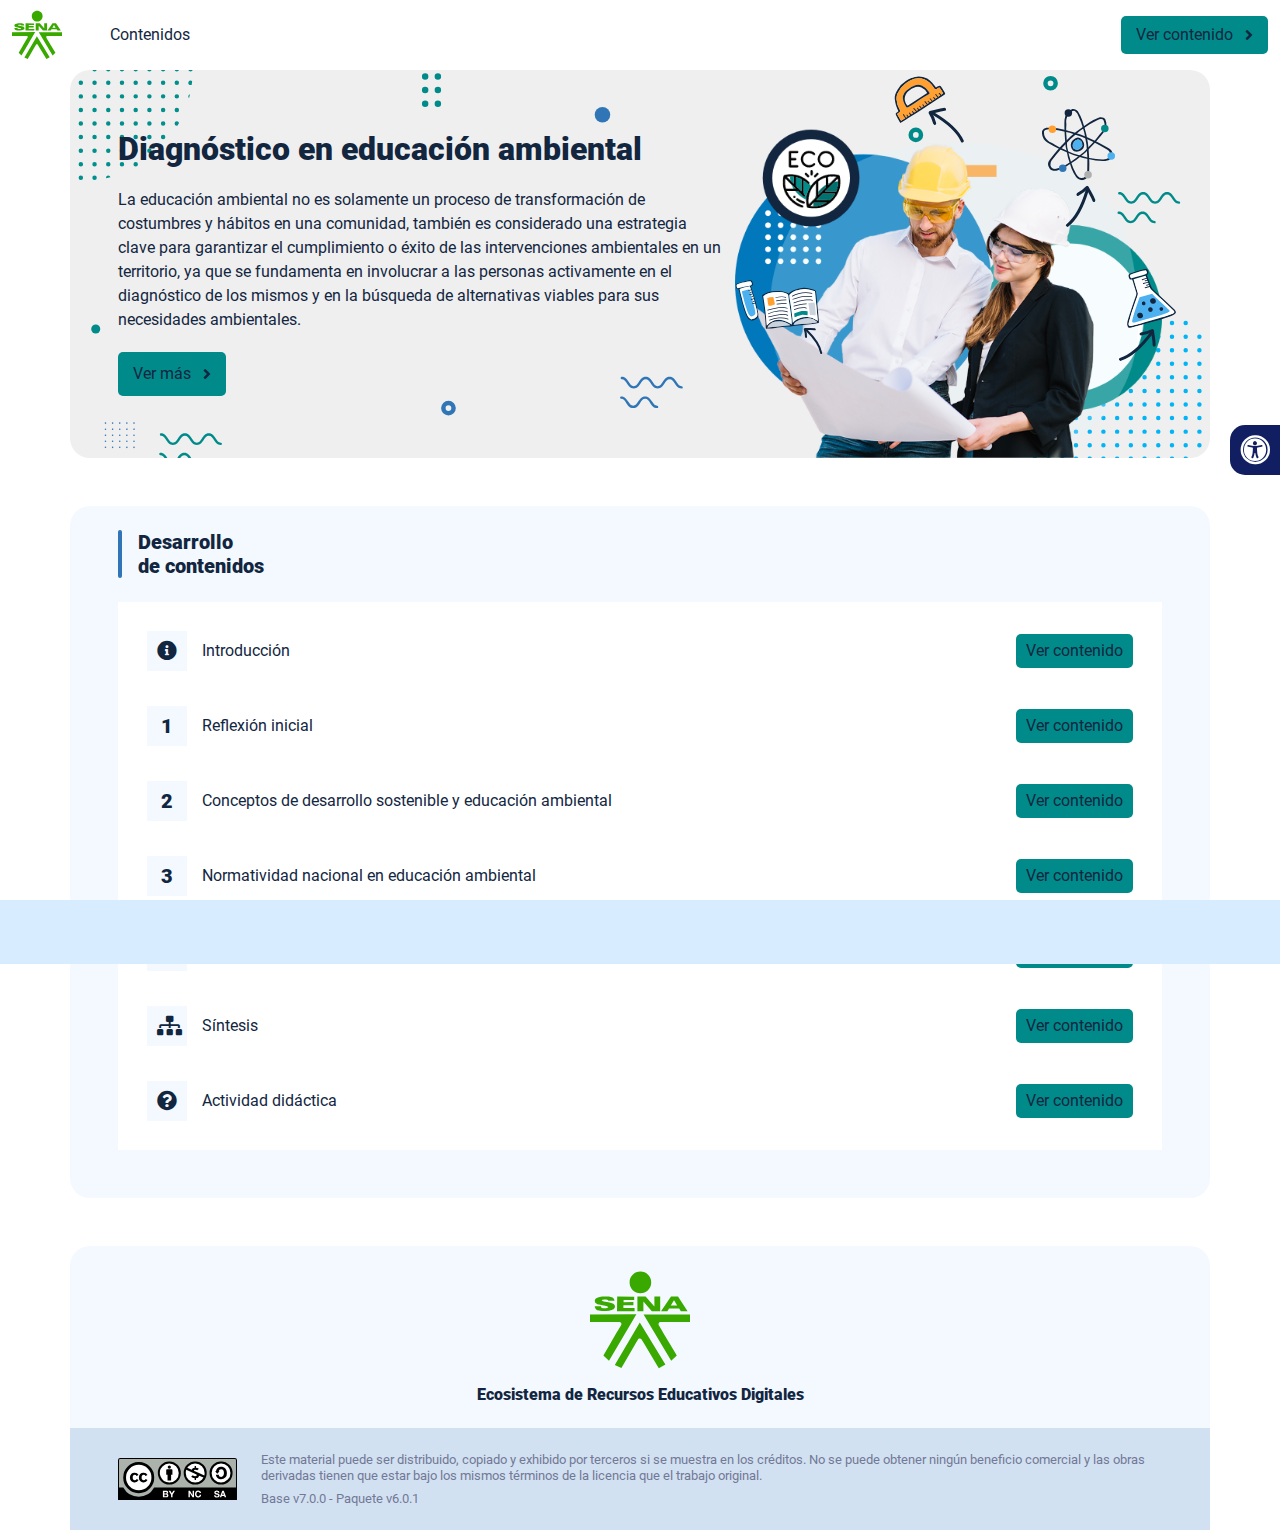
<file: index.html>
<!DOCTYPE html><html lang=""><head><meta charset="utf-8"><meta http-equiv="X-UA-Compatible" content="IE=edge"><meta name="viewport" content="width=device-width,initial-scale=1"><link rel="icon" href="favicon.ico"><title>Diagnóstico en educación ambiental</title><link href="css/chunk-0c047e41.3babef71.css" rel="prefetch"><link href="css/chunk-25b302c8.3babef71.css" rel="prefetch"><link href="css/chunk-26fc7596.3babef71.css" rel="prefetch"><link href="css/chunk-2d2747e2.3babef71.css" rel="prefetch"><link href="css/chunk-32334cb6.3babef71.css" rel="prefetch"><link href="css/chunk-3c57cd7b.3babef71.css" rel="prefetch"><link href="css/chunk-4f2d402a.3babef71.css" rel="prefetch"><link href="css/chunk-515a8379.8f9cd922.css" rel="prefetch"><link href="css/chunk-59974754.0dfe5fca.css" rel="prefetch"><link href="css/chunk-60cbc06b.09438581.css" rel="prefetch"><link href="css/chunk-6e1e538a.3ba0a060.css" rel="prefetch"><link href="css/chunk-766a929b.cc043ef5.css" rel="prefetch"><link href="css/chunk-f2df7d2c.3babef71.css" rel="prefetch"><link href="css/comple.e766caee.css" rel="prefetch"><link href="css/creditos.9ca98631.css" rel="prefetch"><link href="css/glosario.a8263125.css" rel="prefetch"><link href="css/referencias.47f89f89.css" rel="prefetch"><link href="js/actividad.72102ce7.js" rel="prefetch"><link href="js/chunk-0206bfa0.775100f0.js" rel="prefetch"><link href="js/chunk-0c047e41.10a877a8.js" rel="prefetch"><link href="js/chunk-13a6037e.bcc7d6b0.js" rel="prefetch"><link href="js/chunk-18f95272.a10ef121.js" rel="prefetch"><link href="js/chunk-25b302c8.2776ebc6.js" rel="prefetch"><link href="js/chunk-26fc7596.0acf1706.js" rel="prefetch"><link href="js/chunk-2c06842c.5b349a5b.js" rel="prefetch"><link href="js/chunk-2d0c5615.153e183c.js" rel="prefetch"><link href="js/chunk-2d0e96ec.8832b8d3.js" rel="prefetch"><link href="js/chunk-2d208d90.c8ac44c9.js" rel="prefetch"><link href="js/chunk-2d21d0e2.c74a93e4.js" rel="prefetch"><link href="js/chunk-2d22c123.2c592acc.js" rel="prefetch"><link href="js/chunk-2d2747e2.7c208a8f.js" rel="prefetch"><link href="js/chunk-2e80bb9a.f8cc6e39.js" rel="prefetch"><link href="js/chunk-319206de.f9fea504.js" rel="prefetch"><link href="js/chunk-32334cb6.fb68214c.js" rel="prefetch"><link href="js/chunk-36769079.b95a5b01.js" rel="prefetch"><link href="js/chunk-3c57cd7b.96f54a3a.js" rel="prefetch"><link href="js/chunk-4cdd78c0.0c114b9e.js" rel="prefetch"><link href="js/chunk-4f2d402a.83a1e52e.js" rel="prefetch"><link href="js/chunk-515a8379.0060d8c0.js" rel="prefetch"><link href="js/chunk-53ccb27e.fa7695c8.js" rel="prefetch"><link href="js/chunk-55d286b8.9c96ec2f.js" rel="prefetch"><link href="js/chunk-59974754.882d5f7a.js" rel="prefetch"><link href="js/chunk-60cbc06b.efcf7df2.js" rel="prefetch"><link href="js/chunk-659152b8.9551a041.js" rel="prefetch"><link href="js/chunk-6e1e538a.a70717f5.js" rel="prefetch"><link href="js/chunk-766a929b.eeac831a.js" rel="prefetch"><link href="js/chunk-c796899c.33020636.js" rel="prefetch"><link href="js/chunk-e8a7823a.35e71e00.js" rel="prefetch"><link href="js/chunk-f2df7d2c.5f0e605f.js" rel="prefetch"><link href="js/chunk-fde47172.b39b3b59.js" rel="prefetch"><link href="js/comple.1672615c.js" rel="prefetch"><link href="js/creditos.da370ff7.js" rel="prefetch"><link href="js/glosario.7c672471.js" rel="prefetch"><link href="js/intro.dea0e8ca.js" rel="prefetch"><link href="js/referencias.6bc09b7f.js" rel="prefetch"><link href="js/sintesis.592465a7.js" rel="prefetch"><link href="js/tema1.78d51693.js" rel="prefetch"><link href="js/tema2.39be316d.js" rel="prefetch"><link href="js/tema3.965580b3.js" rel="prefetch"><link href="js/tema4.06a5faa7.js" rel="prefetch"><link href="css/app.8f40d646.css" rel="preload" as="style"><link href="css/chunk-vendors.b6667f5f.css" rel="preload" as="style"><link href="js/app.0db2b45d.js" rel="preload" as="script"><link href="js/chunk-vendors.66f7c0fd.js" rel="preload" as="script"><link href="css/chunk-vendors.b6667f5f.css" rel="stylesheet"><link href="css/app.8f40d646.css" rel="stylesheet"></head><body><noscript><strong>We're sorry but Diagnóstico en educación ambiental doesn't work properly without JavaScript enabled. Please enable it to continue.</strong></noscript><div id="app"></div><script src="js/chunk-vendors.66f7c0fd.js"></script><script src="js/app.0db2b45d.js"></script></body></html>
</file>
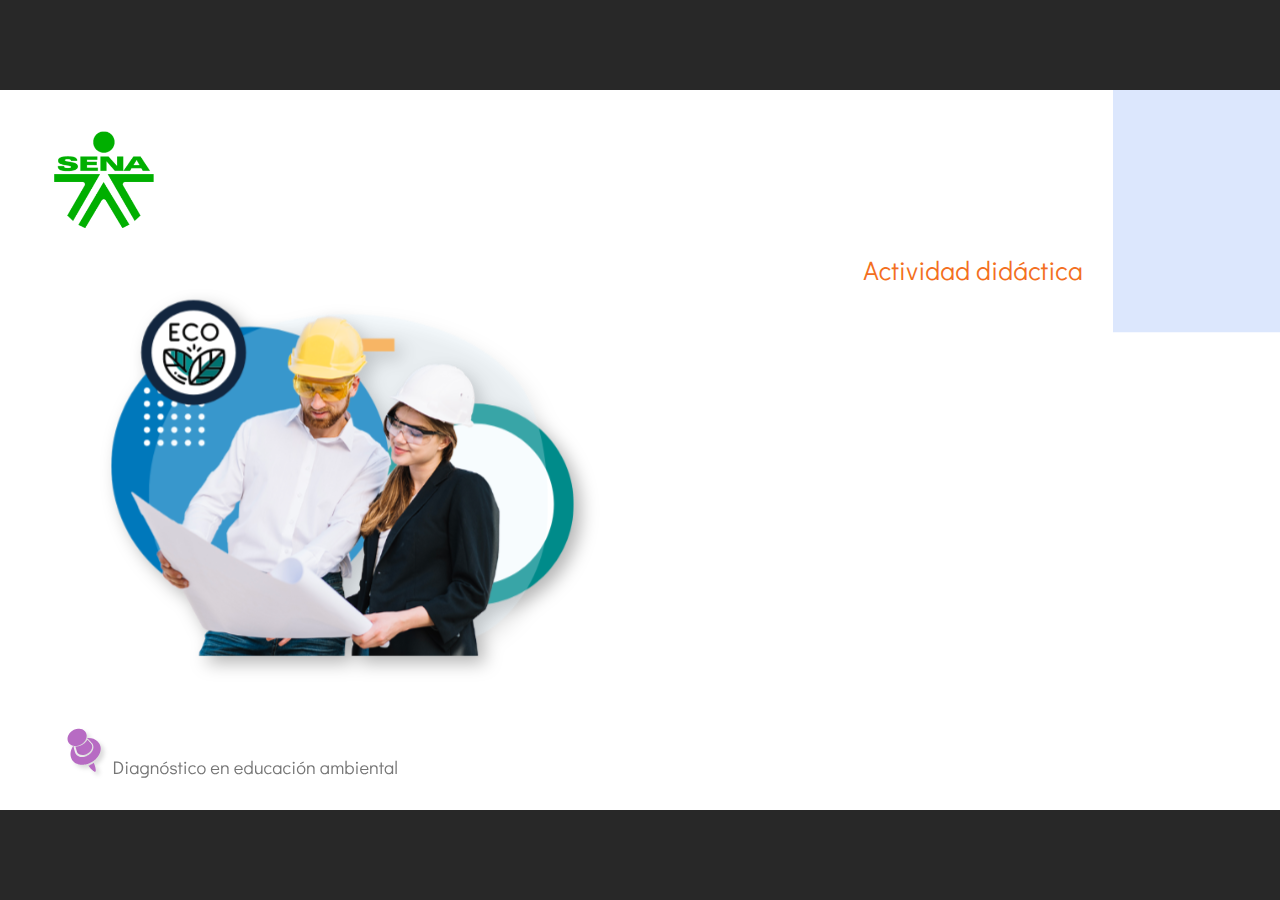
<file: actividades/index.html>
﻿<!doctype html>
<html lang="es">
<head>
  <meta charset="utf-8">
  <!-- Creado con Storyline 360 - http://www.articulate.com  -->
  <!-- version: 3.75.30269.0 -->
  <title>Actividad did&#225;ctica</title>
  <meta http-equiv="x-ua-compatible" content="IE=edge"/>
  <meta name="viewport" content="width=device-width,initial-scale=1,user-scalable=no,shrink-to-fit=no,minimal-ui"/>
  <meta name="apple-mobile-web-app-capable" content="yes"/>
  <link rel="shortcut icon" href="favicon.ico" type="image/x-icon" id="favicon"/>
  <style>
    html, body { height: 100%; padding: 0; margin: 0 }
    #app { height: 100%; width: 100%; }
  </style>

  <script>
    window.DS = {};
    window.globals = {
      DATA_PATH_BASE: '',
      HAS_FRAME: true,
      HAS_SLIDE: true,

      lmsPresent: false,
      tinCanPresent: false,
      cmi5Present: false,
      aoSupport: false,
      scale: 'noscale',
      captureRc: false,
      browserSize: 'optimal',
      bgColor: '#282828',
      features: 'AccessibleVideo,BackgroundAudio,ConnectionMessages,FullScreenToggle,InsertSvgPicture,LayerPresentAsDialog,MultipleQuizTracking,PlayerSpeedControl,StreamingVideo,UpdatedThemeEditor,UseAudioElement,VideoTranscripts',
      themeName: 'unified',
      preloaderColor: '#FFFFFF',
      suppressAnalytics: false,
      productChannel: 'stable',
      publishSource: 'storyline',
      aid: 'aid|5304b41d-7af7-4125-b8d1-83eb222823e2',
      cid: '280de413-eca2-4a7a-a540-fb0d3198539e',
      playerVersion: '3.75.30269.0',
      publishTimestamp: '2023-05-08T18:39:35.6808278Z',
      maxIosVideoElements: 10,
      connectionSettings: { message: 'Est%C3%A1s%20fuera%20de%20l%C3%ADnea.%20Tratando%20de%20reconectar...', useDarkTheme: false },

      
      parseParams: function(qs) {
        if (window.globals.parsedParams != null) {
          return window.globals.parsedParams;
        }
        qs = (qs || window.location.search.substr(1)).split('+').join(' ');
        var params = {},
            tokens,
            re = /[?&]?([^=]+)=([^&]*)/g;

        while (tokens = re.exec(qs)) {
          params[decodeURIComponent(tokens[1]).trim()] =
            decodeURIComponent(tokens[2]).trim();
        }
        window.globals.parsedParams = params;
        return params;
      }

    };
  </script>
  <script>
    var isIe11 = ('ActiveXObject' in window || window.MSBlobBuilder != null)
      && window.msCrypto != null && !window.ActiveXObject;
    if (isIe11) {
      window.globals.unsupportedBrowser = true;
      document.write(atob('[base64]'));
    }
  </script>
  
  <script>window.THREE = { };</script>
  
</head>
<body style="background: #282828" class="cs-HTML theme-unified">
  <!-- 360 -->
  <script>!function(){var e,i=/iPhone/i,o=/iPod/i,n=/iPad/i,t=/\biOS-universal(?:.+)Mac\b/i,r=/\bAndroid(?:.+)Mobile\b/i,a=/Android/i,d=/(?:SD4930UR|\bSilk(?:.+)Mobile\b)/i,p=/Silk/i,l=/Windows Phone/i,u=/\bWindows(?:.+)ARM\b/i,b=/BlackBerry/i,s=/BB10/i,c=/Opera Mini/i,f=/\b(CriOS|Chrome)(?:.+)Mobile/i,h=/Mobile(?:.+)Firefox\b/i,v=function(e){return void 0!==e&&"MacIntel"===e.platform&&"number"==typeof e.maxTouchPoints&&e.maxTouchPoints>1&&"undefined"==typeof MSStream};e=function(e){var m={userAgent:"",platform:"",maxTouchPoints:0};e||"undefined"==typeof navigator?"string"==typeof e?m.userAgent=e:e&&e.userAgent&&(m={userAgent:e.userAgent,platform:e.platform,maxTouchPoints:e.maxTouchPoints||0}):m={userAgent:navigator.userAgent,platform:navigator.platform,maxTouchPoints:navigator.maxTouchPoints||0};var g=m.userAgent,y=g.split("[FBAN");void 0!==y[1]&&(g=y[0]),void 0!==(y=g.split("Twitter"))[1]&&(g=y[0]);var A=function(e){return function(i){return i.test(e)}}(g),w={apple:{phone:A(i)&&!A(l),ipod:A(o),tablet:!A(i)&&(A(n)||v(m))&&!A(l),universal:A(t),device:(A(i)||A(o)||A(n)||A(t)||v(m))&&!A(l)},amazon:{phone:A(d),tablet:!A(d)&&A(p),device:A(d)||A(p)},android:{phone:!A(l)&&A(d)||!A(l)&&A(r),tablet:!A(l)&&!A(d)&&!A(r)&&(A(p)||A(a)),device:!A(l)&&(A(d)||A(p)||A(r)||A(a))||A(/\bokhttp\b/i)},windows:{phone:A(l),tablet:A(u),device:A(l)||A(u)},other:{blackberry:A(b),blackberry10:A(s),opera:A(c),firefox:A(h),chrome:A(f),device:A(b)||A(s)||A(c)||A(h)||A(f)},any:!1,phone:!1,tablet:!1};return w.any=w.apple.device||w.android.device||w.windows.device||w.other.device,w.phone=w.apple.phone||w.android.phone||w.windows.phone,w.tablet=w.apple.tablet||w.android.tablet||w.windows.tablet,w}(),"object"==typeof exports&&"undefined"!=typeof module?module.exports=e:"function"==typeof define&&define.amd?define((function(){return e})):this.isMobile=e}();
    window.isMobile.apple.tablet = window.isMobile.apple.tablet ||
      (navigator.platform === 'MacIntel' && navigator.maxTouchPoints > 1);
    window.isMobile.apple.device = window.isMobile.apple.device || window.isMobile.apple.tablet;
    window.isMobile.tablet = window.isMobile.tablet || window.isMobile.apple.tablet;
    window.isMobile.any = window.isMobile.any || window.isMobile.apple.tablet;
  </script>

  <div id="focus-sink" tabindex="-1"></div>

  <div id="preso"></div>
  <script>
    (function() {

      var classTypes = [ 'desktop', 'mobile', 'phone', 'tablet' ];

      var addDeviceClasses = function(prefix, testObj) {
        var curr, i;
        for (i = 0; i < classTypes.length; i++) {
          curr = classTypes[i];
          if (testObj[curr]) {
            document.body.classList.add(prefix + curr);
          }
        }
      };

      var params = window.globals.parseParams(),
          isDevicePreview = params.devicepreview === '1',
          isPhoneOverride = params.deviceType === 'phone' || (isDevicePreview && params.phone == '1'),
          isTabletOverride = (params.deviceType === 'tablet' || isDevicePreview) && !isPhoneOverride,
          isMobileOverride = isPhoneOverride || isTabletOverride;

      var deviceView = {
        desktop: !window.isMobile.any && !isMobileOverride,
        mobile: window.isMobile.any || isMobileOverride,
        phone: isPhoneOverride || (window.isMobile.phone && !isTabletOverride),
        tablet: isTabletOverride || window.isMobile.tablet
      };

      window.globals.deviceView = deviceView;
      window.isMobile.desktop = !window.isMobile.any;
      window.isMobile.mobile = window.isMobile.any;

      addDeviceClasses('view-', deviceView);

    })();
  </script>
  
  <script src='story_content/user.js' type=text/javascript></script>
  <div class="slide-loader"></div>

  <script>
    var doc = document, loader = doc.body.querySelector('.slide-loader'); [ 1, 2, 3 ].forEach(function(n) { var d = doc.createElement('div'); d.style.backgroundColor = window.globals.preloaderColor; d.classList.add('mobile-loader-dot'); d.classList.add('dot' + n); loader.appendChild(d); });
  </script>

  <div class="mobile-load-title-overlay" style="display: none">
    <div class="mobile-load-title">Actividad did&#225;ctica</div>
  </div>

  <div class="mobile-chrome-warning"></div>

  
<style>
  .warn-connection-dialog {
    display: none;
    background: transparent;
    pointer-events: none;
    position: fixed;
    left: 0;
    top: 0;
    width: 100%;
    height: 100%;
    z-index: 999;
  }

  .warn-connection-content {
    border-radius: 4px;
    background: white;
    border: 1px solid #E7E7E7;
    color: #333333;
    box-shadow: 0 2px 4px rgba(0, 0, 0, 0.25);
    transition: all 150ms ease-out;
    position: absolute;
    white-space: nowrap;
  }

  .view-phone.is-landscape .warn-connection-content {
    left: 23px;
    bottom: 23px;
  }

  .view-tablet.is-landscape .warn-connection-content {
    left: 50%;
    top: 20px;
    transform: translateX(-50%);
  }

  .is-portrait .warn-connection-content {
    transform: translate(-50%, calc(-100% - 15px));
  }

  .warn-connection-content p {
    display: inline-block;
    margin: 0 8px 0 0;
    line-height: 33px;
    font-size: 11px;
  }

  .warn-connection-content svg {
    position: relative;
    vertical-align: middle;
    margin: 0 2px 2px 8px;
  }

  .view-desktop .warn-connection-content {
    left: 1.5em;
    bottom: 1.5em;
  }

  .view-desktop .warn-connection-content p {
    font-size: 1.1em;
  }

  .is-offline .warn-connection-dialog {
    display: block;
  }

  .is-offline .cs-panel * {
    pointer-events: none !important;
  }

  .is-offline .cs-panel {
    pointer-events: all !important;
  }

  .is-offline #nav-controls * {
    pointer-events: none !important;
  }

  .is-offline #nav-controls {
    pointer-events: all !important;
  }
</style>

<div class="warn-connection-dialog">
  <div class="warn-connection-content">
    <svg width="17" height="15" viewBox="0 0 17 15" xmlns="http://www.w3.org/2000/svg">
      <path fill="#8F0000" stroke="white" d="M16.07,12.98 L15.88,12.23 L9.51,1.21 C8.97,0.26,7.6,0.26,7.06,1.21 L0.69,12.23 C0.15,13.16,0.81,14.36,1.91,14.36 H14.65 C15.47,14.36,16.05,13.7,16.07,12.98 Z"/>
      <path fill="white" stroke="white" d="M8.58,5.5 C8.35,5.28,8.5,5.35,8.21,5.32 C8.09,5.35,7.97,5.49,7.96,5.67 C7.97,5.79,7.98,5.92,7.98,6.04 L7.98,6.04 C7.99,6.17,8,6.31,8.01,6.43 L8.01,6.44 C8.03,6.92,8.06,7.41,8.09,7.9 L8.09,7.9 C8.12,8.39,8.14,8.88,8.17,9.37 C8.17,9.39,8.18,9.42,8.2,9.44 C8.23,9.46,8.25,9.47,8.28,9.47 C8.31,9.47,8.34,9.46,8.35,9.44 C8.37,9.43,8.38,9.4,8.39,9.35 L8.39,9.34 C8.39,9.24,8.4,9.15,8.4,9.05 L8.4,9.05 C8.41,8.96,8.41,8.86,8.42,8.75 C8.43,8.44,8.45,8.12,8.47,7.81 L8.47,7.81 C8.49,7.49,8.51,7.18,8.53,6.87 C8.55,6.46,8.56,6.05,8.59,5.64 L8.6,5.62 C8.6,5.57,8.59,5.53,8.58,5.5 L8.21,5.32 Z"/>
      <circle fill="white" stroke="white" cx="8.3" cy="11.35" r="0.3"/>
    </svg>
    <p>You are offline. Trying to reconnect...</p>
  </div>
</div>

<script>
  (function() {
    window.DS.connection = {
      warningShown: false,
      assets: {},
      loadingAssetGroup: false,
      retryDelay: 500
    };

    // @TODO this is POC code and can be cleaned up a bit more if we move forward
    // with the feature



    // The `window.globals.features` variable must be set in `webpack.dev.config` when testing locally - it is not enough
    // to have it in the data - but it must be set there as well.
    var useConnectionMessages = window.AbortController != null &&
      window.location.protocol != 'file:' &&
      window.globals.features.indexOf('ConnectionMessages') != -1;

    window.DS.connection.useConnectionMessages = useConnectionMessages

    var assetCount = 0;
    var checkLoadedId;
    var connectionSettings = window.globals.connectionSettings;

    if (useConnectionMessages && connectionSettings != null) {
      var contentEl = document.querySelector('.warn-connection-content');
      var messageEl = contentEl.querySelector('p')

      if (connectionSettings.useDarkTheme) {
        contentEl.style.borderColor = '#BABBBA';
        contentEl.style.backgroundColor = '#282828';
        contentEl.style.color = '#FFFFFF';
      }

      if (connectionSettings.message != null) {
        messageEl.textContent = window.decodeURIComponent(connectionSettings.message);
      }
    }

    function checkAssetsReady() {
      for (var i in DS.connection.assets) {
        if (!DS.connection.assets[i].success) {
          return false;
        }
      }
      return true;
    }

    function stopAssetGroup() {
      if (!useConnectionMessages) { return; }

      assetCount = 0;

      DS.connection.oldAssetGroup = DS.connection.assets;
      DS.connection.assets = {};
      DS.connection.loadingAssetGroup = false;
      clearInterval(checkLoadedId);
    }

    function startAssetGroup() {
      if (!useConnectionMessages) { return; }
      var ticks = 0;
      clearInterval(checkLoadedId);
      checkLoadedId = setInterval(function() {
        var loaded = 0;
        if (assetCount === 0 && loaded === 0) {
          clearInterval(checkLoadedId);
          return;
        }

        for (var i in DS.connection.assets) {
          if (DS.connection.assets[i].success) {
            loaded++;
          }
        }

        if (assetCount === loaded && checkAssetsReady()) {
          for (var i in DS.connection.assets) {
            if (DS.connection.assets[i].action) {
              DS.connection.assets[i].action();
            }
          }
          hideWarning();
          stopAssetGroup();
        }
      }, 100)
    }

    function requiredAsset(url, action, retry, type) {
      if (!useConnectionMessages) { return; }
      if (DS.connection.assets[url]) { return; }

      DS.connection.assets[url] = {
        success: false, action: action, retry: retry, type: type
      };
      assetCount = Object.keys(DS.connection.assets).length;
      if (!DS.connection.loadingAssetGroup) {
        startAssetGroup();
      }
      DS.connection.loadingAssetGroup = true;
    }

    function assetLoaded(url) {
      if (!useConnectionMessages) { return; }
      if (DS.connection.assets[url]) {
        DS.connection.assets[url].success = true;
      }
    }

    function assetFailed(url) {
      if (!useConnectionMessages) { return; }
      if (!DS.connection.assets[url]) {
        if (/\.js$/.test(url)) {
          setTimeout(function() {
            if (DS.connection.lastSlideLoaded != null) {
              DS.connection.lastSlideLoaded();
            }
          }, DS.connection.retryDelay);
        }
        return;
      }
      if (!DS.connection.warningShown) { showWarning(); }
      if (DS.connection.assets[url].retry) {
        setTimeout(function() {
          if (!DS.connection.assets[url].success) {
            DS.connection.assets[url].retry()
          }
        }, DS.connection.retryDelay);
      }
    }

    function hideWarning() {
      document.body.classList.remove('is-offline');
      DS.connection.warningShown = false;
    }
    DS.connection.hideWarning = hideWarning

    function showWarning(btn) {
      document.body.classList.add('is-offline')
      DS.connection.warningShown = true;
      updateWarningPosition();
    }

    function updateWarningPosition() {
      if (!DS.connection.warningShown) {
        return;
      }

      var isPortrait = document.body.classList.contains('is-portrait');
      var warningEl = document.querySelector('.warn-connection-content');

      if (isPortrait) {
        var slide = document.querySelector('.primary-slide');
        var slideRect = slide.getBoundingClientRect();

        warningEl.style.top = `${slideRect.top}px`
        warningEl.style.left = `${slideRect.left + slideRect.width / 2}px`
      } else {
        warningEl.style.top = null;
        warningEl.style.left = null;
      }

      window.requestAnimationFrame(updateWarningPosition);
    }

    // these will all be noops if the feature flag isn't set in
    // the data and `window.globals.features`
    DS.connection.requiredAsset = requiredAsset;
    DS.connection.assetLoaded = assetLoaded;
    DS.connection.assetFailed = assetFailed;
    DS.connection.stopAssetGroup = stopAssetGroup;
    DS.connection.startAssetGroup = startAssetGroup;
  })();
</script>


  <script>
    
    if (window.autoSpider && window.vInterfaceObject) {
      document.querySelector('.mobile-load-title-overlay').style.display = 'none';
    }
  </script>

  

  <link rel="stylesheet" href="html5/data/css/output.min.css" data-noprefix/>
</body>
<script src="html5/lib/scripts/bootstrapper.min.js"></script>
</html>
</file>
<file: css/chunk-0c047e41.3babef71.css>
.actividad[data-v-22adfd6b]{background-color:#f2f2f2}.horizontal-scroll__wrapper[data-v-22adfd6b]{overflow:hidden}.horizontal-scroll[data-v-22adfd6b]{display:flex;transition:transform .5s ease-in-out;align-items:center;flex-wrap:nowrap}.horizontal-scroll[data-v-22adfd6b]:not(.row){width:100%}.horizontal-scroll--item-fw[data-v-22adfd6b]>div{flex-grow:0;flex-shrink:0;width:100%;margin:0!important}
</file>
<file: css/chunk-25b302c8.3babef71.css>
.actividad[data-v-22adfd6b]{background-color:#f2f2f2}.horizontal-scroll__wrapper[data-v-22adfd6b]{overflow:hidden}.horizontal-scroll[data-v-22adfd6b]{display:flex;transition:transform .5s ease-in-out;align-items:center;flex-wrap:nowrap}.horizontal-scroll[data-v-22adfd6b]:not(.row){width:100%}.horizontal-scroll--item-fw[data-v-22adfd6b]>div{flex-grow:0;flex-shrink:0;width:100%;margin:0!important}
</file>
<file: css/chunk-26fc7596.3babef71.css>
.actividad[data-v-22adfd6b]{background-color:#f2f2f2}.horizontal-scroll__wrapper[data-v-22adfd6b]{overflow:hidden}.horizontal-scroll[data-v-22adfd6b]{display:flex;transition:transform .5s ease-in-out;align-items:center;flex-wrap:nowrap}.horizontal-scroll[data-v-22adfd6b]:not(.row){width:100%}.horizontal-scroll--item-fw[data-v-22adfd6b]>div{flex-grow:0;flex-shrink:0;width:100%;margin:0!important}
</file>
<file: css/chunk-2d2747e2.3babef71.css>
.actividad[data-v-22adfd6b]{background-color:#f2f2f2}.horizontal-scroll__wrapper[data-v-22adfd6b]{overflow:hidden}.horizontal-scroll[data-v-22adfd6b]{display:flex;transition:transform .5s ease-in-out;align-items:center;flex-wrap:nowrap}.horizontal-scroll[data-v-22adfd6b]:not(.row){width:100%}.horizontal-scroll--item-fw[data-v-22adfd6b]>div{flex-grow:0;flex-shrink:0;width:100%;margin:0!important}
</file>
<file: css/chunk-32334cb6.3babef71.css>
.actividad[data-v-22adfd6b]{background-color:#f2f2f2}.horizontal-scroll__wrapper[data-v-22adfd6b]{overflow:hidden}.horizontal-scroll[data-v-22adfd6b]{display:flex;transition:transform .5s ease-in-out;align-items:center;flex-wrap:nowrap}.horizontal-scroll[data-v-22adfd6b]:not(.row){width:100%}.horizontal-scroll--item-fw[data-v-22adfd6b]>div{flex-grow:0;flex-shrink:0;width:100%;margin:0!important}
</file>
<file: css/chunk-3c57cd7b.3babef71.css>
.actividad[data-v-22adfd6b]{background-color:#f2f2f2}.horizontal-scroll__wrapper[data-v-22adfd6b]{overflow:hidden}.horizontal-scroll[data-v-22adfd6b]{display:flex;transition:transform .5s ease-in-out;align-items:center;flex-wrap:nowrap}.horizontal-scroll[data-v-22adfd6b]:not(.row){width:100%}.horizontal-scroll--item-fw[data-v-22adfd6b]>div{flex-grow:0;flex-shrink:0;width:100%;margin:0!important}
</file>
<file: css/chunk-4f2d402a.3babef71.css>
.actividad[data-v-22adfd6b]{background-color:#f2f2f2}.horizontal-scroll__wrapper[data-v-22adfd6b]{overflow:hidden}.horizontal-scroll[data-v-22adfd6b]{display:flex;transition:transform .5s ease-in-out;align-items:center;flex-wrap:nowrap}.horizontal-scroll[data-v-22adfd6b]:not(.row){width:100%}.horizontal-scroll--item-fw[data-v-22adfd6b]>div{flex-grow:0;flex-shrink:0;width:100%;margin:0!important}
</file>
<file: css/chunk-515a8379.8f9cd922.css>
.actividad{background-color:#f2f2f2}.banner-interno{position:relative}.banner-interno__fondo{position:absolute;top:0;bottom:-50px;left:0;right:0;background-color:#fff;background-size:cover;background-position:50%}.banner-interno__titulo{display:flex;align-items:center}.banner-interno__titulo__icono{display:block;width:32px;height:32px;border-radius:50%;background-color:#12263f;position:relative}.banner-interno__titulo__icono i{color:#fff;position:absolute;left:50%;top:50%;transform:translate(-50%,-50%)}.banner-interno__titulo h1,.banner-interno__titulo h2,.banner-interno__titulo h3,.banner-interno__titulo h4,.banner-interno__titulo h5,.banner-interno__titulo h6{color:#12263f;line-height:1.1em}
</file>
<file: css/chunk-59974754.0dfe5fca.css>
.actividad{background-color:#f2f2f2}.aside-menu{position:fixed;top:70px;min-height:calc(100vh - 70px);max-height:calc(100vh - 70px);background-color:#f3f9ff;transition:flex .5s ease-in-out,width .5s ease-in-out;overflow-x:hidden;z-index:100001;width:300px}.aside-menu__black-background{position:fixed;inset:0;top:70px;background:rgba(0,0,0,.8);cursor:pointer}.aside-menu a{color:#111e61}.aside-menu__content{width:300px;display:flex;flex-direction:column;justify-content:space-between;min-height:calc(100vh - 70px);max-height:calc(100vh - 70px);border-right:1px solid #d8ecff;position:absolute;background:#fff}@media (max-height:800px){.aside-menu__content{min-height:800px;max-height:800px;overflow-y:auto}}.aside-menu__header{padding:10px;text-align:center;background-color:#d8ecff}.aside-menu__header h4{margin:0}.aside-menu__menu{overflow-y:auto;flex-grow:1;list-style:none;padding-left:0;margin-bottom:0}.aside-menu__menu__item--active .aside-menu__menu__item__lnk,.aside-menu__menu__item--active .aside-menu__sec-menu__item__lnk{background-color:#d8ecff;font-weight:700}.aside-menu__menu__item--sub-menu:hover,.aside-menu__menu__item:hover,.aside-menu__sec-menu__item:hover{background-color:#d8ecff}.aside-menu__menu__item--sub-menu{padding-left:10px}.aside-menu__menu__item--sub-menu--active .aside-menu__menu__item__lnk,.aside-menu__menu__item--sub-menu--active .aside-menu__sec-menu__item__lnk{background-color:#d8ecff;font-weight:700;position:relative}.aside-menu__menu__item--sub-menu--active .aside-menu__menu__item__lnk:before,.aside-menu__menu__item--sub-menu--active .aside-menu__sec-menu__item__lnk:before{content:"";display:block;position:absolute;left:0;bottom:0;top:0;width:4px;border-radius:2px;background-color:#3076b6}.aside-menu__menu__item__lnk,.aside-menu__sec-menu__item__lnk{display:flex;align-items:center;padding:10px 15px;line-height:1.1em}.aside-menu__menu__item__lnk i,.aside-menu__menu__item__lnk span,.aside-menu__sec-menu__item__lnk i,.aside-menu__sec-menu__item__lnk span{margin-right:10px}.aside-menu__menu__item__lnk i:last-child,.aside-menu__menu__item__lnk span:last-child,.aside-menu__sec-menu__item__lnk i:last-child,.aside-menu__sec-menu__item__lnk span:last-child{margin-right:0}.aside-menu__sec-menu{background-color:#d8ecff;padding:10px 0;flex-shrink:0;margin-bottom:0}.aside-menu__sec-menu__item{padding:10px 15px}.aside-menu__sec-menu__item__lnk{padding:0;border-radius:1em}.aside-menu__sec-menu__item__lnk i{display:block;width:2em;height:2em;padding:.5em 0;text-align:center;background-color:#fff;border-radius:50%}.aside-menu__sec-menu__item__lnk:hover{background-color:#fff}@media (max-width:576px){.aside-menu__sec-menu{padding-bottom:110px}}.main-menu-enter-active{animation:main-menu-open-animation .3s}.main-menu-enter-active .aside-menu__black-background{animation:main-menu-background-animation .3s}.main-menu-leave-active{animation:main-menu-open-animation .3s reverse}.main-menu-leave-active .aside-menu__black-background{animation:main-menu-background-animation .3s reverse}@keyframes main-menu-open-animation{0%{width:0}to{width:300px}}@keyframes main-menu-background-animation{0%{opacity:0}to{opacity:1}}
</file>
<file: css/chunk-60cbc06b.09438581.css>
.actividad[data-v-7e5a4120]{background-color:#f2f2f2}.header[data-v-7e5a4120]{position:sticky;top:0;padding-top:10px;padding-bottom:10px;background-color:#fff;z-index:10010;line-height:1.1em}.header__logo[data-v-7e5a4120]{width:50px}@media (max-width:576px){.header__componente-formativo[data-v-7e5a4120]{font-size:.8em}}.header__menu[data-v-7e5a4120]{cursor:pointer}.header__menu span[data-v-7e5a4120]{font-size:.7em;display:block;line-height:1em;text-align:center;color:#111e61}.header__menu__btn[data-v-7e5a4120]{width:30px;height:30px;position:relative;margin-bottom:4px}.header__menu__btn .line-1[data-v-7e5a4120],.header__menu__btn .line-2[data-v-7e5a4120],.header__menu__btn .line-3[data-v-7e5a4120]{height:4px;width:30px;background-color:#111e61;transform-origin:center center;position:absolute;left:0;border-radius:2px}.header__menu__btn .line-1[data-v-7e5a4120]{top:4px;animation:line-1-inactive-data-v-7e5a4120 .5s ease-in-out forwards}.header__menu__btn .line-2[data-v-7e5a4120]{top:13px;animation:line-2-inactive-data-v-7e5a4120 .5s ease-in-out forwards}.header__menu__btn .line-3[data-v-7e5a4120]{top:22px;animation:line-3-inactive-data-v-7e5a4120 .5s ease-in-out forwards}.header__menu__btn[data-v-7e5a4120]:hover{cursor:pointer}.header__menu__btn--open .line-1[data-v-7e5a4120]{animation:line-1-active-data-v-7e5a4120 .5s ease-in-out forwards}.header__menu__btn--open .line-2[data-v-7e5a4120]{animation:line-2-active-data-v-7e5a4120 .5s ease-in-out forwards}.header__menu__btn--open .line-3[data-v-7e5a4120]{animation:line-3-active-data-v-7e5a4120 .5s ease-in-out forwards}@keyframes line-1-active-data-v-7e5a4120{0%{transform:translate(0) rotate(0)}50%{transform:translateY(9px) rotate(0)}to{transform:translateY(9px) rotate(45deg)}}@keyframes line-2-active-data-v-7e5a4120{0%{transform:scale(1)}to{transform:scale(0)}}@keyframes line-3-active-data-v-7e5a4120{0%{transform:translate(0) rotate(0)}50%{transform:translateY(-9px) rotate(0)}to{transform:translateY(-9px) rotate(-45deg)}}@keyframes line-1-inactive-data-v-7e5a4120{0%{transform:translateY(9px) rotate(45deg)}50%{transform:translateY(9px) rotate(0)}to{transform:translate(0) rotate(0)}}@keyframes line-2-inactive-data-v-7e5a4120{0%{transform:scale(0)}to{transform:scale(1)}}@keyframes line-3-inactive-data-v-7e5a4120{0%{transform:translateY(-9px) rotate(-45deg)}50%{transform:translateY(-9px) rotate(0)}to{transform:translate(0) rotate(0)}}
</file>
<file: css/chunk-6e1e538a.3ba0a060.css>
.actividad[data-v-4f6b7c58]{background-color:#f2f2f2}.accesibilidad[data-v-4f6b7c58]{position:fixed;right:0;top:50vh;height:50px;background-color:#111e61;border-top-left-radius:15px;border-bottom-left-radius:15px;transform:translateY(-50%) translateX(100%) translateX(-50px);overflow:hidden;transition:transform .3s ease-in-out,height .3s ease-in-out}.accesibilidad[data-v-4f6b7c58]:hover{transform:translateY(-50%) translateX(0);height:12.75rem}.accesibilidad [data-v-4f6b7c58]{color:#fff}.accesibilidad__menu__content .accesibilidad__menu__item[data-v-4f6b7c58]{cursor:pointer}.accesibilidad__menu__content .accesibilidad__menu__item[data-v-4f6b7c58]:hover{background-color:#273685}.accesibilidad__menu__content .accesibilidad__menu__item[data-v-4f6b7c58]:last-child{border:none}.accesibilidad__menu__item[data-v-4f6b7c58]{display:flex;align-items:center;padding:10px;border-bottom:1px solid #273685;line-height:1em;-moz-user-select:none;user-select:none}.accesibilidad__menu i[data-v-4f6b7c58]{font-size:30px;font-style:normal;margin-right:10px;line-height:1em}.accesibilidad__menu img[data-v-4f6b7c58]{width:30px;margin-right:10px}
</file>
<file: css/chunk-766a929b.cc043ef5.css>
.actividad{background-color:#f2f2f2}.barra-avance{display:flex;align-items:center;justify-content:space-between;position:fixed;bottom:0;left:0;width:100%;padding:10px;background-color:#d8ecff;transition:transform .5s ease-in-out;z-index:100000}.barra-avance__barra{margin:0 20px;flex:1;position:relative;max-width:800px}.barra-avance__barra--amarilla,.barra-avance__barra--blanca{height:4px}.barra-avance__barra--amarilla:after,.barra-avance__barra--amarilla:before,.barra-avance__barra--blanca:after,.barra-avance__barra--blanca:before{content:"";display:block;width:10px;height:10px;border-radius:50%;position:absolute;top:50%}.barra-avance__barra--amarilla:before,.barra-avance__barra--blanca:before{left:0;transform:translate(-50%,-50%)}.barra-avance__barra--amarilla:after,.barra-avance__barra--blanca:after{right:0;transform:translate(50%,-50%)}.barra-avance__barra--blanca{background-color:#fff}.barra-avance__barra--blanca:after,.barra-avance__barra--blanca:before{background-color:#fff}.barra-avance__barra--amarilla{position:absolute;width:100%;top:0;background-color:#008b8a}.barra-avance__barra--amarilla:after,.barra-avance__barra--amarilla:before{background-color:#008b8a}.barra-avance__boton--regresar{background-color:#b0c0d2}.barra-avance__boton--regresar span{color:#111e61!important}.barra-avance__boton--disable{opacity:0;pointer-events:none}.barra-avance--open{transform:translateY(0)}.barra-avance--close{transform:translateY(100%)}
</file>
<file: css/chunk-f2df7d2c.3babef71.css>
.actividad[data-v-22adfd6b]{background-color:#f2f2f2}.horizontal-scroll__wrapper[data-v-22adfd6b]{overflow:hidden}.horizontal-scroll[data-v-22adfd6b]{display:flex;transition:transform .5s ease-in-out;align-items:center;flex-wrap:nowrap}.horizontal-scroll[data-v-22adfd6b]:not(.row){width:100%}.horizontal-scroll--item-fw[data-v-22adfd6b]>div{flex-grow:0;flex-shrink:0;width:100%;margin:0!important}
</file>
<file: css/comple.e766caee.css>
.banner-interno{position:relative}.banner-interno__fondo{position:absolute;top:0;bottom:-50px;left:0;right:0;background-color:#fff;background-size:cover;background-position:50%}.banner-interno__titulo{display:flex;align-items:center}.banner-interno__titulo__icono{display:block;width:32px;height:32px;border-radius:50%;background-color:#12263f;position:relative}.banner-interno__titulo__icono i{color:#fff;position:absolute;left:50%;top:50%;transform:translate(-50%,-50%)}.banner-interno__titulo h1,.banner-interno__titulo h2,.banner-interno__titulo h3,.banner-interno__titulo h4,.banner-interno__titulo h5,.banner-interno__titulo h6{color:#12263f;line-height:1.1em}.actividad{background-color:#f2f2f2}.complementario__enlaces{display:flex;justify-content:center;flex-wrap:wrap}.complementario__enlaces a{margin:0 5px}.complementario__btn{font-size:1.5em;line-height:1em}table{width:calc(100% - 1px);min-width:800px}table thead{background-color:#d8ecff}table thead th{border-color:#d8ecff}table td,table th{padding:25px 20px;text-align:center}
</file>
<file: css/creditos.9ca98631.css>
.banner-interno{position:relative}.banner-interno__fondo{position:absolute;top:0;bottom:-50px;left:0;right:0;background-color:#fff;background-size:cover;background-position:50%}.banner-interno__titulo{display:flex;align-items:center}.banner-interno__titulo__icono{display:block;width:32px;height:32px;border-radius:50%;background-color:#12263f;position:relative}.banner-interno__titulo__icono i{color:#fff;position:absolute;left:50%;top:50%;transform:translate(-50%,-50%)}.banner-interno__titulo h1,.banner-interno__titulo h2,.banner-interno__titulo h3,.banner-interno__titulo h4,.banner-interno__titulo h5,.banner-interno__titulo h6{color:#12263f;line-height:1.1em}.actividad{background-color:#f2f2f2}.creditos-vista .tarjeta.credito{background-color:#d2e1f1}.creditos{color:#727997;overflow-x:auto}.creditos__item{min-width:490px}.creditos p{line-height:1.3em;margin-bottom:0;color:#727997}.creditos__titulo{font-weight:700;background-color:#d2e1f1;padding:5px 10px;border-top-radius:5px;border-top-left-radius:5px;border-top-right-radius:5px}.creditos table td,.creditos table th{border-color:#d2e1f1}
</file>
<file: css/glosario.a8263125.css>
.banner-interno{position:relative}.banner-interno__fondo{position:absolute;top:0;bottom:-50px;left:0;right:0;background-color:#fff;background-size:cover;background-position:50%}.banner-interno__titulo{display:flex;align-items:center}.banner-interno__titulo__icono{display:block;width:32px;height:32px;border-radius:50%;background-color:#12263f;position:relative}.banner-interno__titulo__icono i{color:#fff;position:absolute;left:50%;top:50%;transform:translate(-50%,-50%)}.banner-interno__titulo h1,.banner-interno__titulo h2,.banner-interno__titulo h3,.banner-interno__titulo h4,.banner-interno__titulo h5,.banner-interno__titulo h6{color:#12263f;line-height:1.1em}.actividad{background-color:#f2f2f2}.glosario__letra-item{display:flex}.glosario__letra-item__texto{padding-top:5px}.glosario__letra-item__letra__icono{width:32px;height:32px;position:relative;line-height:1em;border-radius:50%;background-color:#d2e1f1}.glosario__letra-item__letra__icono span{position:absolute;left:50%;top:50%;transform:translate(-50%,-50%);font-size:1.1em;font-weight:900}
</file>
<file: css/referencias.47f89f89.css>
.banner-interno{position:relative}.banner-interno__fondo{position:absolute;top:0;bottom:-50px;left:0;right:0;background-color:#fff;background-size:cover;background-position:50%}.banner-interno__titulo{display:flex;align-items:center}.banner-interno__titulo__icono{display:block;width:32px;height:32px;border-radius:50%;background-color:#12263f;position:relative}.banner-interno__titulo__icono i{color:#fff;position:absolute;left:50%;top:50%;transform:translate(-50%,-50%)}.banner-interno__titulo h1,.banner-interno__titulo h2,.banner-interno__titulo h3,.banner-interno__titulo h4,.banner-interno__titulo h5,.banner-interno__titulo h6{color:#12263f;line-height:1.1em}.actividad{background-color:#f2f2f2}.referencias__item:last-child hr{display:none}.referencias__item a{color:#2196f3;text-decoration:underline;overflow-wrap:break-word}
</file>
<file: css/app.8f40d646.css>
*{box-sizing:inherit}:after,:before{box-sizing:inherit}html{height:100%;line-height:1.15;box-sizing:border-box;-webkit-font-smoothing:antialiased;-moz-osx-font-smoothing:grayscale;-webkit-text-size-adjust:100%;-ms-text-size-adjust:100%;text-rendering:optimizeLegibility}a,abbr,acronym,address,applet,article,aside,audio,b,big,blockquote,body,canvas,caption,center,cite,code,dd,del,details,dfn,div,dl,dt,em,embed,fieldset,figcaption,figure,footer,form,h1,h2,h3,h4,h5,h6,header,hgroup,html,i,iframe,img,ins,kbd,label,legend,li,mark,menu,nav,object,ol,output,p,pre,q,ruby,s,samp,section,small,span,strike,strong,sub,summary,sup,table,tbody,td,tfoot,th,thead,time,tr,tt,u,ul,var,video{margin:0;padding:0;border:0;outline:0;background:transparent;vertical-align:baseline}article,aside,details,figcaption,figure,footer,header,main,menu,nav,section,summary{display:block}[hidden],template{display:none}hr{box-sizing:content-box;height:0;border-bottom:1px solid #e8e8e8;border-left:0;border-right:0;border-top:0;margin:1.5em 0;overflow:visible}[hidden]{display:none}a{font-family:Roboto,sans-serif;font-size:1em;font-weight:400;text-decoration:none;color:#12263f;background-color:transparent;transition:all .15s ease-in-out;-webkit-text-decoration-skip:objects}a:active,a:hover{outline-width:0}a:active,a:focus,a:hover{color:#000}[type=button],[type=reset],[type=submit],button{-moz-appearance:none;appearance:none;cursor:pointer;display:inline-block;vertical-align:middle;border:0;border-radius:5px;color:#12263f;background-color:#008b8a;font-family:Roboto,sans-serif;font-weight:400;font-size:1em;-webkit-font-smoothing:antialiased;line-height:1em;white-space:nowrap;text-decoration:none;text-transform:none;padding:.75em 1.5em;margin:0;-moz-user-select:none;user-select:none;overflow:visible;transition:background-color .15s ease-in-out}[type=button]:focus,[type=button]:hover,[type=reset]:focus,[type=reset]:hover,[type=submit]:focus,[type=submit]:hover,button:focus,button:hover{background-color:#008b8a;color:#12263f}[type=button]:disabled,[type=reset]:disabled,[type=submit]:disabled,button:disabled{cursor:not-allowed;opacity:.5}[type=button]:disabled:hover,[type=reset]:disabled:hover,[type=submit]:disabled:hover,button:disabled:hover{background-color:#008b8a}input,select,textarea{margin:0;display:block;font-family:Roboto,sans-serif;font-size:16px}input{overflow:visible}[type=color],[type=date],[type=datetime-local],[type=datetime],[type=email],[type=month],[type=number],[type=password],[type=search],[type=tel],[type=text],[type=time],[type=url],[type=week],input:not([type]),select,select[multiple],textarea{background-color:#fff;border:1px solid #e8e8e8;border-radius:5px;box-shadow:inset 0 1px 3px rgba(0,0,0,.06);box-sizing:inherit;margin-bottom:.75em;padding:.5em;transition:border-color .15s ease-in-out;width:100%}[type=color]:hover,[type=date]:hover,[type=datetime-local]:hover,[type=datetime]:hover,[type=email]:hover,[type=month]:hover,[type=number]:hover,[type=password]:hover,[type=search]:hover,[type=tel]:hover,[type=text]:hover,[type=time]:hover,[type=url]:hover,[type=week]:hover,input:not([type]):hover,select:hover,select[multiple]:hover,textarea:hover{border-color:shade(#e8e8e8,20%)}[type=color]:focus,[type=date]:focus,[type=datetime-local]:focus,[type=datetime]:focus,[type=email]:focus,[type=month]:focus,[type=number]:focus,[type=password]:focus,[type=search]:focus,[type=tel]:focus,[type=text]:focus,[type=time]:focus,[type=url]:focus,[type=week]:focus,input:not([type]):focus,select:focus,select[multiple]:focus,textarea:focus{border-color:#3076b6;box-shadow:inset 0 1px 3px rgba(0,0,0,.06),0 0 5px rgba(255,148,24,.7);outline:none}[type=color]:disabled,[type=date]:disabled,[type=datetime-local]:disabled,[type=datetime]:disabled,[type=email]:disabled,[type=month]:disabled,[type=number]:disabled,[type=password]:disabled,[type=search]:disabled,[type=tel]:disabled,[type=text]:disabled,[type=time]:disabled,[type=url]:disabled,[type=week]:disabled,input:not([type]):disabled,select:disabled,select[multiple]:disabled,textarea:disabled{background-color:shade(#fff,5%);cursor:not-allowed}[type=color]:disabled:hover,[type=date]:disabled:hover,[type=datetime-local]:disabled:hover,[type=datetime]:disabled:hover,[type=email]:disabled:hover,[type=month]:disabled:hover,[type=number]:disabled:hover,[type=password]:disabled:hover,[type=search]:disabled:hover,[type=tel]:disabled:hover,[type=text]:disabled:hover,[type=time]:disabled:hover,[type=url]:disabled:hover,[type=week]:disabled:hover,input:not([type]):disabled:hover,select:disabled:hover,select[multiple]:disabled:hover,textarea:disabled:hover{border:1px solid #e8e8e8}select{text-transform:none;max-width:100%;border-radius:5px}::-webkit-file-upload-button{background-color:#008b8a;border:none;cursor:pointer;color:#12263f;border-radius:5px;padding:.75em 1.5em}::-webkit-file-upload-button:hover{background-color:#008b8a}optgroup{font-weight:700}fieldset{border:1px solid #e8e8e8;background-color:transparent;padding:1.5em;-webkit-margin-start:0;-webkit-margin-end:0;-webkit-padding-before:1.5em;-webkit-padding-start:1.5em;-webkit-padding-end:1.5em;-webkit-padding-after:1.5em}legend{box-sizing:border-box;color:inherit;display:table;max-width:100%;padding:0;white-space:normal;font-weight:600;-webkit-padding-start:0;-webkit-padding-end:0}label,legend{margin-bottom:.375em}label{display:block;font-size:1em;font-family:Roboto,sans-serif;font-weight:900}textarea{overflow:auto;resize:vertical}[type=checkbox],[type=radio]{box-sizing:border-box;padding:0;display:inline;margin-right:.375em}[type=number]::-webkit-inner-spin-button,[type=number]::-webkit-outer-spin-button{height:auto}[type=search]{-webkit-appearance:textfield;outline-offset:-2px}[type=search]::-webkit-search-cancel-button,[type=search]::-webkit-search-decoration{-webkit-appearance:none;-moz-appearance:none}::-moz-placeholder{color:#999}::placeholder{color:#999}::-webkit-file-upload-button{-webkit-appearance:button;-moz-appearance:button;font:inherit}[type=file]{margin-bottom:.75em;width:100%}[type=button],[type=reset],[type=submit],button{-webkit-appearance:button}[type=button]::-moz-focus-inner,[type=reset]::-moz-focus-inner,[type=submit]::-moz-focus-inner,button::-moz-focus-inner{border-style:none;padding:0}[type=button]:-moz-focusring,[type=reset]:-moz-focusring,[type=submit]:-moz-focusring,button:-moz-focusring{outline:1px dotted ButtonText}progress{vertical-align:baseline}ol,ul{list-style:none;margin-bottom:1em}dt{font-weight:700}figure,img,picture,svg{margin:0;width:100%;max-width:100%}figcaption{display:block;background-color:#e8e8e8;padding:.75em 1.5em;font-size:.8em;font-weight:700}img,svg{display:block;border-style:none}svg:not(:root){overflow:hidden}audio,canvas,progress,video{display:inline-block}audio:not([controls]){display:none;height:0}template{display:none}table{border-collapse:collapse;border-spacing:0;table-layout:fixed;width:100%}td,th,tr{vertical-align:middle}td,th{border:1px solid #e8e8e8;padding:.75em}th{font-size:.875em;line-height:1.2}td{line-height:1.5}body{font-size:16px;font-weight:400;line-height:1.5}body,h1,h2,h3,h4,h5,h6{color:#12263f;font-family:Roboto,sans-serif}h1,h2,h3,h4,h5,h6{font-weight:900;line-height:1.2;margin:0 0 .75em}h1{font-size:2em}h2{font-size:1.5em}h3{font-size:1.25em}h4{font-size:1.125em}h5{font-size:1em}h6{font-size:.875em}p{font-family:Roboto,sans-serif;font-size:1em;font-weight:400;line-height:1.5;color:#12263f;margin-bottom:1em}b,strong{font-weight:700}dfn,em,i{font-style:italic}br{line-height:2em}u{text-decoration:underline}code,kbd,pre,samp{color:#727997;font-family:Lucida Console,Courier New,monospace;font-size:1em}sub,sup{font-size:75%;line-height:0;position:relative;vertical-align:baseline}sub{bottom:-.25em}sup{top:-.5em}small{font-size:80%}mark{background-color:#ffeb3b;color:#000}abbr[title]{border-bottom:none;text-decoration:underline;text-decoration:underline dotted}blockquote,q{quotes:none}::selection{background:#2196f3!important;color:#fff!important;text-shadow:none}::-moz-selection{background:#2196f3!important;color:#fff!important;text-shadow:none}img::selection{background:transparent}img::-moz-selection{background:transparent}body{-webkit-tap-highlight-color:#2196F3!important}details,menu{display:block}summary{display:list-item}@media print{*{background:transparent!important;color:#000!important;box-shadow:none!important;text-shadow:none!important}:after,:before,:first-letter,:first-line{background:transparent!important;color:#000!important;box-shadow:none!important;text-shadow:none!important}a,a:visited{text-decoration:underline}a[href]:after{content:" (" attr(href) ")"}a abbr[title]:after{content:" (" attr(title) ")"}a[href^="#"]:after,a[href^="javascript:"]:after{content:""}blockquote,pre{border:1px solid #999;page-break-inside:avoid}thead{display:table-header-group}img,tr{page-break-inside:avoid}img{max-width:100%!important}h2,h3,p{orphans:3;widows:3}h2,h3{page-break-after:avoid}}[data-aos][data-aos][data-aos-duration="50"],body[data-aos-duration="50"] [data-aos]{transition-duration:50ms}[data-aos][data-aos][data-aos-delay="50"],body[data-aos-delay="50"] [data-aos]{transition-delay:0s}[data-aos][data-aos][data-aos-delay="50"].aos-animate,body[data-aos-delay="50"] [data-aos].aos-animate{transition-delay:50ms}[data-aos][data-aos][data-aos-duration="100"],body[data-aos-duration="100"] [data-aos]{transition-duration:.1s}[data-aos][data-aos][data-aos-delay="100"],body[data-aos-delay="100"] [data-aos]{transition-delay:0s}[data-aos][data-aos][data-aos-delay="100"].aos-animate,body[data-aos-delay="100"] [data-aos].aos-animate{transition-delay:.1s}[data-aos][data-aos][data-aos-duration="150"],body[data-aos-duration="150"] [data-aos]{transition-duration:.15s}[data-aos][data-aos][data-aos-delay="150"],body[data-aos-delay="150"] [data-aos]{transition-delay:0s}[data-aos][data-aos][data-aos-delay="150"].aos-animate,body[data-aos-delay="150"] [data-aos].aos-animate{transition-delay:.15s}[data-aos][data-aos][data-aos-duration="200"],body[data-aos-duration="200"] [data-aos]{transition-duration:.2s}[data-aos][data-aos][data-aos-delay="200"],body[data-aos-delay="200"] [data-aos]{transition-delay:0s}[data-aos][data-aos][data-aos-delay="200"].aos-animate,body[data-aos-delay="200"] [data-aos].aos-animate{transition-delay:.2s}[data-aos][data-aos][data-aos-duration="250"],body[data-aos-duration="250"] [data-aos]{transition-duration:.25s}[data-aos][data-aos][data-aos-delay="250"],body[data-aos-delay="250"] [data-aos]{transition-delay:0s}[data-aos][data-aos][data-aos-delay="250"].aos-animate,body[data-aos-delay="250"] [data-aos].aos-animate{transition-delay:.25s}[data-aos][data-aos][data-aos-duration="300"],body[data-aos-duration="300"] [data-aos]{transition-duration:.3s}[data-aos][data-aos][data-aos-delay="300"],body[data-aos-delay="300"] [data-aos]{transition-delay:0s}[data-aos][data-aos][data-aos-delay="300"].aos-animate,body[data-aos-delay="300"] [data-aos].aos-animate{transition-delay:.3s}[data-aos][data-aos][data-aos-duration="350"],body[data-aos-duration="350"] [data-aos]{transition-duration:.35s}[data-aos][data-aos][data-aos-delay="350"],body[data-aos-delay="350"] [data-aos]{transition-delay:0s}[data-aos][data-aos][data-aos-delay="350"].aos-animate,body[data-aos-delay="350"] [data-aos].aos-animate{transition-delay:.35s}[data-aos][data-aos][data-aos-duration="400"],body[data-aos-duration="400"] [data-aos]{transition-duration:.4s}[data-aos][data-aos][data-aos-delay="400"],body[data-aos-delay="400"] [data-aos]{transition-delay:0s}[data-aos][data-aos][data-aos-delay="400"].aos-animate,body[data-aos-delay="400"] [data-aos].aos-animate{transition-delay:.4s}[data-aos][data-aos][data-aos-duration="450"],body[data-aos-duration="450"] [data-aos]{transition-duration:.45s}[data-aos][data-aos][data-aos-delay="450"],body[data-aos-delay="450"] [data-aos]{transition-delay:0s}[data-aos][data-aos][data-aos-delay="450"].aos-animate,body[data-aos-delay="450"] [data-aos].aos-animate{transition-delay:.45s}[data-aos][data-aos][data-aos-duration="500"],body[data-aos-duration="500"] [data-aos]{transition-duration:.5s}[data-aos][data-aos][data-aos-delay="500"],body[data-aos-delay="500"] [data-aos]{transition-delay:0s}[data-aos][data-aos][data-aos-delay="500"].aos-animate,body[data-aos-delay="500"] [data-aos].aos-animate{transition-delay:.5s}[data-aos][data-aos][data-aos-duration="550"],body[data-aos-duration="550"] [data-aos]{transition-duration:.55s}[data-aos][data-aos][data-aos-delay="550"],body[data-aos-delay="550"] [data-aos]{transition-delay:0s}[data-aos][data-aos][data-aos-delay="550"].aos-animate,body[data-aos-delay="550"] [data-aos].aos-animate{transition-delay:.55s}[data-aos][data-aos][data-aos-duration="600"],body[data-aos-duration="600"] [data-aos]{transition-duration:.6s}[data-aos][data-aos][data-aos-delay="600"],body[data-aos-delay="600"] [data-aos]{transition-delay:0s}[data-aos][data-aos][data-aos-delay="600"].aos-animate,body[data-aos-delay="600"] [data-aos].aos-animate{transition-delay:.6s}[data-aos][data-aos][data-aos-duration="650"],body[data-aos-duration="650"] [data-aos]{transition-duration:.65s}[data-aos][data-aos][data-aos-delay="650"],body[data-aos-delay="650"] [data-aos]{transition-delay:0s}[data-aos][data-aos][data-aos-delay="650"].aos-animate,body[data-aos-delay="650"] [data-aos].aos-animate{transition-delay:.65s}[data-aos][data-aos][data-aos-duration="700"],body[data-aos-duration="700"] [data-aos]{transition-duration:.7s}[data-aos][data-aos][data-aos-delay="700"],body[data-aos-delay="700"] [data-aos]{transition-delay:0s}[data-aos][data-aos][data-aos-delay="700"].aos-animate,body[data-aos-delay="700"] [data-aos].aos-animate{transition-delay:.7s}[data-aos][data-aos][data-aos-duration="750"],body[data-aos-duration="750"] [data-aos]{transition-duration:.75s}[data-aos][data-aos][data-aos-delay="750"],body[data-aos-delay="750"] [data-aos]{transition-delay:0s}[data-aos][data-aos][data-aos-delay="750"].aos-animate,body[data-aos-delay="750"] [data-aos].aos-animate{transition-delay:.75s}[data-aos][data-aos][data-aos-duration="800"],body[data-aos-duration="800"] [data-aos]{transition-duration:.8s}[data-aos][data-aos][data-aos-delay="800"],body[data-aos-delay="800"] [data-aos]{transition-delay:0s}[data-aos][data-aos][data-aos-delay="800"].aos-animate,body[data-aos-delay="800"] [data-aos].aos-animate{transition-delay:.8s}[data-aos][data-aos][data-aos-duration="850"],body[data-aos-duration="850"] [data-aos]{transition-duration:.85s}[data-aos][data-aos][data-aos-delay="850"],body[data-aos-delay="850"] [data-aos]{transition-delay:0s}[data-aos][data-aos][data-aos-delay="850"].aos-animate,body[data-aos-delay="850"] [data-aos].aos-animate{transition-delay:.85s}[data-aos][data-aos][data-aos-duration="900"],body[data-aos-duration="900"] [data-aos]{transition-duration:.9s}[data-aos][data-aos][data-aos-delay="900"],body[data-aos-delay="900"] [data-aos]{transition-delay:0s}[data-aos][data-aos][data-aos-delay="900"].aos-animate,body[data-aos-delay="900"] [data-aos].aos-animate{transition-delay:.9s}[data-aos][data-aos][data-aos-duration="950"],body[data-aos-duration="950"] [data-aos]{transition-duration:.95s}[data-aos][data-aos][data-aos-delay="950"],body[data-aos-delay="950"] [data-aos]{transition-delay:0s}[data-aos][data-aos][data-aos-delay="950"].aos-animate,body[data-aos-delay="950"] [data-aos].aos-animate{transition-delay:.95s}[data-aos][data-aos][data-aos-duration="1000"],body[data-aos-duration="1000"] [data-aos]{transition-duration:1s}[data-aos][data-aos][data-aos-delay="1000"],body[data-aos-delay="1000"] [data-aos]{transition-delay:0s}[data-aos][data-aos][data-aos-delay="1000"].aos-animate,body[data-aos-delay="1000"] [data-aos].aos-animate{transition-delay:1s}[data-aos][data-aos][data-aos-duration="1050"],body[data-aos-duration="1050"] [data-aos]{transition-duration:1.05s}[data-aos][data-aos][data-aos-delay="1050"],body[data-aos-delay="1050"] [data-aos]{transition-delay:0s}[data-aos][data-aos][data-aos-delay="1050"].aos-animate,body[data-aos-delay="1050"] [data-aos].aos-animate{transition-delay:1.05s}[data-aos][data-aos][data-aos-duration="1100"],body[data-aos-duration="1100"] [data-aos]{transition-duration:1.1s}[data-aos][data-aos][data-aos-delay="1100"],body[data-aos-delay="1100"] [data-aos]{transition-delay:0s}[data-aos][data-aos][data-aos-delay="1100"].aos-animate,body[data-aos-delay="1100"] [data-aos].aos-animate{transition-delay:1.1s}[data-aos][data-aos][data-aos-duration="1150"],body[data-aos-duration="1150"] [data-aos]{transition-duration:1.15s}[data-aos][data-aos][data-aos-delay="1150"],body[data-aos-delay="1150"] [data-aos]{transition-delay:0s}[data-aos][data-aos][data-aos-delay="1150"].aos-animate,body[data-aos-delay="1150"] [data-aos].aos-animate{transition-delay:1.15s}[data-aos][data-aos][data-aos-duration="1200"],body[data-aos-duration="1200"] [data-aos]{transition-duration:1.2s}[data-aos][data-aos][data-aos-delay="1200"],body[data-aos-delay="1200"] [data-aos]{transition-delay:0s}[data-aos][data-aos][data-aos-delay="1200"].aos-animate,body[data-aos-delay="1200"] [data-aos].aos-animate{transition-delay:1.2s}[data-aos][data-aos][data-aos-duration="1250"],body[data-aos-duration="1250"] [data-aos]{transition-duration:1.25s}[data-aos][data-aos][data-aos-delay="1250"],body[data-aos-delay="1250"] [data-aos]{transition-delay:0s}[data-aos][data-aos][data-aos-delay="1250"].aos-animate,body[data-aos-delay="1250"] [data-aos].aos-animate{transition-delay:1.25s}[data-aos][data-aos][data-aos-duration="1300"],body[data-aos-duration="1300"] [data-aos]{transition-duration:1.3s}[data-aos][data-aos][data-aos-delay="1300"],body[data-aos-delay="1300"] [data-aos]{transition-delay:0s}[data-aos][data-aos][data-aos-delay="1300"].aos-animate,body[data-aos-delay="1300"] [data-aos].aos-animate{transition-delay:1.3s}[data-aos][data-aos][data-aos-duration="1350"],body[data-aos-duration="1350"] [data-aos]{transition-duration:1.35s}[data-aos][data-aos][data-aos-delay="1350"],body[data-aos-delay="1350"] [data-aos]{transition-delay:0s}[data-aos][data-aos][data-aos-delay="1350"].aos-animate,body[data-aos-delay="1350"] [data-aos].aos-animate{transition-delay:1.35s}[data-aos][data-aos][data-aos-duration="1400"],body[data-aos-duration="1400"] [data-aos]{transition-duration:1.4s}[data-aos][data-aos][data-aos-delay="1400"],body[data-aos-delay="1400"] [data-aos]{transition-delay:0s}[data-aos][data-aos][data-aos-delay="1400"].aos-animate,body[data-aos-delay="1400"] [data-aos].aos-animate{transition-delay:1.4s}[data-aos][data-aos][data-aos-duration="1450"],body[data-aos-duration="1450"] [data-aos]{transition-duration:1.45s}[data-aos][data-aos][data-aos-delay="1450"],body[data-aos-delay="1450"] [data-aos]{transition-delay:0s}[data-aos][data-aos][data-aos-delay="1450"].aos-animate,body[data-aos-delay="1450"] [data-aos].aos-animate{transition-delay:1.45s}[data-aos][data-aos][data-aos-duration="1500"],body[data-aos-duration="1500"] [data-aos]{transition-duration:1.5s}[data-aos][data-aos][data-aos-delay="1500"],body[data-aos-delay="1500"] [data-aos]{transition-delay:0s}[data-aos][data-aos][data-aos-delay="1500"].aos-animate,body[data-aos-delay="1500"] [data-aos].aos-animate{transition-delay:1.5s}[data-aos][data-aos][data-aos-duration="1550"],body[data-aos-duration="1550"] [data-aos]{transition-duration:1.55s}[data-aos][data-aos][data-aos-delay="1550"],body[data-aos-delay="1550"] [data-aos]{transition-delay:0s}[data-aos][data-aos][data-aos-delay="1550"].aos-animate,body[data-aos-delay="1550"] [data-aos].aos-animate{transition-delay:1.55s}[data-aos][data-aos][data-aos-duration="1600"],body[data-aos-duration="1600"] [data-aos]{transition-duration:1.6s}[data-aos][data-aos][data-aos-delay="1600"],body[data-aos-delay="1600"] [data-aos]{transition-delay:0s}[data-aos][data-aos][data-aos-delay="1600"].aos-animate,body[data-aos-delay="1600"] [data-aos].aos-animate{transition-delay:1.6s}[data-aos][data-aos][data-aos-duration="1650"],body[data-aos-duration="1650"] [data-aos]{transition-duration:1.65s}[data-aos][data-aos][data-aos-delay="1650"],body[data-aos-delay="1650"] [data-aos]{transition-delay:0s}[data-aos][data-aos][data-aos-delay="1650"].aos-animate,body[data-aos-delay="1650"] [data-aos].aos-animate{transition-delay:1.65s}[data-aos][data-aos][data-aos-duration="1700"],body[data-aos-duration="1700"] [data-aos]{transition-duration:1.7s}[data-aos][data-aos][data-aos-delay="1700"],body[data-aos-delay="1700"] [data-aos]{transition-delay:0s}[data-aos][data-aos][data-aos-delay="1700"].aos-animate,body[data-aos-delay="1700"] [data-aos].aos-animate{transition-delay:1.7s}[data-aos][data-aos][data-aos-duration="1750"],body[data-aos-duration="1750"] [data-aos]{transition-duration:1.75s}[data-aos][data-aos][data-aos-delay="1750"],body[data-aos-delay="1750"] [data-aos]{transition-delay:0s}[data-aos][data-aos][data-aos-delay="1750"].aos-animate,body[data-aos-delay="1750"] [data-aos].aos-animate{transition-delay:1.75s}[data-aos][data-aos][data-aos-duration="1800"],body[data-aos-duration="1800"] [data-aos]{transition-duration:1.8s}[data-aos][data-aos][data-aos-delay="1800"],body[data-aos-delay="1800"] [data-aos]{transition-delay:0s}[data-aos][data-aos][data-aos-delay="1800"].aos-animate,body[data-aos-delay="1800"] [data-aos].aos-animate{transition-delay:1.8s}[data-aos][data-aos][data-aos-duration="1850"],body[data-aos-duration="1850"] [data-aos]{transition-duration:1.85s}[data-aos][data-aos][data-aos-delay="1850"],body[data-aos-delay="1850"] [data-aos]{transition-delay:0s}[data-aos][data-aos][data-aos-delay="1850"].aos-animate,body[data-aos-delay="1850"] [data-aos].aos-animate{transition-delay:1.85s}[data-aos][data-aos][data-aos-duration="1900"],body[data-aos-duration="1900"] [data-aos]{transition-duration:1.9s}[data-aos][data-aos][data-aos-delay="1900"],body[data-aos-delay="1900"] [data-aos]{transition-delay:0s}[data-aos][data-aos][data-aos-delay="1900"].aos-animate,body[data-aos-delay="1900"] [data-aos].aos-animate{transition-delay:1.9s}[data-aos][data-aos][data-aos-duration="1950"],body[data-aos-duration="1950"] [data-aos]{transition-duration:1.95s}[data-aos][data-aos][data-aos-delay="1950"],body[data-aos-delay="1950"] [data-aos]{transition-delay:0s}[data-aos][data-aos][data-aos-delay="1950"].aos-animate,body[data-aos-delay="1950"] [data-aos].aos-animate{transition-delay:1.95s}[data-aos][data-aos][data-aos-duration="2000"],body[data-aos-duration="2000"] [data-aos]{transition-duration:2s}[data-aos][data-aos][data-aos-delay="2000"],body[data-aos-delay="2000"] [data-aos]{transition-delay:0s}[data-aos][data-aos][data-aos-delay="2000"].aos-animate,body[data-aos-delay="2000"] [data-aos].aos-animate{transition-delay:2s}[data-aos][data-aos][data-aos-duration="2050"],body[data-aos-duration="2050"] [data-aos]{transition-duration:2.05s}[data-aos][data-aos][data-aos-delay="2050"],body[data-aos-delay="2050"] [data-aos]{transition-delay:0s}[data-aos][data-aos][data-aos-delay="2050"].aos-animate,body[data-aos-delay="2050"] [data-aos].aos-animate{transition-delay:2.05s}[data-aos][data-aos][data-aos-duration="2100"],body[data-aos-duration="2100"] [data-aos]{transition-duration:2.1s}[data-aos][data-aos][data-aos-delay="2100"],body[data-aos-delay="2100"] [data-aos]{transition-delay:0s}[data-aos][data-aos][data-aos-delay="2100"].aos-animate,body[data-aos-delay="2100"] [data-aos].aos-animate{transition-delay:2.1s}[data-aos][data-aos][data-aos-duration="2150"],body[data-aos-duration="2150"] [data-aos]{transition-duration:2.15s}[data-aos][data-aos][data-aos-delay="2150"],body[data-aos-delay="2150"] [data-aos]{transition-delay:0s}[data-aos][data-aos][data-aos-delay="2150"].aos-animate,body[data-aos-delay="2150"] [data-aos].aos-animate{transition-delay:2.15s}[data-aos][data-aos][data-aos-duration="2200"],body[data-aos-duration="2200"] [data-aos]{transition-duration:2.2s}[data-aos][data-aos][data-aos-delay="2200"],body[data-aos-delay="2200"] [data-aos]{transition-delay:0s}[data-aos][data-aos][data-aos-delay="2200"].aos-animate,body[data-aos-delay="2200"] [data-aos].aos-animate{transition-delay:2.2s}[data-aos][data-aos][data-aos-duration="2250"],body[data-aos-duration="2250"] [data-aos]{transition-duration:2.25s}[data-aos][data-aos][data-aos-delay="2250"],body[data-aos-delay="2250"] [data-aos]{transition-delay:0s}[data-aos][data-aos][data-aos-delay="2250"].aos-animate,body[data-aos-delay="2250"] [data-aos].aos-animate{transition-delay:2.25s}[data-aos][data-aos][data-aos-duration="2300"],body[data-aos-duration="2300"] [data-aos]{transition-duration:2.3s}[data-aos][data-aos][data-aos-delay="2300"],body[data-aos-delay="2300"] [data-aos]{transition-delay:0s}[data-aos][data-aos][data-aos-delay="2300"].aos-animate,body[data-aos-delay="2300"] [data-aos].aos-animate{transition-delay:2.3s}[data-aos][data-aos][data-aos-duration="2350"],body[data-aos-duration="2350"] [data-aos]{transition-duration:2.35s}[data-aos][data-aos][data-aos-delay="2350"],body[data-aos-delay="2350"] [data-aos]{transition-delay:0s}[data-aos][data-aos][data-aos-delay="2350"].aos-animate,body[data-aos-delay="2350"] [data-aos].aos-animate{transition-delay:2.35s}[data-aos][data-aos][data-aos-duration="2400"],body[data-aos-duration="2400"] [data-aos]{transition-duration:2.4s}[data-aos][data-aos][data-aos-delay="2400"],body[data-aos-delay="2400"] [data-aos]{transition-delay:0s}[data-aos][data-aos][data-aos-delay="2400"].aos-animate,body[data-aos-delay="2400"] [data-aos].aos-animate{transition-delay:2.4s}[data-aos][data-aos][data-aos-duration="2450"],body[data-aos-duration="2450"] [data-aos]{transition-duration:2.45s}[data-aos][data-aos][data-aos-delay="2450"],body[data-aos-delay="2450"] [data-aos]{transition-delay:0s}[data-aos][data-aos][data-aos-delay="2450"].aos-animate,body[data-aos-delay="2450"] [data-aos].aos-animate{transition-delay:2.45s}[data-aos][data-aos][data-aos-duration="2500"],body[data-aos-duration="2500"] [data-aos]{transition-duration:2.5s}[data-aos][data-aos][data-aos-delay="2500"],body[data-aos-delay="2500"] [data-aos]{transition-delay:0s}[data-aos][data-aos][data-aos-delay="2500"].aos-animate,body[data-aos-delay="2500"] [data-aos].aos-animate{transition-delay:2.5s}[data-aos][data-aos][data-aos-duration="2550"],body[data-aos-duration="2550"] [data-aos]{transition-duration:2.55s}[data-aos][data-aos][data-aos-delay="2550"],body[data-aos-delay="2550"] [data-aos]{transition-delay:0s}[data-aos][data-aos][data-aos-delay="2550"].aos-animate,body[data-aos-delay="2550"] [data-aos].aos-animate{transition-delay:2.55s}[data-aos][data-aos][data-aos-duration="2600"],body[data-aos-duration="2600"] [data-aos]{transition-duration:2.6s}[data-aos][data-aos][data-aos-delay="2600"],body[data-aos-delay="2600"] [data-aos]{transition-delay:0s}[data-aos][data-aos][data-aos-delay="2600"].aos-animate,body[data-aos-delay="2600"] [data-aos].aos-animate{transition-delay:2.6s}[data-aos][data-aos][data-aos-duration="2650"],body[data-aos-duration="2650"] [data-aos]{transition-duration:2.65s}[data-aos][data-aos][data-aos-delay="2650"],body[data-aos-delay="2650"] [data-aos]{transition-delay:0s}[data-aos][data-aos][data-aos-delay="2650"].aos-animate,body[data-aos-delay="2650"] [data-aos].aos-animate{transition-delay:2.65s}[data-aos][data-aos][data-aos-duration="2700"],body[data-aos-duration="2700"] [data-aos]{transition-duration:2.7s}[data-aos][data-aos][data-aos-delay="2700"],body[data-aos-delay="2700"] [data-aos]{transition-delay:0s}[data-aos][data-aos][data-aos-delay="2700"].aos-animate,body[data-aos-delay="2700"] [data-aos].aos-animate{transition-delay:2.7s}[data-aos][data-aos][data-aos-duration="2750"],body[data-aos-duration="2750"] [data-aos]{transition-duration:2.75s}[data-aos][data-aos][data-aos-delay="2750"],body[data-aos-delay="2750"] [data-aos]{transition-delay:0s}[data-aos][data-aos][data-aos-delay="2750"].aos-animate,body[data-aos-delay="2750"] [data-aos].aos-animate{transition-delay:2.75s}[data-aos][data-aos][data-aos-duration="2800"],body[data-aos-duration="2800"] [data-aos]{transition-duration:2.8s}[data-aos][data-aos][data-aos-delay="2800"],body[data-aos-delay="2800"] [data-aos]{transition-delay:0s}[data-aos][data-aos][data-aos-delay="2800"].aos-animate,body[data-aos-delay="2800"] [data-aos].aos-animate{transition-delay:2.8s}[data-aos][data-aos][data-aos-duration="2850"],body[data-aos-duration="2850"] [data-aos]{transition-duration:2.85s}[data-aos][data-aos][data-aos-delay="2850"],body[data-aos-delay="2850"] [data-aos]{transition-delay:0s}[data-aos][data-aos][data-aos-delay="2850"].aos-animate,body[data-aos-delay="2850"] [data-aos].aos-animate{transition-delay:2.85s}[data-aos][data-aos][data-aos-duration="2900"],body[data-aos-duration="2900"] [data-aos]{transition-duration:2.9s}[data-aos][data-aos][data-aos-delay="2900"],body[data-aos-delay="2900"] [data-aos]{transition-delay:0s}[data-aos][data-aos][data-aos-delay="2900"].aos-animate,body[data-aos-delay="2900"] [data-aos].aos-animate{transition-delay:2.9s}[data-aos][data-aos][data-aos-duration="2950"],body[data-aos-duration="2950"] [data-aos]{transition-duration:2.95s}[data-aos][data-aos][data-aos-delay="2950"],body[data-aos-delay="2950"] [data-aos]{transition-delay:0s}[data-aos][data-aos][data-aos-delay="2950"].aos-animate,body[data-aos-delay="2950"] [data-aos].aos-animate{transition-delay:2.95s}[data-aos][data-aos][data-aos-duration="3000"],body[data-aos-duration="3000"] [data-aos]{transition-duration:3s}[data-aos][data-aos][data-aos-delay="3000"],body[data-aos-delay="3000"] [data-aos]{transition-delay:0s}[data-aos][data-aos][data-aos-delay="3000"].aos-animate,body[data-aos-delay="3000"] [data-aos].aos-animate{transition-delay:3s}[data-aos]{pointer-events:none}[data-aos].aos-animate{pointer-events:auto}[data-aos][data-aos][data-aos-easing=linear],body[data-aos-easing=linear] [data-aos]{transition-timing-function:cubic-bezier(.25,.25,.75,.75)}[data-aos][data-aos][data-aos-easing=ease],body[data-aos-easing=ease] [data-aos]{transition-timing-function:ease}[data-aos][data-aos][data-aos-easing=ease-in],body[data-aos-easing=ease-in] [data-aos]{transition-timing-function:ease-in}[data-aos][data-aos][data-aos-easing=ease-out],body[data-aos-easing=ease-out] [data-aos]{transition-timing-function:ease-out}[data-aos][data-aos][data-aos-easing=ease-in-out],body[data-aos-easing=ease-in-out] [data-aos]{transition-timing-function:ease-in-out}[data-aos][data-aos][data-aos-easing=ease-in-back],body[data-aos-easing=ease-in-back] [data-aos]{transition-timing-function:cubic-bezier(.6,-.28,.735,.045)}[data-aos][data-aos][data-aos-easing=ease-out-back],body[data-aos-easing=ease-out-back] [data-aos]{transition-timing-function:cubic-bezier(.175,.885,.32,1.275)}[data-aos][data-aos][data-aos-easing=ease-in-out-back],body[data-aos-easing=ease-in-out-back] [data-aos]{transition-timing-function:cubic-bezier(.68,-.55,.265,1.55)}[data-aos][data-aos][data-aos-easing=ease-in-sine],body[data-aos-easing=ease-in-sine] [data-aos]{transition-timing-function:cubic-bezier(.47,0,.745,.715)}[data-aos][data-aos][data-aos-easing=ease-out-sine],body[data-aos-easing=ease-out-sine] [data-aos]{transition-timing-function:cubic-bezier(.39,.575,.565,1)}[data-aos][data-aos][data-aos-easing=ease-in-out-sine],body[data-aos-easing=ease-in-out-sine] [data-aos]{transition-timing-function:cubic-bezier(.445,.05,.55,.95)}[data-aos][data-aos][data-aos-easing=ease-in-quad],body[data-aos-easing=ease-in-quad] [data-aos]{transition-timing-function:cubic-bezier(.55,.085,.68,.53)}[data-aos][data-aos][data-aos-easing=ease-out-quad],body[data-aos-easing=ease-out-quad] [data-aos]{transition-timing-function:cubic-bezier(.25,.46,.45,.94)}[data-aos][data-aos][data-aos-easing=ease-in-out-quad],body[data-aos-easing=ease-in-out-quad] [data-aos]{transition-timing-function:cubic-bezier(.455,.03,.515,.955)}[data-aos][data-aos][data-aos-easing=ease-in-cubic],body[data-aos-easing=ease-in-cubic] [data-aos]{transition-timing-function:cubic-bezier(.55,.085,.68,.53)}[data-aos][data-aos][data-aos-easing=ease-out-cubic],body[data-aos-easing=ease-out-cubic] [data-aos]{transition-timing-function:cubic-bezier(.25,.46,.45,.94)}[data-aos][data-aos][data-aos-easing=ease-in-out-cubic],body[data-aos-easing=ease-in-out-cubic] [data-aos]{transition-timing-function:cubic-bezier(.455,.03,.515,.955)}[data-aos][data-aos][data-aos-easing=ease-in-quart],body[data-aos-easing=ease-in-quart] [data-aos]{transition-timing-function:cubic-bezier(.55,.085,.68,.53)}[data-aos][data-aos][data-aos-easing=ease-out-quart],body[data-aos-easing=ease-out-quart] [data-aos]{transition-timing-function:cubic-bezier(.25,.46,.45,.94)}[data-aos][data-aos][data-aos-easing=ease-in-out-quart],body[data-aos-easing=ease-in-out-quart] [data-aos]{transition-timing-function:cubic-bezier(.455,.03,.515,.955)}@media screen{html:not(.no-js) [data-aos^=fade][data-aos^=fade]{opacity:0;transition-property:opacity,transform}html:not(.no-js) [data-aos^=fade][data-aos^=fade].aos-animate{opacity:1;transform:none}html:not(.no-js) [data-aos=fade-up]{transform:translate3d(0,100px,0)}html:not(.no-js) [data-aos=fade-down]{transform:translate3d(0,-100px,0)}html:not(.no-js) [data-aos=fade-right]{transform:translate3d(-100px,0,0)}html:not(.no-js) [data-aos=fade-left]{transform:translate3d(100px,0,0)}html:not(.no-js) [data-aos=fade-up-right]{transform:translate3d(-100px,100px,0)}html:not(.no-js) [data-aos=fade-up-left]{transform:translate3d(100px,100px,0)}html:not(.no-js) [data-aos=fade-down-right]{transform:translate3d(-100px,-100px,0)}html:not(.no-js) [data-aos=fade-down-left]{transform:translate3d(100px,-100px,0)}html:not(.no-js) [data-aos^=zoom][data-aos^=zoom]{opacity:0;transition-property:opacity,transform}html:not(.no-js) [data-aos^=zoom][data-aos^=zoom].aos-animate{opacity:1;transform:translateZ(0) scale(1)}html:not(.no-js) [data-aos=zoom-in]{transform:scale(.6)}html:not(.no-js) [data-aos=zoom-in-up]{transform:translate3d(0,100px,0) scale(.6)}html:not(.no-js) [data-aos=zoom-in-down]{transform:translate3d(0,-100px,0) scale(.6)}html:not(.no-js) [data-aos=zoom-in-right]{transform:translate3d(-100px,0,0) scale(.6)}html:not(.no-js) [data-aos=zoom-in-left]{transform:translate3d(100px,0,0) scale(.6)}html:not(.no-js) [data-aos=zoom-out]{transform:scale(1.2)}html:not(.no-js) [data-aos=zoom-out-up]{transform:translate3d(0,100px,0) scale(1.2)}html:not(.no-js) [data-aos=zoom-out-down]{transform:translate3d(0,-100px,0) scale(1.2)}html:not(.no-js) [data-aos=zoom-out-right]{transform:translate3d(-100px,0,0) scale(1.2)}html:not(.no-js) [data-aos=zoom-out-left]{transform:translate3d(100px,0,0) scale(1.2)}html:not(.no-js) [data-aos^=flip][data-aos^=flip]{backface-visibility:hidden;transition-property:transform}html:not(.no-js) [data-aos=flip-left]{transform:perspective(2500px) rotateY(-100deg)}html:not(.no-js) [data-aos=flip-left].aos-animate{transform:perspective(2500px) rotateY(0)}html:not(.no-js) [data-aos=flip-right]{transform:perspective(2500px) rotateY(100deg)}html:not(.no-js) [data-aos=flip-right].aos-animate{transform:perspective(2500px) rotateY(0)}html:not(.no-js) [data-aos=flip-up]{transform:perspective(2500px) rotateX(-100deg)}html:not(.no-js) [data-aos=flip-up].aos-animate{transform:perspective(2500px) rotateX(0)}html:not(.no-js) [data-aos=flip-down]{transform:perspective(2500px) rotateX(100deg)}html:not(.no-js) [data-aos=flip-down].aos-animate{transform:perspective(2500px) rotateX(0)}}.actividad{background-color:#f2f2f2}.acordion{position:relative}.acordion__header{display:flex;align-items:center;margin-bottom:25px;cursor:pointer;justify-content:space-between}.acordion__accion__btn--a,.acordion__accion__btn--b{width:40px;height:40px;border-radius:50%;position:relative}.acordion__accion__btn--a i,.acordion__accion__btn--b i{position:absolute;top:50%;left:50%;transform:translate(-50%,-50%)}.acordion__accion__btn--a{background-color:#fff;box-shadow:0 3px 5px 0 rgba(17,30,97,.3)}.acordion__accion__btn--b{border:1px solid #111e61}.acordion__contenido{overflow:hidden;transition:height .5s ease-in-out}.acordion .indicador__container{transform:translateY(15px)}.bloque-texto-a{position:relative}.bloque-texto-a:before{content:"";display:block;position:absolute;top:0;bottom:0;left:50%;right:0}.bloque-texto-a>div{position:relative}.bloque-texto-a.color-primario,.bloque-texto-a__texto{background-color:#fff}.bloque-texto-a.color-primario:before{background-color:#ffa031}.bloque-texto-a.color-secundario{background-color:#abdaf8}.bloque-texto-a.color-secundario:before{background-color:#4db1f0}.bloque-texto-a.color-acento-contenido{background-color:#86b5df}.bloque-texto-a.color-acento-contenido:before{background-color:#3076b6}.bloque-texto-a.color-acento-botones{background-color:#25fffd}.bloque-texto-a.color-acento-botones:before{background-color:#008b8a}.bloque-texto-b{position:relative}.bloque-texto-b:before{content:"";display:block;position:absolute;top:40%;bottom:0;left:35%;right:0}.bloque-texto-b__texto{position:relative}.bloque-texto-b__texto *{display:inline}.bloque-texto-b i{font-size:2.5em;color:#3076b6}.bloque-texto-b i:first-of-type{margin-right:15px}.bloque-texto-b i:last-of-type{margin-left:15px;vertical-align:text-top}.bloque-texto-b.color-primario:before{background-color:#ffa031}.bloque-texto-b.color-secundario:before{background-color:#4db1f0}.bloque-texto-b.color-acento-contenido:before{background-color:#3076b6}.bloque-texto-b.color-acento-botones:before{background-color:#008b8a}.bloque-texto-c i{font-size:2.5em;color:#3076b6}.bloque-texto-c:after{content:"";display:block;width:30px;height:30px;background-color:#3076b6;position:relative;left:calc(100% - 30px)}.bloque-texto-c.color-primario{background-color:#ffa031}.bloque-texto-c.color-secundario{background-color:#4db1f0}.bloque-texto-c.color-acento-contenido{background-color:#3076b6}.bloque-texto-c.color-acento-botones{background-color:#008b8a}.bloque-texto-d{border-top:1px solid #3076b6;position:relative}.bloque-texto-d:before{content:"";display:block;position:absolute;top:40%;bottom:0;left:35%;right:0}.bloque-texto-d__texto{position:relative}.bloque-texto-d__texto *{display:inline}.bloque-texto-d i{font-size:2.5em;color:#3076b6}.bloque-texto-d i:first-of-type{margin-right:15px}.bloque-texto-d i:last-of-type{margin-left:15px;vertical-align:text-top}.bloque-texto-d__autor,.bloque-texto-e__autor{text-align:right;position:relative}.bloque-texto-d.color-primario:before{background-color:#ffa031}.bloque-texto-d.color-secundario:before{background-color:#4db1f0}.bloque-texto-d.color-acento-contenido:before{background-color:#3076b6}.bloque-texto-d.color-acento-botones:before{background-color:#008b8a}.bloque-texto-e__texto *{display:inline}.bloque-texto-e i{font-size:2.5em;color:#3076b6}.bloque-texto-e i:first-of-type{margin-right:15px}.bloque-texto-e i:last-of-type{margin-left:15px;vertical-align:text-top}.bloque-texto-e.color-primario{background-color:#ffa031}.bloque-texto-e.color-secundario{background-color:#4db1f0}.bloque-texto-e.color-acento-contenido{background-color:#3076b6}.bloque-texto-e.color-acento-botones{background-color:#008b8a}.bloque-texto-f{display:flex;flex-direction:column;position:relative;padding-bottom:50px}.bloque-texto-f:before{content:"";display:block;position:absolute;top:0;left:0;right:0;bottom:50px}.bloque-texto-f__comillas{position:static}.bloque-texto-f__comillas i{position:absolute;font-size:2.5em;color:#3076b6}.bloque-texto-f__comillas i:first-of-type{margin-right:15px;top:0;left:40px;transform:translate(-50%,-50%)}.bloque-texto-f__comillas i:last-of-type{margin-left:15px;vertical-align:text-top;top:calc(100% - 50px);right:10px;margin:0;transform:translate(-50%,-50%)}.bloque-texto-f__texto{position:relative}.bloque-texto-f__texto *{display:inline}.bloque-texto-f__autor{text-align:center;position:relative}.bloque-texto-f__avatar{position:relative;height:50px}.bloque-texto-f__avatar__img{background-color:#fff;position:absolute;top:0;left:50%;transform:translateX(-50%);width:100px;border-radius:50%;overflow:hidden;border:5px solid #fff;box-shadow:0 0 10px 0 rgba(0,0,0,.3)}.bloque-texto-f.color-primario:before{background-color:#ffa031}.bloque-texto-f.color-secundario:before{background-color:#4db1f0}.bloque-texto-f.color-acento-contenido:before{background-color:#3076b6}.bloque-texto-f.color-acento-botones:before{background-color:#008b8a}.bloque-texto-g{position:relative;display:flex;justify-content:flex-end}.bloque-texto-g__img{width:50%;position:absolute;top:0;left:0;bottom:0;background-position:50%;background-size:cover}.bloque-texto-g__texto{position:relative;width:60%;background-color:hsla(0,0%,100%,.95)}.bloque-texto-g__texto *{display:inline}.bloque-texto-g--inverso{justify-content:flex-start}.bloque-texto-g--inverso .bloque-texto-g__img{left:auto;right:0}@media (max-width:992px){.bloque-texto-g{padding-top:40%!important}.bloque-texto-g__img{width:100%;height:50%}.bloque-texto-g__texto{width:100%}}@media (max-width:576px){.bloque-texto-g{padding-top:200px!important}.bloque-texto-g__img{height:250px}}.bloque-texto-g.color-primario{background-color:#ffa031}.bloque-texto-g.color-secundario{background-color:#4db1f0}.bloque-texto-g.color-acento-contenido{background-color:#3076b6}.bloque-texto-g.color-acento-botones{background-color:#008b8a}.tabs-a__tab{display:block;width:100%;text-align:left;background-color:#d8ecff;padding:15px 20px;border-radius:5px;color:#111e61;line-height:1.2em}.tabs-a__tab__text{overflow:hidden;text-overflow:ellipsis}.tabs-a__tab:last-child{margin-bottom:0!important}.tabs-a__tab:active,.tabs-a__tab:focus,.tabs-a__tab:hover{color:#111e61}.tabs-a__tab__selected{font-weight:700}@media (min-width:992px){.tabs-a__tab__selected{position:relative}.tabs-a__tab__selected:before{content:"";display:block;position:absolute;right:0;top:50%;width:15px;height:15px;transform:translate(5px,-50%) rotate(45deg);background-color:#008b8a}}.tabs-a__content-item{opacity:0}.tabs-a__content-item--active{animation:tab-content-active .5s ease-in-out forwards}.tabs-a.color-primario .tabs-a__tab:active,.tabs-a.color-primario .tabs-a__tab:focus,.tabs-a.color-primario .tabs-a__tab:hover{background-color:#ffa031;color:#12263f}.tabs-a.color-primario .tabs-a__tab__selected{background-color:#ffa031;color:#12263f}.tabs-a.color-primario .tabs-a__tab__selected:before{background-color:#ffa031}.tabs-a.color-secundario .tabs-a__tab:active,.tabs-a.color-secundario .tabs-a__tab:focus,.tabs-a.color-secundario .tabs-a__tab:hover{background-color:#4db1f0;color:#12263f}.tabs-a.color-secundario .tabs-a__tab__selected{background-color:#4db1f0;color:#12263f}.tabs-a.color-secundario .tabs-a__tab__selected:before{background-color:#4db1f0}.tabs-a.color-acento-contenido .tabs-a__tab:active,.tabs-a.color-acento-contenido .tabs-a__tab:focus,.tabs-a.color-acento-contenido .tabs-a__tab:hover{background-color:#3076b6;color:#fff}.tabs-a.color-acento-contenido .tabs-a__tab__selected{background-color:#3076b6;color:#fff}.tabs-a.color-acento-contenido .tabs-a__tab__selected:before{background-color:#3076b6}.tabs-a.color-acento-botones .tabs-a__tab:active,.tabs-a.color-acento-botones .tabs-a__tab:focus,.tabs-a.color-acento-botones .tabs-a__tab:hover{background-color:#008b8a;color:#fff}.tabs-a.color-acento-botones .tabs-a__tab__selected{background-color:#008b8a;color:#fff}.tabs-a.color-acento-botones .tabs-a__tab__selected:before{background-color:#008b8a}@keyframes tab-content-active{0%{opacity:0}to{opacity:1}}.tabs-b{border-bottom:1px solid #afafaf}.tabs-b__tab{display:flex;flex-direction:column;align-items:center;padding:20px;background-color:#f6f6f6;border-right:2px solid #afafaf;border-bottom:2px solid #afafaf;cursor:pointer}.tabs-b__tab:active,.tabs-b__tab:focus,.tabs-b__tab:hover{background-color:#e8e8e8}.tabs-b__tab:last-child{border-right:none}.tabs-b__tab__icon{width:50px;margin-bottom:20px}.tabs-b__tab__title{text-align:center;font-size:.875em;line-height:1.1em;display:flex;height:100%;align-items:center}.tabs-b__tab--active{background-color:transparent;border-top:5px solid!important;border-bottom:none}.tabs-b__tab--active:active,.tabs-b__tab--active:focus,.tabs-b__tab--active:hover{background-color:transparent}.tabs-b__tab--active .tabs-b__tab__title{font-weight:700}@media (min-width:576px) and (max-width:992px){.tabs-b__tab{border-top:2px solid #afafaf}.tabs-b__tab:first-child{border-left:2px solid #afafaf}.tabs-b__tab:last-child{border-right:2px solid #afafaf}.tabs-b__tab:nth-child(4){border-left:2px solid #afafaf}.tabs-b__tab:nth-child(n+4){border-top:none}.tabs-b__tab--active:nth-child(-n+3){border-bottom:2px solid #afafaf}}@media (max-width:576px){.tabs-b__tab:last-child{border-right:2px solid #afafaf}.tabs-b__tab:nth-child(-n+2){border-top:2px solid #afafaf}.tabs-b__tab:nth-child(odd){border-left:2px solid #afafaf}}.tabs-b.color-primario .tabs-b__tab--active{border-top-color:#ffa031!important}.tabs-b.color-secundario .tabs-b__tab--active{border-top-color:#4db1f0!important}.tabs-b.color-acento-contenido .tabs-b__tab--active{border-top-color:#3076b6!important}.tabs-b.color-acento-botones .tabs-b__tab--active{border-top-color:#008b8a!important}.tabs-c{border-bottom:1px solid #afafaf}.tabs-c__header{margin-bottom:15px}.tabs-c__tab{border-bottom:4px solid #e8e8e8;line-height:1.2;text-align:center;display:flex;align-items:center;justify-content:center;position:relative}.tabs-c__tab:after,.tabs-c__tab:before{content:"";display:block;position:absolute;transform:translate(-50%,-50%)}.tabs-c__tab:after{width:2px;height:20px;top:50%;right:-2px;background-color:#e8e8e8}.tabs-c__tab:last-child:after{display:none}@media (min-width:992px) and (max-width:1200px){.tabs-c__tab:nth-child(3n):after{display:none}}@media (min-width:576px) and (max-width:992px){.tabs-c__tab:nth-child(2n):after{display:none}}@media (max-width:576px){.tabs-c__tab:after{display:none}}.tabs-c__tab--active{border-bottom:4px solid!important}.tabs-c__tab--active:before{width:0;height:0;border-left:10px solid transparent;border-right:10px solid transparent;border-top:10px solid;left:50%;top:calc(100% + 6px)}.tabs-c__tab--active:active,.tabs-c__tab--active:focus,.tabs-c__tab--active:hover{background-color:transparent}.tabs-c__tab--active .tabs-b__tab__title{font-weight:700}.tabs-c.color-primario .tabs-c__tab--active{border-bottom-color:#ffa031!important}.tabs-c.color-primario .tabs-c__tab--active:before{border-top-color:#ffa031}.tabs-c.color-secundario .tabs-c__tab--active{border-bottom-color:#4db1f0!important}.tabs-c.color-secundario .tabs-c__tab--active:before{border-top-color:#4db1f0}.tabs-c.color-acento-contenido .tabs-c__tab--active{border-bottom-color:#3076b6!important}.tabs-c.color-acento-contenido .tabs-c__tab--active:before{border-top-color:#3076b6}.tabs-c.color-acento-botones .tabs-c__tab--active{border-bottom-color:#008b8a!important}.tabs-c.color-acento-botones .tabs-c__tab--active:before{border-top-color:#008b8a}.fade-enter-active,.fade-leave-active{transition:opacity .5s}.fade-enter,.fade-leave-to{opacity:0}table *{line-height:1.2}table caption{margin-top:5px;color:#12263f;font-size:.8em;background-color:#e8e8e8;padding:.75em 1.5em;font-weight:700}.tabla-a{overflow-x:auto}.tabla-a table{min-width:700px}.tabla-a thead{border-top:5px solid;color:#111e61;background-color:#e8e8e8}.tabla-a th{border-color:#e8e8e8;font-weight:700;text-align:center;font-size:1.125em}.tabla-a.color-primario thead{border-color:#ffa031}.tabla-a.color-secundario thead{border-color:#4db1f0}.tabla-a.color-acento-contenido thead{border-color:#3076b6}.tabla-a.color-acento-botones thead{border-color:#008b8a}.tabla-b,.tabla-c{overflow-x:auto}.tabla-b__header{background-color:#3076b6;padding:15px;text-align:center;position:sticky;left:0}.tabla-b__header *{color:#fff}.tabla-b table,.tabla-c table{table-layout:auto;min-width:700px}.tabla-b tr:nth-child(2n),.tabla-c tr:nth-child(2n){background-color:hsla(0,0%,91%,.4)}.tabla-b td,.tabla-b th,.tabla-c td,.tabla-c th{border:none;padding:20px 40px}.tabla-b th,.tabla-c th{width:200px;border-right:1px solid #e8e8e8}.color-primario.tabla-c .tabla-b__header,.tabla-b.color-primario .tabla-b__header{background-color:#ffa031}.color-primario.tabla-c .tabla-b__header *,.tabla-b.color-primario .tabla-b__header *{color:#12263f}.color-secundario.tabla-c .tabla-b__header,.tabla-b.color-secundario .tabla-b__header{background-color:#4db1f0}.color-secundario.tabla-c .tabla-b__header *,.tabla-b.color-secundario .tabla-b__header *{color:#12263f}.color-acento-contenido.tabla-c .tabla-b__header,.tabla-b.color-acento-contenido .tabla-b__header{background-color:#3076b6}.color-acento-contenido.tabla-c .tabla-b__header *,.tabla-b.color-acento-contenido .tabla-b__header *{color:#fff}.color-acento-botones.tabla-c .tabla-b__header,.tabla-b.color-acento-botones .tabla-b__header{background-color:#008b8a}.color-acento-botones.tabla-c .tabla-b__header *,.tabla-b.color-acento-botones .tabla-b__header *{color:#fff}.tabla-c{box-shadow:0 0 10px 0 rgba(0,0,0,.25)}.tabla-c table{border-radius:10px;border-collapse:collapse}.tabla-c caption{border-radius:0}.tabla-c td,.tabla-c th{border:none;padding:20px}.tabla-c th{width:16%}.tabla-c th+td{width:36%}.tabla-c td{width:16%}.tabla-c td:first-child{width:36%}.linea-tiempo-a{position:relative;padding:30px 0}.linea-tiempo-a__row{display:flex;align-items:center;margin-bottom:90px;position:relative;cursor:pointer}.linea-tiempo-a__row:after,.linea-tiempo-a__row:before{content:"";display:block;top:50%;left:50%;width:40px;height:40px;border-radius:50%;position:absolute;transform:translate(-50%,-50%)}.linea-tiempo-a__row:after{width:20px;height:20px;background:#d2e1f1}.linea-tiempo-a__row:nth-child(2n){flex-direction:row-reverse}.linea-tiempo-a__row:nth-child(2n) .linea-tiempo-a__content{text-align:left}.linea-tiempo-a__row:nth-child(2n) .linea-tiempo-a__text{align-items:flex-start;margin-right:0;margin-left:80px}.linea-tiempo-a__row:nth-child(2n) .linea-tiempo-a__icon{justify-content:flex-end}.linea-tiempo-a__row:nth-child(2n) .linea-tiempo-a__icon__container{margin-left:0;margin-right:50px}.linea-tiempo-a__row:nth-child(2n) .linea-tiempo-a__icon__container:before{left:auto;right:0;transform:translate(35%,-50%) rotate(45deg)}.linea-tiempo-a__row:nth-child(2n):hover .linea-tiempo-a__icon__container{transform:scale(1.3) translateX(-15px)}.linea-tiempo-a__row:nth-child(2n):hover .linea-tiempo-a__text{transform:translateX(-30px)}.linea-tiempo-a__row:hover .linea-tiempo-a__icon__container{transform:scale(1.3) translateX(15px)}.linea-tiempo-a__row:hover .linea-tiempo-a__text{transform:translateX(30px)}.linea-tiempo-a__row:last-child{margin-bottom:0}.linea-tiempo-a__content{width:50%;text-align:right}.linea-tiempo-a__content span{display:block;margin:0;max-width:250px;line-height:1.1em}.linea-tiempo-a__text{display:flex;flex-direction:column;align-items:flex-end;margin-right:80px;transition:transform .3s ease-in-out}.linea-tiempo-a__icon{display:flex}.linea-tiempo-a__icon__container{position:relative;width:130px;height:130px;background:#3076b6;border-radius:50%;margin-left:50px;transition:transform .3s ease-in-out;display:flex;justify-content:center;align-items:center}.linea-tiempo-a__icon__container:before{content:"";display:block;top:50%;left:0;width:30px;height:30px;position:absolute;background:#3076b6;transform:translate(-35%,-50%) rotate(45deg)}.linea-tiempo-a__icon__container span{position:relative;text-align:center;font-weight:900}.linea-tiempo-a__icon img{width:60px;position:absolute;top:50%;left:50%;transform:translate(-50%,-50%)}.linea-tiempo-a:before{content:"";display:block;top:0;left:50%;width:10px;height:100%;border-radius:5px;position:absolute;background:#d2e1f1;transform:translate(-50%)}@media screen and (max-width:768px){.linea-tiempo-a__row:nth-child(2n) .linea-tiempo-a__text{margin-left:40px}.linea-tiempo-a__row:nth-child(2n):hover .linea-tiempo-a__icon__container{transform:scale(1.3) translateX(-5px)}.linea-tiempo-a__row:nth-child(2n):hover .linea-tiempo-a__text{transform:translateX(-10px)}.linea-tiempo-a__row:hover .linea-tiempo-a__icon__container{transform:scale(1.3) translateX(5px)}.linea-tiempo-a__row:hover .linea-tiempo-a__text{transform:translateX(10px)}.linea-tiempo-a__text{margin-right:40px}}@media screen and (max-width:450px){.linea-tiempo-a__content span{font-size:16px}.linea-tiempo-a__icon__container{width:100px;height:100px}.linea-tiempo-a__icon__container span{font-size:16px}.linea-tiempo-a__icon__inner{width:100%;height:100%}.linea-tiempo-a__icon__inner:after{width:70px;height:70px}.linea-tiempo-a__icon img{width:40px}}.linea-tiempo-a.color-primario .linea-tiempo-a__row:before{background-color:#ffa031}.linea-tiempo-a.color-primario .linea-tiempo-a__icon__container{background-color:#ffa031;color:#12263f}.linea-tiempo-a.color-primario .linea-tiempo-a__icon__container:before{background-color:#ffa031}.linea-tiempo-a.color-secundario .linea-tiempo-a__row:before{background-color:#4db1f0}.linea-tiempo-a.color-secundario .linea-tiempo-a__icon__container{background-color:#4db1f0;color:#12263f}.linea-tiempo-a.color-secundario .linea-tiempo-a__icon__container:before{background-color:#4db1f0}.linea-tiempo-a.color-acento-contenido .linea-tiempo-a__row:before{background-color:#3076b6}.linea-tiempo-a.color-acento-contenido .linea-tiempo-a__icon__container{background-color:#3076b6;color:#fff}.linea-tiempo-a.color-acento-contenido .linea-tiempo-a__icon__container:before{background-color:#3076b6}.linea-tiempo-a.color-acento-botones .linea-tiempo-a__row:before{background-color:#008b8a}.linea-tiempo-a.color-acento-botones .linea-tiempo-a__icon__container{background-color:#008b8a;color:#fff}.linea-tiempo-a.color-acento-botones .linea-tiempo-a__icon__container:before{background-color:#008b8a}.linea-tiempo-b{position:relative}.linea-tiempo-b__icon{padding-top:100%;border-radius:50%;position:relative}.linea-tiempo-b__icon:after{content:"";display:block;width:15px;height:4px;position:absolute;left:100%;top:50%;transform:translateY(-50%)}.linea-tiempo-b__icon img{position:absolute;width:80%;top:50%;left:50%;transform:translate(-50%,-50%)}.linea-tiempo-b__row{margin-bottom:50px}.linea-tiempo-b__row:last-child{margin-bottom:0}@media (min-width:768px){.linea-tiempo-b__row:nth-child(odd){flex-direction:row-reverse}.linea-tiempo-b__row:nth-child(odd) .linea-tiempo-b__content{text-align:right}.linea-tiempo-b__row:nth-child(odd) .linea-tiempo-b__icon:after{right:100%;left:auto}}.linea-tiempo-b__line{margin-left:calc(50% - 2px)}.linea-tiempo-b__line:after{content:"";display:block;position:absolute;border-left:4px dotted #727997;top:0;bottom:0}.linea-tiempo-b.color-primario .linea-tiempo-b__icon{background-color:#ffa031}.linea-tiempo-b.color-primario .linea-tiempo-b__icon:after{background-color:#ffa031}.linea-tiempo-b.color-secundario .linea-tiempo-b__icon{background-color:#4db1f0}.linea-tiempo-b.color-secundario .linea-tiempo-b__icon:after{background-color:#4db1f0}.linea-tiempo-b.color-acento-contenido .linea-tiempo-b__icon{background-color:#3076b6}.linea-tiempo-b.color-acento-contenido .linea-tiempo-b__icon:after{background-color:#3076b6}.linea-tiempo-b.color-acento-botones .linea-tiempo-b__icon{background-color:#008b8a}.linea-tiempo-b.color-acento-botones .linea-tiempo-b__icon:after{background-color:#008b8a}.linea-tiempo-c{display:flex;flex-direction:column}.linea-tiempo-c__header{display:flex;align-items:center}.linea-tiempo-c__header__items{display:flex;flex:auto}.linea-tiempo-c__header__items .horizontal-scroll{align-items:flex-end!important}.linea-tiempo-c__header__item{display:flex;flex-direction:column;align-items:center;cursor:pointer}.linea-tiempo-c__header__item__year{line-height:1.1em;text-align:center;margin-bottom:10px}.linea-tiempo-c__header__item__line-container{width:100%;display:flex;align-items:center}.linea-tiempo-c__header__item__line-container:after,.linea-tiempo-c__header__item__line-container:before{content:"";display:block;width:50%;height:3px;background-color:#ccc}.linea-tiempo-c__header__item__dot{min-width:20px;max-width:20px;min-height:20px;max-height:20px;border:3px solid #ccc;border-radius:50%}.linea-tiempo-c__header__item--active .linea-tiempo-c__header__item__year{font-weight:900}.linea-tiempo-c__header__item--active .linea-tiempo-c__header__item__line-container:before{background-color:#3076b6}.linea-tiempo-c__header__item--active .linea-tiempo-c__header__item__dot{border-color:#3076b6;position:relative}.linea-tiempo-c__header__item--active .linea-tiempo-c__header__item__dot:after{content:"";display:block;width:9px;height:9px;background-color:#3076b6;border-radius:50%;position:absolute;left:50%;top:50%;transform:translate(-50%,-50%)}.linea-tiempo-c__header__item--before .linea-tiempo-c__header__item__line-container:after,.linea-tiempo-c__header__item--before .linea-tiempo-c__header__item__line-container:before{background-color:#3076b6}.linea-tiempo-c__header__item--before .linea-tiempo-c__header__item__dot{border-color:#3076b6}.linea-tiempo-c__header__item:first-child .linea-tiempo-c__header__item__line-container:before{background-color:transparent!important}.linea-tiempo-c__header__item:last-child .linea-tiempo-c__header__item__line-container:after{background-color:transparent!important}.linea-tiempo-c__header__btn,.linea-tiempo-c__header__btn--left,.linea-tiempo-c__header__btn--right,.pasos-b__header__btn--left,.pasos-b__header__btn--right{min-width:50px;max-width:50px;min-height:50px;max-height:50px;flex:auto;border-radius:50%;border:2px solid #ccc;background-color:#fff;position:relative;cursor:pointer;transition:border-color .2s ease-in-out}.linea-tiempo-c__header__btn--left i,.linea-tiempo-c__header__btn--right i,.linea-tiempo-c__header__btn i,.pasos-b__header__btn--left i,.pasos-b__header__btn--right i{position:absolute;left:50%;top:50%;transform:translate(-45%,-45%);font-size:1.3em;display:block;line-height:1em}.linea-tiempo-c__header__btn--left:hover,.linea-tiempo-c__header__btn--right:hover,.linea-tiempo-c__header__btn:hover,.pasos-b__header__btn--left:hover,.pasos-b__header__btn--right:hover{border-color:#3076b6}@media (max-width:768px){.linea-tiempo-c__header__items{flex-wrap:wrap;justify-content:center}.linea-tiempo-c__header__item{flex:none;min-width:25%;margin-bottom:10px}}@media (max-width:576px){.linea-tiempo-c__header__btn,.linea-tiempo-c__header__btn--left,.linea-tiempo-c__header__btn--right,.pasos-b__header__btn--left,.pasos-b__header__btn--right{min-width:30px;max-width:30px;min-height:30px;max-height:30px}}.linea-tiempo-c.color-primario .linea-tiempo-c__header__item--active .linea-tiempo-c__header__item__line-container:before{background-color:#ffa031}.linea-tiempo-c.color-primario .linea-tiempo-c__header__item--active .linea-tiempo-c__header__item__dot{border-color:#ffa031}.linea-tiempo-c.color-primario .linea-tiempo-c__header__item--active .linea-tiempo-c__header__item__dot:after{background-color:#ffa031}.linea-tiempo-c.color-primario .linea-tiempo-c__header__item--before .linea-tiempo-c__header__item__line-container:after,.linea-tiempo-c.color-primario .linea-tiempo-c__header__item--before .linea-tiempo-c__header__item__line-container:before{background-color:#ffa031}.linea-tiempo-c.color-primario .linea-tiempo-c__header__item--before .linea-tiempo-c__header__item__dot{border-color:#ffa031}.linea-tiempo-c.color-secundario .linea-tiempo-c__header__item--active .linea-tiempo-c__header__item__line-container:before{background-color:#4db1f0}.linea-tiempo-c.color-secundario .linea-tiempo-c__header__item--active .linea-tiempo-c__header__item__dot{border-color:#4db1f0}.linea-tiempo-c.color-secundario .linea-tiempo-c__header__item--active .linea-tiempo-c__header__item__dot:after{background-color:#4db1f0}.linea-tiempo-c.color-secundario .linea-tiempo-c__header__item--before .linea-tiempo-c__header__item__line-container:after,.linea-tiempo-c.color-secundario .linea-tiempo-c__header__item--before .linea-tiempo-c__header__item__line-container:before{background-color:#4db1f0}.linea-tiempo-c.color-secundario .linea-tiempo-c__header__item--before .linea-tiempo-c__header__item__dot{border-color:#4db1f0}.linea-tiempo-c.color-acento-contenido .linea-tiempo-c__header__item--active .linea-tiempo-c__header__item__line-container:before{background-color:#3076b6}.linea-tiempo-c.color-acento-contenido .linea-tiempo-c__header__item--active .linea-tiempo-c__header__item__dot{border-color:#3076b6}.linea-tiempo-c.color-acento-contenido .linea-tiempo-c__header__item--active .linea-tiempo-c__header__item__dot:after{background-color:#3076b6}.linea-tiempo-c.color-acento-contenido .linea-tiempo-c__header__item--before .linea-tiempo-c__header__item__line-container:after,.linea-tiempo-c.color-acento-contenido .linea-tiempo-c__header__item--before .linea-tiempo-c__header__item__line-container:before{background-color:#3076b6}.linea-tiempo-c.color-acento-contenido .linea-tiempo-c__header__item--before .linea-tiempo-c__header__item__dot{border-color:#3076b6}.linea-tiempo-c.color-acento-botones .linea-tiempo-c__header__item--active .linea-tiempo-c__header__item__line-container:before{background-color:#008b8a}.linea-tiempo-c.color-acento-botones .linea-tiempo-c__header__item--active .linea-tiempo-c__header__item__dot{border-color:#008b8a}.linea-tiempo-c.color-acento-botones .linea-tiempo-c__header__item--active .linea-tiempo-c__header__item__dot:after{background-color:#008b8a}.linea-tiempo-c.color-acento-botones .linea-tiempo-c__header__item--before .linea-tiempo-c__header__item__line-container:after,.linea-tiempo-c.color-acento-botones .linea-tiempo-c__header__item--before .linea-tiempo-c__header__item__line-container:before{background-color:#008b8a}.linea-tiempo-c.color-acento-botones .linea-tiempo-c__header__item--before .linea-tiempo-c__header__item__dot{border-color:#008b8a}.linea-tiempo-c .indicador__container{transform:translateY(10px)}.linea-tiempo-d__item--selected .linea-tiempo-d__item__content__title,.linea-tiempo-d__item--selected .linea-tiempo-d__item__number{font-weight:700}.linea-tiempo-d__item__col-number{display:flex;flex-direction:column}.linea-tiempo-d__item__dots{flex:1;display:flex;justify-content:center;padding:5px 0}.linea-tiempo-d__item__dots:after{content:"";display:block;width:0;height:100%;border-left:5px dotted #d8ecff}.linea-tiempo-d__item__number{justify-content:center;min-width:40px;transition:background-color .3s ease-in-out,color .3s ease-in-out}.linea-tiempo-d__item__content__title,.linea-tiempo-d__item__number{display:flex;align-items:center;height:40px;cursor:pointer}.linea-tiempo-d__item__content__title:hover{font-weight:700}.linea-tiempo-d__item__content__slot{overflow:hidden;transition:height .5s ease-in-out}.linea-tiempo-d .tarjeta{border-radius:5px}.linea-tiempo-d.color-primario .linea-tiempo-d__item--selected .linea-tiempo-d__item__number{background-color:#ffa031;color:#12263f}.linea-tiempo-d.color-secundario .linea-tiempo-d__item--selected .linea-tiempo-d__item__number{background-color:#4db1f0;color:#12263f}.linea-tiempo-d.color-acento-contenido .linea-tiempo-d__item--selected .linea-tiempo-d__item__number{background-color:#3076b6;color:#fff}.linea-tiempo-d.color-acento-botones .linea-tiempo-d__item--selected .linea-tiempo-d__item__number{background-color:#008b8a;color:#fff}.linea-tiempo-e{width:100%;position:relative}.linea-tiempo-e:before{content:"";position:absolute;top:0;bottom:0;left:25%;width:5px;background:#ddd;transform:translateX(-50%)}.linea-tiempo-e__item{display:flex;position:relative;padding:25px 0}.linea-tiempo-e__item__header{margin-bottom:.5em;width:25%;padding-right:30px;text-align:right;position:relative}.linea-tiempo-e__item__header:before{content:"";position:absolute;width:20px;height:20px;border-radius:50%;border:5px solid;background-color:#fff;top:20px;right:-20px;z-index:99;transform:translateX(-50%)}.linea-tiempo-e__item__body{width:75%;padding-left:30px}@media (max-width:576px){.linea-tiempo-e:before{display:none}.linea-tiempo-e .linea-tiempo-e__item{flex-direction:column}.linea-tiempo-e .linea-tiempo-e__item__header{width:100%;text-align:left;padding:0;margin-bottom:15px}.linea-tiempo-e .linea-tiempo-e__item__header:before{display:none}.linea-tiempo-e .linea-tiempo-e__item__body{width:100%;padding:0}}.linea-tiempo-e.color-primario .linea-tiempo-e__item__header:before{border-color:#ffa031}.linea-tiempo-e.color-secundario .linea-tiempo-e__item__header:before{border-color:#4db1f0}.linea-tiempo-e.color-acento-contenido .linea-tiempo-e__item__header:before{border-color:#3076b6}.linea-tiempo-e.color-acento-botones .linea-tiempo-e__item__header:before{border-color:#008b8a}.anexo{display:block;background-color:#f3f9ff;position:relative;margin-left:30px;padding:20px;padding-left:50px;white-space:normal;text-align:left;border-radius:10px}.anexo *{line-height:1.2;color:#2196f3}.anexo p{margin-bottom:0}.anexo__icono{width:45px;position:absolute;left:-15px;top:0}.anexo:active,.anexo:focus,.anexo:hover{background-color:#daecff}.pasos-a,.pasos-a__numero{position:relative}.pasos-a__numero{align-self:stretch}.pasos-a__numero:after{content:"";position:absolute;border-left:3px solid;z-index:1}.pasos-a .bottom:after{height:50%;left:50%;top:50%}.pasos-a .full:after{height:100%;left:50%}.pasos-a .top:after{height:50%;left:50%;top:0}.pasos-a__linea div{padding:0;height:40px}.pasos-a__linea .hor-line{border-top:3px solid;margin:0;top:17px;position:relative}.pasos-a__linea__esquina{display:flex;overflow:hidden}.pasos-a__linea__esquina__linea{border:3px solid;width:100%;position:relative;border-radius:15px}.pasos-a__linea .top-right{left:50%;top:-50%}.pasos-a__linea .left-bottom{left:calc(-50% + 3px);top:calc(50% - 3px)}.pasos-a__linea .top-left{left:calc(-50% + 3px);top:-50%}.pasos-a__linea .right-bottom{left:50%;top:calc(50% - 3px)}.pasos-a__circle{width:50px;height:50px;min-width:50px;border-radius:50%;z-index:2;position:relative}.pasos-a__circle div{position:absolute;top:50%;left:50%;transform:translate(-50%,-50%)}.pasos-a.color-primario .pasos-a__numero:after{border-left-color:#ffa031}.pasos-a.color-primario .pasos-a__linea .hor-line{border-top-color:#ffa031}.pasos-a.color-primario .pasos-a__linea__esquina__linea{border-color:#ffa031}.pasos-a.color-primario .pasos-a__circle{background-color:#ffa031}.pasos-a.color-primario .pasos-a__circle div{color:#12263f}.pasos-a.color-secundario .pasos-a__numero:after{border-left-color:#4db1f0}.pasos-a.color-secundario .pasos-a__linea .hor-line{border-top-color:#4db1f0}.pasos-a.color-secundario .pasos-a__linea__esquina__linea{border-color:#4db1f0}.pasos-a.color-secundario .pasos-a__circle{background-color:#4db1f0}.pasos-a.color-secundario .pasos-a__circle div{color:#12263f}.pasos-a.color-acento-contenido .pasos-a__numero:after{border-left-color:#3076b6}.pasos-a.color-acento-contenido .pasos-a__linea .hor-line{border-top-color:#3076b6}.pasos-a.color-acento-contenido .pasos-a__linea__esquina__linea{border-color:#3076b6}.pasos-a.color-acento-contenido .pasos-a__circle{background-color:#3076b6}.pasos-a.color-acento-contenido .pasos-a__circle div{color:#fff}.pasos-a.color-acento-botones .pasos-a__numero:after{border-left-color:#008b8a}.pasos-a.color-acento-botones .pasos-a__linea .hor-line{border-top-color:#008b8a}.pasos-a.color-acento-botones .pasos-a__linea__esquina__linea{border-color:#008b8a}.pasos-a.color-acento-botones .pasos-a__circle{background-color:#008b8a}.pasos-a.color-acento-botones .pasos-a__circle div{color:#fff}.pasos-b{flex-direction:column}.pasos-b,.pasos-b__header{display:flex}.pasos-b__header__items{display:flex;flex:auto}.pasos-b__header__item{display:flex;flex-direction:column;align-items:center}.pasos-b__header__item__tittle{text-align:center;line-height:1.1em}.pasos-b__header__item__line-container{width:100%;display:flex;align-items:center;margin-bottom:10px}.pasos-b__header__item__line-container:after,.pasos-b__header__item__line-container:before{content:"";display:block;width:50%;height:3px;background-color:#ccc}.pasos-b__header__item__dot{min-width:40px;max-width:40px;min-height:40px;max-height:40px;border:3px solid #ccc;border-radius:50%;position:relative}.pasos-b__header__item__dot i,.pasos-b__header__item__dot span{display:block;position:absolute;left:50%;top:50%;transform:translate(-50%,-50%);line-height:1em}.pasos-b__header__item__dot i{color:#fff;display:none}.pasos-b__header__item--active .pasos-b__header__item__tittle{font-weight:900}.pasos-b__header__item--active .pasos-b__header__item__line-container:before{background-color:#6ec071}.pasos-b__header__item--active .pasos-b__header__item__dot{position:relative}.pasos-b__header__item--active .pasos-b__header__item__dot span{color:#fff}.pasos-b__header__item--before .pasos-b__header__item__line-container:after,.pasos-b__header__item--before .pasos-b__header__item__line-container:before{background-color:#6ec071}.pasos-b__header__item--before .pasos-b__header__item__dot{border-color:#6ec071;background-color:#6ec071}.pasos-b__header__item--before .pasos-b__header__item__dot span{display:none}.pasos-b__header__item--before .pasos-b__header__item__dot i{display:block}.pasos-b__header__item:first-child .pasos-b__header__item__line-container:before{background-color:transparent}.pasos-b__header__item:last-child .pasos-b__header__item__line-container:after{background-color:transparent}.pasos-b__header__btn{min-width:50px;max-width:50px;min-height:50px;max-height:50px;flex:auto;border-radius:50%;border:2px solid #ccc;background-color:#fff;position:relative;cursor:pointer;transition:border-color .2s ease-in-out}.pasos-b__header__btn i{position:absolute;left:50%;top:50%;transform:translate(-45%,-45%);font-size:1.3em;display:block;line-height:1em}.pasos-b__header__btn:hover{border-color:#3076b6}.pasos-b__header .horizontal-scroll{align-items:baseline!important}@media (max-width:768px){.pasos-b__header__items{flex-wrap:wrap;justify-content:center}.pasos-b__header__item{flex:none;min-width:25%;margin-bottom:10px}}@media (max-width:576px){.pasos-b__header__btn{min-width:30px;max-width:30px;min-height:30px;max-height:30px}}.pasos-b.color-primario .pasos-b__header__item--active .pasos-b__header__item__dot{border-color:#ffa031;background-color:#ffa031}.pasos-b.color-primario .pasos-b__header__item--active .pasos-b__header__item__dot span{color:#12263f}.pasos-b.color-secundario .pasos-b__header__item--active .pasos-b__header__item__dot{border-color:#4db1f0;background-color:#4db1f0}.pasos-b.color-secundario .pasos-b__header__item--active .pasos-b__header__item__dot span{color:#12263f}.pasos-b.color-acento-contenido .pasos-b__header__item--active .pasos-b__header__item__dot{border-color:#3076b6;background-color:#3076b6}.pasos-b.color-acento-contenido .pasos-b__header__item--active .pasos-b__header__item__dot span{color:#fff}.pasos-b.color-acento-botones .pasos-b__header__item--active .pasos-b__header__item__dot{border-color:#008b8a;background-color:#008b8a}.pasos-b.color-acento-botones .pasos-b__header__item--active .pasos-b__header__item__dot span{color:#fff}.pasos-b .indicador__container{transform:translateY(15px)}.video{position:relative;padding-top:56.25%}.video iframe{position:absolute;top:0;left:0;width:100%;height:100%}.imagen-titulo,.imagen-titulo--der,.imagen-titulo--izq{position:relative}.imagen-titulo--der:before,.imagen-titulo--izq:before,.imagen-titulo:before{content:"";display:block;position:absolute;width:50%;height:70%;bottom:-10px;border-radius:10px}.imagen-titulo--der figure,.imagen-titulo--izq figure,.imagen-titulo figure{position:relative}.imagen-titulo__titulo{position:absolute;bottom:10%;background-color:#4db1f0;padding:10px}.imagen-titulo--der{margin-right:10px}.imagen-titulo--der:before{right:-10px}.imagen-titulo--der .imagen-titulo__titulo{right:0}.imagen-titulo--izq{margin-left:10px}.imagen-titulo--izq:before{left:-10px}.imagen-titulo--izq .imagen-titulo__titulo{left:0}.color-primario.imagen-titulo--der:before,.color-primario.imagen-titulo--izq:before,.imagen-titulo.color-primario:before{background-color:#ffa031}.color-primario.imagen-titulo--der .imagen-titulo__titulo,.color-primario.imagen-titulo--izq .imagen-titulo__titulo,.imagen-titulo.color-primario .imagen-titulo__titulo{background-color:#ffa031}.color-primario.imagen-titulo--der .imagen-titulo__titulo *,.color-primario.imagen-titulo--izq .imagen-titulo__titulo *,.imagen-titulo.color-primario .imagen-titulo__titulo *{color:#12263f}.color-secundario.imagen-titulo--der:before,.color-secundario.imagen-titulo--izq:before,.imagen-titulo.color-secundario:before{background-color:#4db1f0}.color-secundario.imagen-titulo--der .imagen-titulo__titulo,.color-secundario.imagen-titulo--izq .imagen-titulo__titulo,.imagen-titulo.color-secundario .imagen-titulo__titulo{background-color:#4db1f0}.color-secundario.imagen-titulo--der .imagen-titulo__titulo *,.color-secundario.imagen-titulo--izq .imagen-titulo__titulo *,.imagen-titulo.color-secundario .imagen-titulo__titulo *{color:#12263f}.color-acento-contenido.imagen-titulo--der:before,.color-acento-contenido.imagen-titulo--izq:before,.imagen-titulo.color-acento-contenido:before{background-color:#3076b6}.color-acento-contenido.imagen-titulo--der .imagen-titulo__titulo,.color-acento-contenido.imagen-titulo--izq .imagen-titulo__titulo,.imagen-titulo.color-acento-contenido .imagen-titulo__titulo{background-color:#3076b6}.color-acento-contenido.imagen-titulo--der .imagen-titulo__titulo *,.color-acento-contenido.imagen-titulo--izq .imagen-titulo__titulo *,.imagen-titulo.color-acento-contenido .imagen-titulo__titulo *{color:#fff}.color-acento-botones.imagen-titulo--der:before,.color-acento-botones.imagen-titulo--izq:before,.imagen-titulo.color-acento-botones:before{background-color:#008b8a}.color-acento-botones.imagen-titulo--der .imagen-titulo__titulo,.color-acento-botones.imagen-titulo--izq .imagen-titulo__titulo,.imagen-titulo.color-acento-botones .imagen-titulo__titulo{background-color:#008b8a}.color-acento-botones.imagen-titulo--der .imagen-titulo__titulo *,.color-acento-botones.imagen-titulo--izq .imagen-titulo__titulo *,.imagen-titulo.color-acento-botones .imagen-titulo__titulo *{color:#fff}.tarjeta{border-radius:20px}.tarjeta--container>.tarjeta{border-radius:0}.tarjeta--container>.tarjeta:first-child{border-top-left-radius:20px;border-bottom-left-radius:20px}.tarjeta--container>.tarjeta:last-child{border-top-right-radius:20px;border-bottom-right-radius:20px}.tarjeta--blanca{background-color:#fff}.tarjeta--gris{background-color:#f6f6f6}.tarjeta--azul{background-color:#d8ecff}.tarjeta--boton{border-radius:20px;background-color:#f6f6f6;cursor:pointer;transition:background-color .3s ease-in-out}.tarjeta--boton.color-primario:active,.tarjeta--boton.color-primario:focus,.tarjeta--boton.color-primario:hover{background-color:#ffa031}.tarjeta--boton.color-primario:active *,.tarjeta--boton.color-primario:focus *,.tarjeta--boton.color-primario:hover *{color:#12263f}.tarjeta--boton.color-secundario:active,.tarjeta--boton.color-secundario:focus,.tarjeta--boton.color-secundario:hover{background-color:#4db1f0}.tarjeta--boton.color-secundario:active *,.tarjeta--boton.color-secundario:focus *,.tarjeta--boton.color-secundario:hover *{color:#12263f}.tarjeta--boton.color-acento-contenido:active,.tarjeta--boton.color-acento-contenido:focus,.tarjeta--boton.color-acento-contenido:hover{background-color:#3076b6}.tarjeta--boton.color-acento-contenido:active *,.tarjeta--boton.color-acento-contenido:focus *,.tarjeta--boton.color-acento-contenido:hover *{color:#fff}.tarjeta--boton.color-acento-botones:active,.tarjeta--boton.color-acento-botones:focus,.tarjeta--boton.color-acento-botones:hover{background-color:#008b8a}.tarjeta--boton.color-acento-botones:active *,.tarjeta--boton.color-acento-botones:focus *,.tarjeta--boton.color-acento-botones:hover *{color:#fff}.tarjeta--tabla{background-color:#d8ecff}.tarjeta--tabla:nth-child(2n){background-color:#f3f9ff}.tarjeta.color-primario{background-color:#ffa031}.tarjeta.color-primario *{color:#12263f}.tarjeta.color-primario--borde{background-color:#fff;color:#12263f;border:4px solid #ffa031}.tarjeta.color-secundario{background-color:#4db1f0}.tarjeta.color-secundario *{color:#12263f}.tarjeta.color-secundario--borde{background-color:#fff;color:#12263f;border:4px solid #4db1f0}.tarjeta.color-acento-contenido{background-color:#3076b6}.tarjeta.color-acento-contenido *{color:#fff}.tarjeta.color-acento-contenido--borde{background-color:#ebf3fa;color:#12263f;border:4px solid #3076b6}.tarjeta.color-acento-botones{background-color:#008b8a}.tarjeta.color-acento-botones *{color:#fff}.tarjeta.color-acento-botones--borde{background-color:#8bfffe;color:#12263f;border:4px solid #008b8a}.tarjeta-avatar{height:100%;position:relative;padding-top:75px}.tarjeta-avatar>img{position:absolute;left:50%;top:0;transform:translateX(-50%);display:block;width:150px;margin:0 auto}.tarjeta-avatar .tarjeta{display:inline-block;padding-top:60px!important;height:100%}.tarjeta-avatar-b{display:flex}.tarjeta-avatar-b__img{min-width:20%;max-width:20%;position:relative;display:flex;align-items:center}.tarjeta-avatar-b .tarjeta{width:100%;margin-left:-10%;padding-left:10%}.tarjeta-numerada{border:2px solid;border-radius:20px;position:relative;margin-left:30px}.tarjeta-numerada__numero{border-radius:60px;width:60px;height:60px;display:inline-block;position:absolute;left:0;top:25px;transform:translateX(-50%)}.tarjeta-numerada__numero div{position:absolute;left:50%;top:50%;transform:translate(-50%,-50%)}.tarjeta-numerada.color-primario{border-color:#ffa031}.tarjeta-numerada.color-primario .tarjeta-numerada__numero{background-color:#ffa031}.tarjeta-numerada.color-primario .tarjeta-numerada__numero div{color:#12263f}.tarjeta-numerada.color-secundario{border-color:#4db1f0}.tarjeta-numerada.color-secundario .tarjeta-numerada__numero{background-color:#4db1f0}.tarjeta-numerada.color-secundario .tarjeta-numerada__numero div{color:#12263f}.tarjeta-numerada.color-acento-contenido{border-color:#3076b6}.tarjeta-numerada.color-acento-contenido .tarjeta-numerada__numero{background-color:#3076b6}.tarjeta-numerada.color-acento-contenido .tarjeta-numerada__numero div{color:#fff}.tarjeta-numerada.color-acento-botones{border-color:#008b8a}.tarjeta-numerada.color-acento-botones .tarjeta-numerada__numero{background-color:#008b8a}.tarjeta-numerada.color-acento-botones .tarjeta-numerada__numero div{color:#fff}.tarjeta-flip{background-color:transparent!important;perspective:1000px;height:100%}.tarjeta-flip.tarjeta .tarjeta-flip__contenido,.tarjeta-flip.tarjeta .tarjeta-flip__img{border-radius:20px;overflow:hidden}.tarjeta-flip__contenedor{position:relative;width:100%;height:100%;transition:transform .5s ease-in-out;transform-style:preserve-3d}.tarjeta-flip:hover .tarjeta-flip__contenedor{transform:rotateY(180deg)}.tarjeta-flip__contenido,.tarjeta-flip__img{backface-visibility:hidden}.tarjeta-flip__img{position:absolute;inset:0;background-size:cover;background-position:50%}.tarjeta-flip__contenido{transform:rotateY(180deg);height:100%}.tarjeta-flip.color-primario .tarjeta-flip__img{background-color:#ffa031}.tarjeta-flip.color-primario .tarjeta-flip__contenido{background-color:#ffa031;color:#12263f}.tarjeta-flip.color-secundario .tarjeta-flip__img{background-color:#4db1f0}.tarjeta-flip.color-secundario .tarjeta-flip__contenido{background-color:#4db1f0;color:#12263f}.tarjeta-flip.color-acento-contenido .tarjeta-flip__img{background-color:#3076b6}.tarjeta-flip.color-acento-contenido .tarjeta-flip__contenido{background-color:#3076b6;color:#fff}.tarjeta-flip.color-acento-botones .tarjeta-flip__img{background-color:#008b8a}.tarjeta-flip.color-acento-botones .tarjeta-flip__contenido{background-color:#008b8a;color:#fff}.tarjeta-slide{height:100%;position:relative;overflow:hidden}.tarjeta-slide__img{position:absolute;inset:0;background-size:cover;background-position:50%;transform:translate(0);transition:transform .3s ease-in-out}.tarjeta-slide.arriba:hover .tarjeta-slide__img{transform:translateY(-100%)}.tarjeta-slide.abajo:hover .tarjeta-slide__img{transform:translateY(100%)}.tarjeta-slide.izquierda:hover .tarjeta-slide__img{transform:translate(-100%)}.tarjeta-slide.derecha:hover .tarjeta-slide__img{transform:translate(100%)}.tarjeta-slide.color-primario .tarjeta-slide__img{background-color:#ffa031}.tarjeta-slide.color-secundario .tarjeta-slide__img{background-color:#4db1f0}.tarjeta-slide.color-acento-contenido .tarjeta-slide__img{background-color:#3076b6}.tarjeta-slide.color-acento-botones .tarjeta-slide__img{background-color:#008b8a}.tarjeta-avatar-slide{overflow-x:hidden}.tarjeta-avatar-slide:hover .tarjeta-avatar-slide__img{transform:translateX(-50%)}.tarjeta-avatar-slide__img{display:flex;width:200%;position:relative;transition:transform .3s ease-in-out}.tarjeta-avatar-slide__img__item{flex:1;display:flex;justify-content:center}.slyder-a{position:relative}.slyder-a__btn--atrs,.slyder-a__btn--sigt{width:50px;height:50px;background-color:#fff;border-radius:50%;background-image:url(../img/arrow.813beb4d.svg);background-repeat:no-repeat;background-size:16px 24px;background-position:50%;border:1px solid #d8ecff;top:50%;z-index:10000;opacity:.7;box-shadow:0 0 0 0 rgba(0,0,0,.3);transition:opacity .3s ease-in-out,box-shadow .3s ease-in-out;cursor:pointer}.slyder-a__btn--atrs:hover,.slyder-a__btn--sigt:hover{opacity:1;box-shadow:0 0 5px 0 rgba(0,0,0,.3);border-color:#fff}.slyder-a__bullets{display:flex;z-index:10000}.slyder-a__bullets__item{width:15px;height:15px;background-color:#fff;border-radius:50%;box-shadow:0 0 5px 0 transparent;margin:0 10px;cursor:pointer;opacity:.7;transition:opacity .3s ease-in-out,box-shadow .3s ease-in-out;border:1px solid #d8ecff}.slyder-a__bullets__item--active{background-color:#727997;border-color:#727997;opacity:1}.slyder-a__bullets__item:hover{opacity:1;box-shadow:0 0 5px 0 rgba(0,0,0,.3);border-color:#727997}.slyder-a__tipo-a{position:absolute;inset:0}.slyder-a__tipo-a .slyder-a__btn--atrs,.slyder-a__tipo-a .slyder-a__btn--sigt{position:absolute}.slyder-a__tipo-a .slyder-a__btn--sigt{transform:translateY(-50%) rotate(-90deg);right:15px}.slyder-a__tipo-a .slyder-a__btn--sigt .indicador__container{transform:translateY(15px) rotate(90deg)}.slyder-a__tipo-a .slyder-a__btn--atrs{transform:translateY(-50%) rotate(90deg);left:15px}.slyder-a__tipo-a .slyder-a__bullets{position:absolute;bottom:50px;left:50%;transform:translateX(-50%)}.slyder-a__tipo-b{position:relative;display:flex;justify-content:space-between;align-items:center}.slyder-a__tipo-b .slyder-a__btn--sigt{transform:rotate(-90deg);right:15px}.slyder-a__tipo-b .slyder-a__btn--sigt .indicador__container{transform:rotate(90deg)}.slyder-a__tipo-b .slyder-a__btn--atrs{transform:rotate(90deg);left:15px}.slyder-a__tipo-b .slyder-a__bullets{position:relative}.slyder-a__tipo-b .hide{opacity:0;pointer-events:none}.slyder-b__img,.slyder-c__img{border-radius:10px;overflow:hidden}.slyder-c__content__header{align-items:center;justify-content:space-between}.slyder-c .indicador__container{transform:translateX(-15px)}.slyder-d__imagen{position:relative}.slyder-d__content{position:absolute;bottom:0}.slyder-d__content__card{background-color:#fff}@media (max-width:768px){.slyder-d__content{position:relative}}.slyder-d .indicador__container{transform:translateY(5px)}.slyder__action{display:flex;align-items:center;justify-content:flex-end}.slyder__btn{display:block;width:30px;height:30px;position:relative;background-color:#e8e8e8;margin-left:15px}.slyder__btn i{position:absolute;top:50%;left:50%;transform:translate(-50%,-50%)}.slyder__btn:hover{background-color:#b0c0d2}.slyder-f{display:flex}.slyder-f__main{width:84%}.slyder-f__main .horizontal-scroll{align-items:stretch!important}.slyder-f__btn{width:8%;display:flex;align-items:center;justify-content:center;cursor:pointer}.slyder-f__btn i{font-size:4rem}.slyder-f__slyde>.tarjeta{height:100%}.modal-a{pointer-events:none}.modal-a__content{position:fixed;top:50%;left:50%;background-color:#fff;width:90%;max-width:1300px;max-height:100vh;overflow-y:auto;z-index:110001;border-radius:20px;transform:translate(-50%,-50%) scale(0);transition:transform .3s ease-in-out}.modal-a__fondo{position:fixed;background-color:rgba(0,0,0,.9);top:0;left:0;bottom:0;right:0;opacity:0;z-index:110000;transition:opacity .3s ease-in-out;cursor:pointer}.modal-a__close-btn{position:absolute;width:30px;height:30px;top:10px;right:10px;border-radius:50%;cursor:pointer}.modal-a__close-btn i{font-size:1.5em;position:absolute;top:50%;left:50%;transform:translate(-50%,-50%)}.modal-a--abierto{pointer-events:auto}.modal-a--abierto .modal-a__content{transform:translate(-50%,-50%) scale(1)}.modal-a--abierto .modal-a__fondo{opacity:1}.img-infografica,.img-infografica-b{position:relative}.img-infografica-b__item,.img-infografica__item{position:absolute;cursor:pointer;transform:translate(-50%,-50%);width:2.5%}.img-infografica-b__item:hover .img-infografica-b__item__tooltip,.img-infografica-b__item:hover .img-infografica__item__tooltip,.img-infografica__item:hover .img-infografica-b__item__tooltip,.img-infografica__item:hover .img-infografica__item__tooltip{opacity:1}.img-infografica-b__item__tooltip,.img-infografica__item__tooltip{position:absolute;bottom:calc(100% + 5px);left:50%;transform:translateX(-50%);background-color:#ccc;padding:10px;width:150px;opacity:0;transition:opacity .3s ease-in-out;pointer-events:none}.img-infografica-b__item__tooltip span,.img-infografica__item__tooltip span{display:block;text-align:center;line-height:1em}.img-infografica-b__item__dot,.img-infografica__item__dot{position:relative;width:100%;padding-top:100%}.img-infografica-b__item__dot i,.img-infografica__item__dot i{position:absolute;top:50%;left:50%;transform:translate(-50%,-50%)}.img-infografica-b__item__dot:after,.img-infografica-b__item__dot:before,.img-infografica__item__dot:after,.img-infografica__item__dot:before{content:"";display:block;width:100%;height:100%;border-radius:50%;position:absolute;top:0;left:0;transition:transform .3s ease-in-out,opacity .3s ease-in-out;opacity:.7}.img-infografica-b__item__dot:after,.img-infografica__item__dot:after{animation:pulse 2s infinite;pointer-events:none}.img-infografica-b__item__numero,.img-infografica__item__numero{position:absolute;left:50%;top:50%;transform:translate(-50%,-50%);font-weight:700;line-height:1em}.img-infografica-b__card,.img-infografica__card{position:absolute;width:300px;opacity:0;pointer-events:none;transition:opacity .3s ease-in-out,transform .3s ease-in-out;transform:translateY(-10px);cursor:pointer}.img-infografica-b__card--selected,.img-infografica__card--selected{opacity:1;transform:translateY(0);pointer-events:auto}.img-infografica-b__indicador,.img-infografica__indicador{position:absolute}.img-infografica-b.color-primario .img-infografica-b__item__dot i,.img-infografica-b.color-primario .img-infografica__item__dot i,.img-infografica.color-primario .img-infografica-b__item__dot i,.img-infografica.color-primario .img-infografica__item__dot i{color:#12263f}.img-infografica-b.color-primario .img-infografica-b__item__dot:after,.img-infografica-b.color-primario .img-infografica-b__item__dot:before,.img-infografica-b.color-primario .img-infografica__item__dot:after,.img-infografica-b.color-primario .img-infografica__item__dot:before,.img-infografica.color-primario .img-infografica-b__item__dot:after,.img-infografica.color-primario .img-infografica-b__item__dot:before,.img-infografica.color-primario .img-infografica__item__dot:after,.img-infografica.color-primario .img-infografica__item__dot:before{background-color:#ffa031}.img-infografica-b.color-primario .img-infografica__item__numero,.img-infografica-b.color-secundario .img-infografica-b__item__dot i,.img-infografica-b.color-secundario .img-infografica__item__dot i,.img-infografica.color-primario .img-infografica__item__numero,.img-infografica.color-secundario .img-infografica-b__item__dot i,.img-infografica.color-secundario .img-infografica__item__dot i{color:#12263f}.img-infografica-b.color-secundario .img-infografica-b__item__dot:after,.img-infografica-b.color-secundario .img-infografica-b__item__dot:before,.img-infografica-b.color-secundario .img-infografica__item__dot:after,.img-infografica-b.color-secundario .img-infografica__item__dot:before,.img-infografica.color-secundario .img-infografica-b__item__dot:after,.img-infografica.color-secundario .img-infografica-b__item__dot:before,.img-infografica.color-secundario .img-infografica__item__dot:after,.img-infografica.color-secundario .img-infografica__item__dot:before{background-color:#4db1f0}.img-infografica-b.color-secundario .img-infografica__item__numero,.img-infografica.color-secundario .img-infografica__item__numero{color:#12263f}.img-infografica-b.color-acento-contenido .img-infografica-b__item__dot i,.img-infografica-b.color-acento-contenido .img-infografica__item__dot i,.img-infografica.color-acento-contenido .img-infografica-b__item__dot i,.img-infografica.color-acento-contenido .img-infografica__item__dot i{color:#fff}.img-infografica-b.color-acento-contenido .img-infografica-b__item__dot:after,.img-infografica-b.color-acento-contenido .img-infografica-b__item__dot:before,.img-infografica-b.color-acento-contenido .img-infografica__item__dot:after,.img-infografica-b.color-acento-contenido .img-infografica__item__dot:before,.img-infografica.color-acento-contenido .img-infografica-b__item__dot:after,.img-infografica.color-acento-contenido .img-infografica-b__item__dot:before,.img-infografica.color-acento-contenido .img-infografica__item__dot:after,.img-infografica.color-acento-contenido .img-infografica__item__dot:before{background-color:#3076b6}.img-infografica-b.color-acento-botones .img-infografica-b__item__dot i,.img-infografica-b.color-acento-botones .img-infografica__item__dot i,.img-infografica-b.color-acento-contenido .img-infografica__item__numero,.img-infografica.color-acento-botones .img-infografica-b__item__dot i,.img-infografica.color-acento-botones .img-infografica__item__dot i,.img-infografica.color-acento-contenido .img-infografica__item__numero{color:#fff}.img-infografica-b.color-acento-botones .img-infografica-b__item__dot:after,.img-infografica-b.color-acento-botones .img-infografica-b__item__dot:before,.img-infografica-b.color-acento-botones .img-infografica__item__dot:after,.img-infografica-b.color-acento-botones .img-infografica__item__dot:before,.img-infografica.color-acento-botones .img-infografica-b__item__dot:after,.img-infografica.color-acento-botones .img-infografica-b__item__dot:before,.img-infografica.color-acento-botones .img-infografica__item__dot:after,.img-infografica.color-acento-botones .img-infografica__item__dot:before{background-color:#008b8a}.img-infografica-b.color-acento-botones .img-infografica__item__numero,.img-infografica.color-acento-botones .img-infografica__item__numero{color:#fff}@media (max-width:768px){.img-infografica-b__item,.img-infografica__item{width:5%}}.img-infografica-b--open .img-infografica-b__img{position:absolute;width:100%}.img-infografica-b__modal{background-color:rgba(0,0,0,.9);animation:entrada-modal .2s ease-in-out forwards}.img-infografica-b__modal__contenido div>*{color:#fff!important}.img-infografica-b__modal__btn-cerrar{position:absolute;right:10px;top:10px;padding:5px;cursor:pointer}.img-infografica-b__modal__btn-cerrar i{display:block;line-height:.8em;font-size:1.5rem;color:#fff}@media (max-width:1200px){.img-infografica-b__modal__btn-cerrar{right:0;top:0}.img-infografica-b__modal__btn-cerrar i{font-size:1rem}}.img-infografica-b.color-primario .img-infografica-b__item__numero,.img-infografica-b.color-primario .img-infografica-b__item__numero i,.img-infografica-b.color-secundario .img-infografica-b__item__numero,.img-infografica-b.color-secundario .img-infografica-b__item__numero i{color:#12263f}.img-infografica-b.color-acento-botones .img-infografica-b__item__numero,.img-infografica-b.color-acento-botones .img-infografica-b__item__numero i,.img-infografica-b.color-acento-contenido .img-infografica-b__item__numero,.img-infografica-b.color-acento-contenido .img-infografica-b__item__numero i{color:#fff}@keyframes pulse{0%{transform:scale(1);opacity:0}10%{opacity:.7}to{transform:scale(2);opacity:0}}@keyframes entrada-modal{0%{transform:scale(.9);opacity:0}to{transform:scale(1);opacity:1}}.indicador__container{position:relative;z-index:1001}.indicador--click,.indicador--hover{position:absolute;top:50%;left:50%;pointer-events:none;z-index:1001}.indicador--click:after,.indicador--hover:after{content:"";display:block;position:absolute;width:50px;height:50px;z-index:1001;background-image:url(../img/puntero.0121b65a.svg)}.indicador--sm{transform:scale(.6)}.indicador--hover:after{animation:indicador-hover 5s infinite}.indicador--click:after{animation:indicador-click 5s infinite}.indicador--click:before{content:"";display:block;position:absolute;width:10px;height:10px;top:0;left:0;border:1px solid #000;border-radius:50%;animation:indicador-onda 5s infinite}.indicador--left .indicador--hover:after{animation:indicador-hover-left 5s infinite}.indicador--left .indicador--click:after{animation:indicador-click-left 5s infinite}@keyframes indicador-hover{0%{transform:translatex(150px);opacity:0}30%{transform:translatex(0);opacity:1}55%{transform:translatex(0);opacity:1}65%{transform:translatex(0);opacity:0}to{transform:translatex(0);opacity:0}}@keyframes indicador-hover-left{0%{transform:translatex(-150px);opacity:0}30%{transform:translatex(0);opacity:1}55%{transform:translatex(0);opacity:1}65%{transform:translatex(0);opacity:0}to{transform:translatex(0);opacity:0}}@keyframes indicador-click{0%{transform:translatex(150px);opacity:0}20%{transform:translatex(0);opacity:1}23%{transform:scale(.9)}27%{transform:scale(1)}30%{transform:translatex(0);opacity:1}40%{transform:translatex(0);opacity:1}50%{transform:translatex(0);opacity:0}to{transform:translatex(0);opacity:0}}@keyframes indicador-click-left{0%{transform:translatex(-150px);opacity:0}20%{transform:translatex(0);opacity:1}23%{transform:scale(.9)}27%{transform:scale(1)}30%{transform:translatex(0);opacity:1}40%{transform:translatex(0);opacity:1}50%{transform:translatex(0);opacity:0}to{transform:translatex(0);opacity:0}}@keyframes indicador-onda{0%{opacity:0}20%{transform:scale(.5);opacity:0}23%{transform:scale(.5);opacity:1}30%{transform:scale(5);opacity:0}to{opacity:0}}.zoom,.zoom__img{position:relative}.zoom__img{cursor:crosshair}.zoom__lens{background:#fff;border-radius:50%;position:absolute;border:2px solid #fff;pointer-events:none;transition:transform .25s ease-in-out,opacity .2s ease;opacity:0;transform-origin:50% 50%;overflow:hidden;z-index:100}.zoom__lens:before{content:"";position:absolute;margin:auto;left:0;top:0;right:0;bottom:0;width:100%;height:100%;border-radius:50%;display:none}.zoom__lens img{position:absolute;left:0;top:0;transition:opacity .25s ease;display:initial;width:auto;max-width:none}.zoom__lens.show{opacity:1}.audio{width:34px;height:34px;display:flex;align-items:center;justify-content:center}.audio__btn{border-radius:50%;width:100%;display:block;padding:0;transition-property:background-color,transform;transition-duration:.2s}.audio__btn:hover{transform:scale(1.1)}.audio .spinner-border{border-right-color:transparent!important}.audio.color-primario .audio__btn,.tarjeta-audio.color-primario .audio__btn,.tarjeta-dialogo.color-primario .audio__btn{background-color:#ffa031}.audio.color-primario .audio__btn:hover,.tarjeta-audio.color-primario .audio__btn:hover,.tarjeta-dialogo.color-primario .audio__btn:hover{background-color:#fd8800}.audio.color-primario .spinner-border,.tarjeta-audio.color-primario .spinner-border,.tarjeta-dialogo.color-primario .spinner-border{border-color:#ffa031}.audio.color-secundario .audio__btn,.tarjeta-audio.color-secundario .audio__btn,.tarjeta-dialogo.color-secundario .audio__btn{background-color:#4db1f0}.audio.color-secundario .audio__btn:hover,.tarjeta-audio.color-secundario .audio__btn:hover,.tarjeta-dialogo.color-secundario .audio__btn:hover{background-color:#1e9cec}.audio.color-secundario .spinner-border,.tarjeta-audio.color-secundario .spinner-border,.tarjeta-dialogo.color-secundario .spinner-border{border-color:#4db1f0}.audio.color-acento-contenido .audio__btn,.tarjeta-audio.color-acento-contenido .audio__btn,.tarjeta-dialogo.color-acento-contenido .audio__btn{background-color:#3076b6}.audio.color-acento-contenido .audio__btn:hover,.tarjeta-audio.color-acento-contenido .audio__btn:hover,.tarjeta-dialogo.color-acento-contenido .audio__btn:hover{background-color:#255c8e}.audio.color-acento-contenido .spinner-border,.tarjeta-audio.color-acento-contenido .spinner-border,.tarjeta-dialogo.color-acento-contenido .spinner-border{border-color:#3076b6}.audio.color-acento-botones .audio__btn,.tarjeta-audio.color-acento-botones .audio__btn,.tarjeta-dialogo.color-acento-botones .audio__btn{background-color:#008b8a}.audio.color-acento-botones .audio__btn:hover,.tarjeta-audio.color-acento-botones .audio__btn:hover,.tarjeta-dialogo.color-acento-botones .audio__btn:hover{background-color:#005857}.audio.color-acento-botones .spinner-border,.tarjeta-audio.color-acento-botones .spinner-border,.tarjeta-dialogo.color-acento-botones .spinner-border{border-color:#008b8a}.audio.color-adicional-1 .audio__btn,.tarjeta-audio.color-adicional-1 .audio__btn,.tarjeta-dialogo.color-adicional-1 .audio__btn{background-color:#cddc39}.audio.color-adicional-1 .audio__btn:hover,.tarjeta-audio.color-adicional-1 .audio__btn:hover,.tarjeta-dialogo.color-adicional-1 .audio__btn:hover{background-color:#b2c022}.audio.color-adicional-1 .spinner-border,.tarjeta-audio.color-adicional-1 .spinner-border,.tarjeta-dialogo.color-adicional-1 .spinner-border{border-color:#cddc39}.audio.color-adicional-2 .audio__btn,.tarjeta-audio.color-adicional-2 .audio__btn,.tarjeta-dialogo.color-adicional-2 .audio__btn{background-color:#00bcd4}.audio.color-adicional-2 .audio__btn:hover,.tarjeta-audio.color-adicional-2 .audio__btn:hover,.tarjeta-dialogo.color-adicional-2 .audio__btn:hover{background-color:#008fa1}.audio.color-adicional-2 .spinner-border,.tarjeta-audio.color-adicional-2 .spinner-border,.tarjeta-dialogo.color-adicional-2 .spinner-border{border-color:#00bcd4}.tarjeta-audio{border:2px solid;padding:.65em .7em .7em 1.5em;border-radius:30px;min-height:60px}.tarjeta-audio__input input[type=range]{-webkit-appearance:none;cursor:ew-resize;border:none;width:100%;border-radius:5px;background-repeat:no-repeat!important;height:4px}.tarjeta-audio__input input[type=range]::-webkit-slider-runnable-track{-webkit-appearance:none;height:4px}.tarjeta-audio__input input[type=range]::-webkit-slider-thumb{-webkit-appearance:none;width:10px;height:10px;margin-top:-3px;border-radius:50%}.tarjeta-audio__input input[type=range]::-moz-range-thumb{-webkit-appearance:none;width:10px;height:10px;border:none}.tarjeta-audio.color-primario{border-color:#ffa031}.tarjeta-audio.color-primario .tarjeta-audio__texto{color:#ffa031}.tarjeta-audio.color-primario .tarjeta-audio__input input[type=range]{background:rgba(255,160,49,.2);background-image:linear-gradient(#ffa031,#ffa031)}.tarjeta-audio.color-primario .tarjeta-audio__input input[type=range]::-webkit-slider-runnable-track{background:rgba(255,160,49,.2)}.tarjeta-audio.color-primario .tarjeta-audio__input input[type=range]::-webkit-slider-thumb{background-color:#ffa031}.tarjeta-audio.color-primario .tarjeta-audio__input input[type=range]::-moz-range-thumb{background-color:#ffa031}.tarjeta-audio.color-secundario{border-color:#4db1f0}.tarjeta-audio.color-secundario .tarjeta-audio__texto{color:#4db1f0}.tarjeta-audio.color-secundario .tarjeta-audio__input input[type=range]{background:rgba(77,177,240,.2);background-image:linear-gradient(#4db1f0,#4db1f0)}.tarjeta-audio.color-secundario .tarjeta-audio__input input[type=range]::-webkit-slider-runnable-track{background:rgba(77,177,240,.2)}.tarjeta-audio.color-secundario .tarjeta-audio__input input[type=range]::-webkit-slider-thumb{background-color:#4db1f0}.tarjeta-audio.color-secundario .tarjeta-audio__input input[type=range]::-moz-range-thumb{background-color:#4db1f0}.tarjeta-audio.color-acento-contenido{border-color:#3076b6}.tarjeta-audio.color-acento-contenido .tarjeta-audio__texto{color:#3076b6}.tarjeta-audio.color-acento-contenido .tarjeta-audio__input input[type=range]{background:rgba(48,118,182,.2);background-image:linear-gradient(#3076b6,#3076b6)}.tarjeta-audio.color-acento-contenido .tarjeta-audio__input input[type=range]::-webkit-slider-runnable-track{background:rgba(48,118,182,.2)}.tarjeta-audio.color-acento-contenido .tarjeta-audio__input input[type=range]::-webkit-slider-thumb{background-color:#3076b6}.tarjeta-audio.color-acento-contenido .tarjeta-audio__input input[type=range]::-moz-range-thumb{background-color:#3076b6}.tarjeta-audio.color-acento-botones{border-color:#008b8a}.tarjeta-audio.color-acento-botones .tarjeta-audio__texto{color:#008b8a}.tarjeta-audio.color-acento-botones .tarjeta-audio__input input[type=range]{background:rgba(0,139,138,.2);background-image:linear-gradient(#008b8a,#008b8a)}.tarjeta-audio.color-acento-botones .tarjeta-audio__input input[type=range]::-webkit-slider-runnable-track{background:rgba(0,139,138,.2)}.tarjeta-audio.color-acento-botones .tarjeta-audio__input input[type=range]::-webkit-slider-thumb{background-color:#008b8a}.tarjeta-audio.color-acento-botones .tarjeta-audio__input input[type=range]::-moz-range-thumb{background-color:#008b8a}.dialogo{border:2px solid;border-radius:10px;overflow:hidden}.dialogo,.dialogo__chat{background-color:#f8f9ff}.dialogo__chat{overflow-y:scroll;overflow-x:hidden;border-radius:10px;height:450px;margin-right:1.5rem;padding-top:.5rem;padding-right:1.5rem}.dialogo__chat::-webkit-scrollbar{width:10px}.dialogo__chat::-webkit-scrollbar-track{border-radius:10px;background-color:#e5e5e5}.dialogo__chat::-webkit-scrollbar-thumb{background-color:#b4bfd8;height:20px;border-radius:10px}.dialogo__chat::-webkit-scrollbar-thumb:hover{background-color:#3076b6}.dialogo__chat::-webkit-scrollbar-thumb:active{background-color:#3076b6}@media only screen and (max-width:768px){.dialogo__chat{height:300px;margin-right:0;padding-right:.5rem}.dialogo__chat .dialogo__chat__item{margin-right:0}}@media only screen and (max-width:450px){.dialogo__chat{height:250px}}.dialogo__chat__item{display:flex;align-items:flex-start}.dialogo__chat__item__person{text-align:center;margin-right:1em}.dialogo__chat__item__person img{width:50px;height:50px;border-radius:50%}.dialogo__chat__item__message{display:inline-block}.dialogo__chat__item__message__bubble{text-align:left;padding:1em;border-radius:10px;background-color:#fff;box-shadow:0 2px 10px 0 rgba(0,0,0,.2);position:relative}.dialogo__chat__item__message__bubble--tail:before{content:"";position:absolute;top:0;left:0;width:13px;height:13px;transform:translate(-5px,20px) rotate(45deg);background-color:#fff}@media (max-width:768px){.dialogo__chat__item__message__bubble{padding:.5em}}.dialogo__chat__item__message__text span{line-height:1.4em}.dialogo__chat__item__message__text__drop{border-bottom:2px solid #ffa031;background-color:#e1e8ff;border-radius:3px 3px 0 0;min-height:1.8em;vertical-align:baseline;text-align:center}.dialogo__chat__item__message__text__drop.is-active{border-color:#4caf50}.dialogo__chat__item__message__text__drop__response{padding:0 .2em}.dialogo__chat__item__message__text__drop__default{display:inline-block;min-width:50px}.dialogo__chat__item__message__text__esp .dialogo__chat__item__message__text__drop{border-bottom-color:transparent;background-color:#e6e6e6}.dialogo__chat__item__message__text__esp *{color:#666}.dialogo__chat__item__message__translate-btn{padding:.3rem .6rem .4rem .6rem;border-radius:0 0 7px 7px;color:#fff;line-height:1em}.dialogo__chat__item.borde .dialogo__chat__item__message__bubble{border:2px solid}.dialogo__chat__item.borde .dialogo__chat__item__message__bubble--tail:before{border-bottom:2px solid;border-left:2px solid;transform:translate(-8px,20px) rotate(45deg)}.dialogo__chat__item.color-primario .dialogo__chat__item__message__bubble{border-color:#ffa031}.dialogo__chat__item.color-primario button{background-color:#ffa031;color:#12263f}.dialogo__chat__item.color-primario button:hover{background-color:#ffcf97}.dialogo__chat__item.color-primario.borde .dialogo__chat__item__message__bubble--tail{border-color:#ffa031}.dialogo__chat__item.color-primario.borde .dialogo__chat__item__message__bubble--tail:before{border-color:#ffa031}.dialogo__chat__item.color-secundario .dialogo__chat__item__message__bubble{border-color:#4db1f0}.dialogo__chat__item.color-secundario button{background-color:#4db1f0;color:#12263f}.dialogo__chat__item.color-secundario button:hover{background-color:#abdaf8}.dialogo__chat__item.color-secundario.borde .dialogo__chat__item__message__bubble--tail{border-color:#4db1f0}.dialogo__chat__item.color-secundario.borde .dialogo__chat__item__message__bubble--tail:before{border-color:#4db1f0}.dialogo__chat__item.color-acento-contenido .dialogo__chat__item__message__bubble{border-color:#3076b6}.dialogo__chat__item.color-acento-contenido button{background-color:#3076b6;color:#fff}.dialogo__chat__item.color-acento-contenido button:hover{background-color:#72a8da}.dialogo__chat__item.color-acento-contenido.borde .dialogo__chat__item__message__bubble--tail{border-color:#3076b6}.dialogo__chat__item.color-acento-contenido.borde .dialogo__chat__item__message__bubble--tail:before{border-color:#3076b6}.dialogo__chat__item.color-acento-botones .dialogo__chat__item__message__bubble{border-color:#008b8a}.dialogo__chat__item.color-acento-botones button{background-color:#008b8a;color:#fff}.dialogo__chat__item.color-acento-botones button:hover{background-color:#00f1ef}.dialogo__chat__item.color-acento-botones.borde .dialogo__chat__item__message__bubble--tail{border-color:#008b8a}.dialogo__chat__item.color-acento-botones.borde .dialogo__chat__item__message__bubble--tail:before{border-color:#008b8a}.dialogo__chat__item.color-adicional-1 .dialogo__chat__item__message__bubble{border-color:#cddc39}.dialogo__chat__item.color-adicional-1 button{background-color:#cddc39;color:#12263f}.dialogo__chat__item.color-adicional-1 button:hover{background-color:#e3eb90}.dialogo__chat__item.color-adicional-1.borde .dialogo__chat__item__message__bubble--tail{border-color:#cddc39}.dialogo__chat__item.color-adicional-1.borde .dialogo__chat__item__message__bubble--tail:before{border-color:#cddc39}.dialogo__chat__item.color-adicional-2 .dialogo__chat__item__message__bubble{border-color:#00bcd4}.dialogo__chat__item.color-adicional-2 button{background-color:#00bcd4;color:#fff}.dialogo__chat__item.color-adicional-2 button:hover{background-color:#3be9ff}.dialogo__chat__item.color-adicional-2.borde .dialogo__chat__item__message__bubble--tail{border-color:#00bcd4}.dialogo__chat__item.color-adicional-2.borde .dialogo__chat__item__message__bubble--tail:before{border-color:#00bcd4}.dialogo__chat .dialogo__chat__item:nth-child(2n){flex-direction:row-reverse}.dialogo__chat .dialogo__chat__item:nth-child(2n) .dialogo__chat__item__person{margin-right:0;margin-left:1em}.dialogo__chat .dialogo__chat__item:nth-child(2n) .dialogo__chat__item__message__container{text-align:right}.dialogo__chat .dialogo__chat__item:nth-child(2n) .dialogo__chat__item__message__bubble:before{left:auto;right:0;transform:translate(5px,20px) rotate(45deg)}.dialogo__chat.borde{border:2px solid}.dialogo__chat--no-scroll{overflow-y:auto;height:auto}.dialogo__chat.color-primario{border-color:#ffa031}.dialogo__chat.color-primario button{background-color:#ffa031;color:#12263f}.dialogo__chat.color-primario button:hover{background-color:#ffcf97}.dialogo__chat.color-secundario{border-color:#4db1f0}.dialogo__chat.color-secundario button{background-color:#4db1f0;color:#12263f}.dialogo__chat.color-secundario button:hover{background-color:#abdaf8}.dialogo__chat.color-acento-contenido{border-color:#3076b6}.dialogo__chat.color-acento-contenido button{background-color:#3076b6;color:#fff}.dialogo__chat.color-acento-contenido button:hover{background-color:#72a8da}.dialogo__chat.color-acento-botones{border-color:#008b8a}.dialogo__chat.color-acento-botones button{background-color:#008b8a;color:#fff}.dialogo__chat.color-acento-botones button:hover{background-color:#00f1ef}.dialogo__chat.color-adicional-1{border-color:#cddc39}.dialogo__chat.color-adicional-1 button{background-color:#cddc39;color:#12263f}.dialogo__chat.color-adicional-1 button:hover{background-color:#e3eb90}.dialogo__chat.color-adicional-2{border-color:#00bcd4}.dialogo__chat.color-adicional-2 button{background-color:#00bcd4;color:#fff}.dialogo__chat.color-adicional-2 button:hover{background-color:#3be9ff}.dialogo__words{display:flex;flex-direction:column}.dialogo__words__content{flex:1 0 0%;display:flex;flex-direction:column}@media only screen and (max-width:768px){.dialogo__words__content{flex-direction:column-reverse}}.dialogo__words__word{display:inline-block;padding:.2em .4em;margin:.2em;cursor:grab;box-shadow:0 2px 3px rgba(0,0,0,.15)}.dialogo__words__word.grabbing{cursor:grabbing;cursor:-webkit-grabbing}.dialogo__words__word.touch-drag{position:fixed;opacity:.7}.dialogo__score{border-radius:10px}.dialogo__score .approved{background-color:#e2f3d5}.dialogo__score .disapproved{background-color:#fbb9be}.dialogo.color-primario{border-color:#ffa031}.dialogo.color-primario button{background-color:#ffa031;color:#12263f}.dialogo.color-primario button:hover{background-color:#ffcf97}.dialogo.color-primario .dialogo__header{background-color:#ffa031}.dialogo.color-primario .dialogo__header *{color:#12263f}.dialogo.color-primario .dialogo__words__word{background-color:#fff;color:#ffa031}.dialogo.color-secundario{border-color:#4db1f0}.dialogo.color-secundario button{background-color:#4db1f0;color:#12263f}.dialogo.color-secundario button:hover{background-color:#abdaf8}.dialogo.color-secundario .dialogo__header{background-color:#4db1f0}.dialogo.color-secundario .dialogo__header *{color:#12263f}.dialogo.color-secundario .dialogo__words__word{background-color:#fff;color:#4db1f0}.dialogo.color-acento-contenido{border-color:#3076b6}.dialogo.color-acento-contenido button{background-color:#3076b6;color:#fff}.dialogo.color-acento-contenido button:hover{background-color:#72a8da}.dialogo.color-acento-contenido .dialogo__header{background-color:#3076b6}.dialogo.color-acento-contenido .dialogo__header *{color:#fff}.dialogo.color-acento-contenido .dialogo__words__word{background-color:#ebf3fa;color:#3076b6}.dialogo.color-acento-botones{border-color:#008b8a}.dialogo.color-acento-botones button{background-color:#008b8a;color:#fff}.dialogo.color-acento-botones button:hover{background-color:#00f1ef}.dialogo.color-acento-botones .dialogo__header{background-color:#008b8a}.dialogo.color-acento-botones .dialogo__header *{color:#fff}.dialogo.color-acento-botones .dialogo__words__word{background-color:#8bfffe;color:#008b8a}.dialogo.color-adicional-1{border-color:#cddc39}.dialogo.color-adicional-1 button{background-color:#cddc39;color:#12263f}.dialogo.color-adicional-1 button:hover{background-color:#e3eb90}.dialogo.color-adicional-1 .dialogo__header{background-color:#cddc39}.dialogo.color-adicional-1 .dialogo__header *{color:#12263f}.dialogo.color-adicional-1 .dialogo__words__word{background-color:#fff;color:#cddc39}.dialogo.color-adicional-2{border-color:#00bcd4}.dialogo.color-adicional-2 button{background-color:#00bcd4;color:#fff}.dialogo.color-adicional-2 button:hover{background-color:#3be9ff}.dialogo.color-adicional-2 .dialogo__header{background-color:#00bcd4}.dialogo.color-adicional-2 .dialogo__header *{color:#fff}.dialogo.color-adicional-2 .dialogo__words__word{background-color:#d4faff;color:#00bcd4}.dialogoChat{border-radius:10px;overflow:hidden;border:2px solid #3076b6}.dialogoChat__chat{overflow-y:scroll;overflow-x:hidden;height:450px;margin-right:1.5rem;padding-top:.5rem;padding-right:1.5rem}.dialogoChat__chat::-webkit-scrollbar{width:10px}.dialogoChat__chat::-webkit-scrollbar-track{border-radius:10px;background-color:#e5e5e5}.dialogoChat__chat::-webkit-scrollbar-thumb{background-color:#b4bfd8;height:20px;border-radius:10px}.dialogoChat__chat::-webkit-scrollbar-thumb:hover{background-color:#3076b6}.dialogoChat__chat::-webkit-scrollbar-thumb:active{background-color:#3076b6}@media only screen and (max-width:768px){.dialogoChat__chat{height:300px;margin-right:0;padding-right:.5rem}.dialogoChat__chat .dialogoChat__chat__item{margin-right:0}}@media only screen and (max-width:450px){.dialogoChat__chat{height:250px}}.dialogoChat__chat__item{display:flex;align-items:flex-start}.dialogoChat__chat__item__person{text-align:center;margin-right:1em}.dialogoChat__chat__item__person img{width:50px;height:50px;border-radius:50%}.dialogoChat__chat__item__message{display:inline-block}.dialogoChat__chat__item__message__bubble{text-align:left;padding:1em;border-radius:10px;background-color:#fff;box-shadow:0 2px 10px 0 rgba(0,0,0,.2);position:relative}.dialogoChat__chat__item__message__bubble:before{content:"";position:absolute;top:0;left:0;width:15px;height:15px;transform:translate(-5px,20px) rotate(45deg);background-color:#fff}@media (max-width:768px){.dialogoChat__chat__item__message__bubble{padding:.5em}}.dialogoChat__chat__item:nth-child(2n){flex-direction:row-reverse}.dialogoChat__chat__item:nth-child(2n) .dialogoChat__chat__item__person{margin-right:0;margin-left:1em}.dialogoChat__chat__item:nth-child(2n) .dialogoChat__chat__item__message__container{text-align:right}.dialogoChat__chat__item:nth-child(2n) .dialogoChat__chat__item__message__bubble:before{left:auto;right:0;transform:translate(5px,20px) rotate(45deg)}.dialogoChat.color-primario{border-color:#ffa031}.dialogoChat.color-primario button{background-color:#ffa031;color:#12263f}.dialogoChat.color-primario button:hover{background-color:#ffcf97}.dialogoChat.color-primario .dialogo__header{background-color:#ffa031}.dialogoChat.color-primario .dialogo__header *{color:#12263f}.dialogoChat.color-secundario{border-color:#4db1f0}.dialogoChat.color-secundario button{background-color:#4db1f0;color:#12263f}.dialogoChat.color-secundario button:hover{background-color:#abdaf8}.dialogoChat.color-secundario .dialogo__header{background-color:#4db1f0}.dialogoChat.color-secundario .dialogo__header *{color:#12263f}.dialogoChat.color-acento-contenido{border-color:#3076b6}.dialogoChat.color-acento-contenido button{background-color:#3076b6;color:#fff}.dialogoChat.color-acento-contenido button:hover{background-color:#72a8da}.dialogoChat.color-acento-contenido .dialogo__header{background-color:#3076b6}.dialogoChat.color-acento-contenido .dialogo__header *{color:#fff}.dialogoChat.color-acento-botones{border-color:#008b8a}.dialogoChat.color-acento-botones button{background-color:#008b8a;color:#fff}.dialogoChat.color-acento-botones button:hover{background-color:#00f1ef}.dialogoChat.color-acento-botones .dialogo__header{background-color:#008b8a}.dialogoChat.color-acento-botones .dialogo__header *{color:#fff}.dialogoChat.color-adicional-1{border-color:#cddc39}.dialogoChat.color-adicional-1 button{background-color:#cddc39;color:#12263f}.dialogoChat.color-adicional-1 button:hover{background-color:#e3eb90}.dialogoChat.color-adicional-1 .dialogo__header{background-color:#cddc39}.dialogoChat.color-adicional-1 .dialogo__header *{color:#12263f}.dialogoChat.color-adicional-2{border-color:#00bcd4}.dialogoChat.color-adicional-2 button{background-color:#00bcd4;color:#fff}.dialogoChat.color-adicional-2 button:hover{background-color:#3be9ff}.dialogoChat.color-adicional-2 .dialogo__header{background-color:#00bcd4}.dialogoChat.color-adicional-2 .dialogo__header *{color:#fff}.contenedor-principal{display:flex;align-items:flex-start}.seccion-principal{width:100%}.seccion-principal--barra-avance-open .curso-main-container{padding-bottom:80px!important}.insignia{display:inline-block;color:#fff;background-color:#3076b6;border-radius:.5em;padding:5px;line-height:1em}.tarjeta__template--azul-claro{background-color:#f3f9ff}.titulo__template--a{position:relative;padding-left:20px}.titulo__template--a span{line-height:1.1em}.titulo__template--a:before{content:"";display:block;width:4px;background-color:#3076b6;position:absolute;top:0;bottom:0;left:0;border-radius:2px}.container,.container-fluid{position:relative}.curso-main-container{min-height:100vh;background-color:#f3f9ff}.curso-main-container>.container{overflow-x:hidden}.curso-main-container:after{content:"";display:block;height:1px}hr{border-color:#b0c0d2}.video{width:100%;border-radius:10px}.carousel-control-next,.carousel-control-prev{background-color:transparent;border-radius:0}.separador-container{padding:45px 0}.separador{height:20px;overflow:hidden;position:relative}.separador:after{content:"";position:absolute;top:0;left:50%;display:block;background-color:#ccc;width:40%;height:15px;filter:blur(5px);transform:translate(-50%,-50%);border-radius:50%}@font-face{font-family:Roboto;font-style:normal;font-weight:100;font-display:swap;src:local("Roboto Thin"),local("Roboto-Thin"),url(/fonts/roboto-100.woff2) format("woff2");unicode-range:u+00??,u+0131,u+0152-0153,u+02bb-02bc,u+02c6,u+02da,u+02dc,u+2000-206f,u+2074,u+20ac,u+2122,u+2191,u+2193,u+2212,u+2215,u+feff,u+fffd}@font-face{font-family:Roboto;font-style:italic;font-weight:100;font-display:swap;src:local("Roboto Thin Italic"),local("Roboto-Thin-Italic"),url(/fonts/roboto-100-italic.woff2) format("woff2");unicode-range:u+00??,u+0131,u+0152-0153,u+02bb-02bc,u+02c6,u+02da,u+02dc,u+2000-206f,u+2074,u+20ac,u+2122,u+2191,u+2193,u+2212,u+2215,u+feff,u+fffd}@font-face{font-family:Roboto;font-style:normal;font-weight:400;font-display:swap;src:local("Roboto Regular"),local("Roboto-Regular"),url(/fonts/roboto-400.woff2) format("woff2");unicode-range:u+00??,u+0131,u+0152-0153,u+02bb-02bc,u+02c6,u+02da,u+02dc,u+2000-206f,u+2074,u+20ac,u+2122,u+2191,u+2193,u+2212,u+2215,u+feff,u+fffd}@font-face{font-family:Roboto;font-style:italic;font-weight:400;font-display:swap;src:local("Roboto Regular Italic"),local("Roboto-Regular-Italic"),url(/fonts/roboto-400-italic.woff2) format("woff2");unicode-range:u+00??,u+0131,u+0152-0153,u+02bb-02bc,u+02c6,u+02da,u+02dc,u+2000-206f,u+2074,u+20ac,u+2122,u+2191,u+2193,u+2212,u+2215,u+feff,u+fffd}@font-face{font-family:Roboto;font-style:normal;font-weight:700;font-display:swap;src:local("Roboto Bold"),local("Roboto-Bold"),url(/fonts/roboto-700.woff2) format("woff2");unicode-range:u+00??,u+0131,u+0152-0153,u+02bb-02bc,u+02c6,u+02da,u+02dc,u+2000-206f,u+2074,u+20ac,u+2122,u+2191,u+2193,u+2212,u+2215,u+feff,u+fffd}@font-face{font-family:Roboto;font-style:italic;font-weight:700;font-display:swap;src:local("Roboto Bold Italic"),local("Roboto-Bold-Italic"),url(/fonts/roboto-700-italic.woff2) format("woff2");unicode-range:u+00??,u+0131,u+0152-0153,u+02bb-02bc,u+02c6,u+02da,u+02dc,u+2000-206f,u+2074,u+20ac,u+2122,u+2191,u+2193,u+2212,u+2215,u+feff,u+fffd}@font-face{font-family:Roboto;font-style:normal;font-weight:900;font-display:swap;src:local("Roboto Black"),local("Roboto-Black"),url(/fonts/roboto-900.woff2) format("woff2");unicode-range:u+00??,u+0131,u+0152-0153,u+02bb-02bc,u+02c6,u+02da,u+02dc,u+2000-206f,u+2074,u+20ac,u+2122,u+2191,u+2193,u+2212,u+2215,u+feff,u+fffd}@font-face{font-family:Roboto;font-style:italic;font-weight:900;font-display:swap;src:local("Roboto Black Italic"),local("Roboto-Black-Italic"),url(/fonts/roboto-900-italic.woff2) format("woff2");unicode-range:u+00??,u+0131,u+0152-0153,u+02bb-02bc,u+02c6,u+02da,u+02dc,u+2000-206f,u+2074,u+20ac,u+2122,u+2191,u+2193,u+2212,u+2215,u+feff,u+fffd}.h1,.h2,.h3,.h4,.h5,.h6,.titulo-principal__numero span{font-family:Roboto,sans-serif;font-weight:900;line-height:1.2;margin:0 0 .75em;color:#12263f}.h1,.titulo-principal__numero span{font-size:2em}.h2{font-size:1.5em}.h3{font-size:1.25em}.h4{font-size:1.125em}.h5{font-size:1em}.h6{font-size:.875em}.text-small{font-size:.8em}.text-thin,.texto-thin{font-weight:100}.text-regular,.texto-regular{font-weight:400}.text-bold,.texto-bold{font-weight:700}.text-black,.texto-black{font-weight:900}.text-center,.texto-centro{text-align:center}.text-white,.text-white *,.text-white i,.text-white span,.texto-blanco,.texto-blanco *,.texto-blanco i,.texto-blanco span{color:#fff!important}.text-white--hover:active,.text-white--hover:focus,.text-white--hover:hover,.texto-blanco--hover:active,.texto-blanco--hover:focus,.texto-blanco--hover:hover{color:#fff!important}.text-white--hover:active *,.text-white--hover:focus *,.text-white--hover:hover *,.texto-blanco--hover:active *,.texto-blanco--hover:focus *,.texto-blanco--hover:hover *{color:#fff!important}.titulo-principal{border-bottom:3px solid #e8e8e8;margin-bottom:48px;padding-bottom:20px;display:flex;align-items:center}.titulo-principal__numero{min-width:45px;height:45px;margin-right:15px;position:relative}.titulo-principal__numero span{margin-bottom:0;position:absolute;top:50%;left:50%;transform:translate(-50%,-50%)}.titulo-principal h1{margin-bottom:0}.titulo-principal.color-primario .titulo-principal__numero{background-color:#ffa031}.titulo-principal.color-primario .titulo-principal__numero span{color:#12263f}.titulo-principal.color-secundario .titulo-principal__numero{background-color:#4db1f0}.titulo-principal.color-secundario .titulo-principal__numero span{color:#12263f}.titulo-principal.color-acento-contenido .titulo-principal__numero{background-color:#3076b6}.titulo-principal.color-acento-contenido .titulo-principal__numero span{color:#fff}.titulo-principal.color-acento-botones .titulo-principal__numero{background-color:#008b8a}.titulo-principal.color-acento-botones .titulo-principal__numero span{color:#fff}.titulo-segundo{margin-bottom:48px}.titulo-segundo:after{content:"";display:block;height:3px;width:140px;border-left:50px solid;border-left-color:#e8e8e8;background-color:#e8e8e8}.titulo-segundo.color-primario:after{border-left-color:#ffa031}.titulo-segundo.color-secundario:after{border-left-color:#4db1f0}.titulo-segundo.color-acento-contenido:after{border-left-color:#3076b6}.titulo-segundo.color-acento-botones:after{border-left-color:#008b8a}.titulo-tercero{margin-bottom:36px}.titulo-cuarto,.titulo-quinto{margin-bottom:24px}.titulo-quinto{text-align:center}.titulo-quinto>*{display:inline-block;border-bottom:4px solid #ffa031;padding:0 15px 5px;position:relative}.titulo-quinto>:before{content:"";display:block;position:absolute;transform:translate(-50%,-50%);width:0;height:0;border-left:10px solid transparent;border-right:10px solid transparent;border-top:10px solid;left:50%;top:calc(100% + 6px);border-top-color:#ffa031}.titulo-quinto.color-primario>*{border-bottom-color:#ffa031!important}.titulo-quinto.color-primario>:before{border-top-color:#ffa031}.titulo-quinto.color-secundario>*{border-bottom-color:#4db1f0!important}.titulo-quinto.color-secundario>:before{border-top-color:#4db1f0}.titulo-quinto.color-acento-contenido>*{border-bottom-color:#3076b6!important}.titulo-quinto.color-acento-contenido>:before{border-top-color:#3076b6}.titulo-quinto.color-acento-botones>*{border-bottom-color:#008b8a!important}.titulo-quinto.color-acento-botones>:before{border-top-color:#008b8a}.titulo-sexto{margin-bottom:24px;border-left:5px solid;padding:5px 0 5px 15px}.titulo-sexto h5{display:inline-block;margin-right:10px;margin-bottom:0}.titulo-sexto.color-primario{border-left-color:#ffa031}.titulo-sexto.color-secundario{border-left-color:#4db1f0}.titulo-sexto.color-acento-contenido{border-left-color:#3076b6}.titulo-sexto.color-acento-botones{border-left-color:#008b8a}.etiqueta{padding:2px 6px 5px;margin-right:5px;color:#fff;background-color:#ffa031}.cajon{position:relative}.cajon:before{content:"";display:block;width:25px;height:10px;position:absolute;top:0;left:0}.cajon.color-primario{background-color:#fff}.cajon.color-primario:before{background-color:#ffa031}.cajon.color-secundario{background-color:#abdaf8}.cajon.color-secundario:before{background-color:#4db1f0}.cajon.color-acento-contenido{background-color:#9bc1e4}.cajon.color-acento-contenido:before{background-color:#3076b6}.cajon.color-acento-botones{background-color:#3ffffe}.cajon.color-acento-botones:before{background-color:#008b8a}.cajon-b{position:relative}.cajon-b:before{content:"";display:block;position:absolute;opacity:.35;top:0;left:0;right:60%;bottom:50%}.cajon-b>*{position:relative}.cajon-b.arriba-derecha:before{top:0;left:60%;right:0;bottom:50%}.cajon-b.abajo-derecha:before{top:50%;left:60%;right:0;bottom:0}.cajon-b.abajo-izquierda:before{top:50%;left:0;right:60%;bottom:0}.cajon-b.color-primario:before{background-color:#ffa031}.cajon-b.color-secundario:before{background-color:#4db1f0}.cajon-b.color-acento-contenido:before{background-color:#3076b6}.cajon-b.color-acento-botones:before{background-color:#008b8a}.lista-ol--cuadro li,.lista-ol li,.lista-ul--color li,.lista-ul--separador li,.lista-ul li{margin-bottom:10px}.lista-ol--cuadro li>span:first-of-type,.lista-ol li>span:first-of-type,.lista-ul--color li>span:first-of-type,.lista-ul--separador li>span:first-of-type,.lista-ul li>span:first-of-type{margin-right:5px}.lista-ol--separador li,.lista-ul--separador li{padding-bottom:15px;margin-bottom:15px;border-bottom:1px solid #b0c0d2}.lista-ol--separador li:last-child,.lista-ul--separador li:last-child{padding-bottom:0;border-bottom:none}.lista-ol--cuadro__vineta{background-color:#3076b6;display:inline-block;min-width:24px;height:24px;color:#fff;position:relative;margin-right:8px;vertical-align:top}.lista-ol--cuadro__vineta span{position:absolute;top:50%;left:50%;transform:translate(-50%,-50%);line-height:1em}.lista-ul--color li>i:first-of-type,.lista-ul--separador li>i:first-of-type,.lista-ul li>i:first-of-type{position:relative;top:4px;margin-right:7px;vertical-align:top}.lista-ul--color li ul,.lista-ul--separador li ul,.lista-ul li ul{padding-left:15px}.lista-ul--color li ul .lista-ul__vineta:before,.lista-ul--separador li ul .lista-ul__vineta:before,.lista-ul li ul .lista-ul__vineta:before{content:"- "}.lista-ul__vineta{top:0!important}.lista-ul__vineta:before{content:"• ";line-height:1em}.lista-ul--color li>i:first-of-type{color:#3076b6}a{cursor:pointer}p a{text-decoration:underline}.boton,.boton--sm{background-color:#008b8a;color:#12263f;padding:10px 15px;border-radius:5px;display:inline-block;display:inline-flex;align-items:center;transform:scale(1)}.boton *,.boton--sm *{color:#12263f}.boton--sm span+i,.boton span+i{margin-left:8px}.boton--sm:active,.boton--sm:focus,.boton--sm:hover,.boton:active,.boton:focus,.boton:hover{background-color:#008b8a;transform:scale(1.05)}.boton--sm:active *,.boton--sm:focus *,.boton--sm:hover *,.boton:active *,.boton:focus *,.boton:hover *{color:#12263f}.boton--sm{padding:5px 10px}.boton.color-primario,.color-primario.boton--sm{background-color:#ffa031}.boton.color-primario *,.color-primario.boton--sm *{color:#12263f}.boton.color-primario:active,.boton.color-primario:focus,.boton.color-primario:hover,.color-primario.boton--sm:active,.color-primario.boton--sm:focus,.color-primario.boton--sm:hover{background-color:#ffa031}.boton.color-primario:active *,.boton.color-primario:focus *,.boton.color-primario:hover *,.color-primario.boton--sm:active *,.color-primario.boton--sm:focus *,.color-primario.boton--sm:hover *{color:#12263f}.boton.color-secundario,.color-secundario.boton--sm{background-color:#4db1f0}.boton.color-secundario *,.color-secundario.boton--sm *{color:#12263f}.boton.color-secundario:active,.boton.color-secundario:focus,.boton.color-secundario:hover,.color-secundario.boton--sm:active,.color-secundario.boton--sm:focus,.color-secundario.boton--sm:hover{background-color:#4db1f0}.boton.color-secundario:active *,.boton.color-secundario:focus *,.boton.color-secundario:hover *,.color-secundario.boton--sm:active *,.color-secundario.boton--sm:focus *,.color-secundario.boton--sm:hover *{color:#12263f}.boton.color-acento-contenido,.color-acento-contenido.boton--sm{background-color:#3076b6}.boton.color-acento-contenido *,.color-acento-contenido.boton--sm *{color:#fff}.boton.color-acento-contenido:active,.boton.color-acento-contenido:focus,.boton.color-acento-contenido:hover,.color-acento-contenido.boton--sm:active,.color-acento-contenido.boton--sm:focus,.color-acento-contenido.boton--sm:hover{background-color:#3076b6}.boton.color-acento-contenido:active *,.boton.color-acento-contenido:focus *,.boton.color-acento-contenido:hover *,.color-acento-contenido.boton--sm:active *,.color-acento-contenido.boton--sm:focus *,.color-acento-contenido.boton--sm:hover *{color:#fff}.boton.color-acento-botones,.color-acento-botones.boton--sm{background-color:#008b8a}.boton.color-acento-botones *,.color-acento-botones.boton--sm *{color:#fff}.boton.color-acento-botones:active,.boton.color-acento-botones:focus,.boton.color-acento-botones:hover,.color-acento-botones.boton--sm:active,.color-acento-botones.boton--sm:focus,.color-acento-botones.boton--sm:hover{background-color:#008b8a}.boton.color-acento-botones:active *,.boton.color-acento-botones:focus *,.boton.color-acento-botones:hover *,.color-acento-botones.boton--sm:active *,.color-acento-botones.boton--sm:focus *,.color-acento-botones.boton--sm:hover *{color:#fff}.info-state,.info-state-bg,.info-state-bg p,.info-state p{color:#03a9f4}.info-state-bg{background-color:#edf9ff}.success-state,.success-state-bg,.success-state-bg label,.success-state-bg p,.success-state label,.success-state p{color:#449d48}.success-state-bg [type=color],.success-state-bg [type=date],.success-state-bg [type=datetime-local],.success-state-bg [type=datetime],.success-state-bg [type=email],.success-state-bg [type=month],.success-state-bg [type=number],.success-state-bg [type=password],.success-state-bg [type=search],.success-state-bg [type=tel],.success-state-bg [type=text],.success-state-bg [type=time],.success-state-bg [type=url],.success-state-bg [type=week],.success-state-bg input:not([type]),.success-state-bg select,.success-state-bg select[multiple],.success-state-bg textarea,.success-state [type=color],.success-state [type=date],.success-state [type=datetime-local],.success-state [type=datetime],.success-state [type=email],.success-state [type=month],.success-state [type=number],.success-state [type=password],.success-state [type=search],.success-state [type=tel],.success-state [type=text],.success-state [type=time],.success-state [type=url],.success-state [type=week],.success-state input:not([type]),.success-state select,.success-state select[multiple],.success-state textarea{background-color:#fcfefc;border-color:#6ec071;color:#449d48}.success-state-bg [type=color]:focus,.success-state-bg [type=date]:focus,.success-state-bg [type=datetime-local]:focus,.success-state-bg [type=datetime]:focus,.success-state-bg [type=email]:focus,.success-state-bg [type=month]:focus,.success-state-bg [type=number]:focus,.success-state-bg [type=password]:focus,.success-state-bg [type=search]:focus,.success-state-bg [type=tel]:focus,.success-state-bg [type=text]:focus,.success-state-bg [type=time]:focus,.success-state-bg [type=url]:focus,.success-state-bg [type=week]:focus,.success-state-bg input:not([type]):focus,.success-state-bg select:focus,.success-state-bg select[multiple]:focus,.success-state-bg textarea:focus,.success-state [type=color]:focus,.success-state [type=date]:focus,.success-state [type=datetime-local]:focus,.success-state [type=datetime]:focus,.success-state [type=email]:focus,.success-state [type=month]:focus,.success-state [type=number]:focus,.success-state [type=password]:focus,.success-state [type=search]:focus,.success-state [type=tel]:focus,.success-state [type=text]:focus,.success-state [type=time]:focus,.success-state [type=url]:focus,.success-state [type=week]:focus,.success-state input:not([type]):focus,.success-state select:focus,.success-state select[multiple]:focus,.success-state textarea:focus{border-color:#6ec071;box-shadow:inset 0 1px 3px rgba(0,0,0,.06),0 0 5px rgba(92,184,96,.7)}.success-state-bg{background-color:#f2f9f2}.warning-state,.warning-state-bg,.warning-state-bg label,.warning-state-bg p,.warning-state label,.warning-state p{color:#a19100}.warning-state-bg [type=color],.warning-state-bg [type=date],.warning-state-bg [type=datetime-local],.warning-state-bg [type=datetime],.warning-state-bg [type=email],.warning-state-bg [type=month],.warning-state-bg [type=number],.warning-state-bg [type=password],.warning-state-bg [type=search],.warning-state-bg [type=tel],.warning-state-bg [type=text],.warning-state-bg [type=time],.warning-state-bg [type=url],.warning-state-bg [type=week],.warning-state-bg input:not([type]),.warning-state-bg select,.warning-state-bg select[multiple],.warning-state-bg textarea,.warning-state [type=color],.warning-state [type=date],.warning-state [type=datetime-local],.warning-state [type=datetime],.warning-state [type=email],.warning-state [type=month],.warning-state [type=number],.warning-state [type=password],.warning-state [type=search],.warning-state [type=tel],.warning-state [type=text],.warning-state [type=time],.warning-state [type=url],.warning-state [type=week],.warning-state input:not([type]),.warning-state select,.warning-state select[multiple],.warning-state textarea{background-color:#fffffd;border-color:#fff388;color:#bba700}.warning-state-bg [type=color]:focus,.warning-state-bg [type=date]:focus,.warning-state-bg [type=datetime-local]:focus,.warning-state-bg [type=datetime]:focus,.warning-state-bg [type=email]:focus,.warning-state-bg [type=month]:focus,.warning-state-bg [type=number]:focus,.warning-state-bg [type=password]:focus,.warning-state-bg [type=search]:focus,.warning-state-bg [type=tel]:focus,.warning-state-bg [type=text]:focus,.warning-state-bg [type=time]:focus,.warning-state-bg [type=url]:focus,.warning-state-bg [type=week]:focus,.warning-state-bg input:not([type]):focus,.warning-state-bg select:focus,.warning-state-bg select[multiple]:focus,.warning-state-bg textarea:focus,.warning-state [type=color]:focus,.warning-state [type=date]:focus,.warning-state [type=datetime-local]:focus,.warning-state [type=datetime]:focus,.warning-state [type=email]:focus,.warning-state [type=month]:focus,.warning-state [type=number]:focus,.warning-state [type=password]:focus,.warning-state [type=search]:focus,.warning-state [type=tel]:focus,.warning-state [type=text]:focus,.warning-state [type=time]:focus,.warning-state [type=url]:focus,.warning-state [type=week]:focus,.warning-state input:not([type]):focus,.warning-state select:focus,.warning-state select[multiple]:focus,.warning-state textarea:focus{border-color:#fff388;box-shadow:inset 0 1px 3px rgba(0,0,0,.06),0 0 5px rgba(255,243,136,.7)}.warning-state-bg{background-color:#fffcde}.danger-state,.danger-state-bg,.danger-state-bg label,.danger-state-bg p,.danger-state label,.danger-state p{color:#c1271c}.danger-state-bg [type=color],.danger-state-bg [type=date],.danger-state-bg [type=datetime-local],.danger-state-bg [type=datetime],.danger-state-bg [type=email],.danger-state-bg [type=month],.danger-state-bg [type=number],.danger-state-bg [type=password],.danger-state-bg [type=search],.danger-state-bg [type=tel],.danger-state-bg [type=text],.danger-state-bg [type=time],.danger-state-bg [type=url],.danger-state-bg [type=week],.danger-state-bg input:not([type]),.danger-state-bg select,.danger-state-bg select[multiple],.danger-state-bg textarea,.danger-state [type=color],.danger-state [type=date],.danger-state [type=datetime-local],.danger-state [type=datetime],.danger-state [type=email],.danger-state [type=month],.danger-state [type=number],.danger-state [type=password],.danger-state [type=search],.danger-state [type=tel],.danger-state [type=text],.danger-state [type=time],.danger-state [type=url],.danger-state [type=week],.danger-state input:not([type]),.danger-state select,.danger-state select[multiple],.danger-state textarea{background-color:#fffdfc;border-color:#e45146;color:#c1271c}.danger-state-bg [type=color]:focus,.danger-state-bg [type=date]:focus,.danger-state-bg [type=datetime-local]:focus,.danger-state-bg [type=datetime]:focus,.danger-state-bg [type=email]:focus,.danger-state-bg [type=month]:focus,.danger-state-bg [type=number]:focus,.danger-state-bg [type=password]:focus,.danger-state-bg [type=search]:focus,.danger-state-bg [type=tel]:focus,.danger-state-bg [type=text]:focus,.danger-state-bg [type=time]:focus,.danger-state-bg [type=url]:focus,.danger-state-bg [type=week]:focus,.danger-state-bg input:not([type]):focus,.danger-state-bg select:focus,.danger-state-bg select[multiple]:focus,.danger-state-bg textarea:focus,.danger-state [type=color]:focus,.danger-state [type=date]:focus,.danger-state [type=datetime-local]:focus,.danger-state [type=datetime]:focus,.danger-state [type=email]:focus,.danger-state [type=month]:focus,.danger-state [type=number]:focus,.danger-state [type=password]:focus,.danger-state [type=search]:focus,.danger-state [type=tel]:focus,.danger-state [type=text]:focus,.danger-state [type=time]:focus,.danger-state [type=url]:focus,.danger-state [type=week]:focus,.danger-state input:not([type]):focus,.danger-state select:focus,.danger-state select[multiple]:focus,.danger-state textarea:focus{border-color:#e45146;box-shadow:inset 0 1px 3px rgba(0,0,0,.06),0 0 5px rgba(225,60,48,.7)}.danger-state-bg{background-color:#fdf4f4}.hidden-slot{position:absolute;opacity:0;height:0;overflow:hidden;pointer-events:none}.hidden-slot *{width:0;height:0}.html-constraste-activo .barra-avance,.html-constraste-activo .barra-avance iframe,.html-constraste-activo .barra-avance img,.html-constraste-activo .contenedor-principal,.html-constraste-activo .contenedor-principal iframe,.html-constraste-activo .contenedor-principal img,.html-constraste-activo .header,.html-constraste-activo .header iframe,.html-constraste-activo .header img{filter:invert(100%)}.banner-principal-decorativo-1{animation:float2 3.5s ease-in-out infinite alternate;position:absolute;top:0;right:50%}.banner-principal-decorativo-2{top:10%;right:20%}.banner-principal-decorativo-2,.banner-principal-decorativo-3{animation:float1 2.8s ease-in-out infinite alternate;position:absolute}.banner-principal-decorativo-3{top:50%;right:7%}.banner-principal-decorativo-4{animation:float2 2.8s ease-in-out infinite alternate;position:absolute;top:50%;right:80%}@keyframes float1{0%{transform:translateY(20px)}to{transform:translateY(0)}}@keyframes float2{0%{transform:translateX(20px)}to{transform:translateX(0)}}.banner-principal__img{padding-bottom:0!important}.banner-interno__fondo{background-image:url(../img/img1.cb8c0fd5.svg)!important}.bloque-texto-a.color-primario{background-color:#e8e8e8}.bloque-texto-a.color-primario:before{background-color:#4db1f0}.cajon.color-acento-botones{background-color:#98d8d7}.linea-tiempo-d.color-primario .linea-tiempo-d__item .linea-tiempo-d__item__number{background-color:#f6f6f6}.linea-tiempo-d.color-primario .linea-tiempo-d__item--selected .linea-tiempo-d__item__number{background-color:#3076b6}.linea-tiempo-d.color-primario .linea-tiempo-d__item--selected .linea-tiempo-d__item__number span{color:#fff}.tarjeta.color-primario{background-color:#3177b7;background-image:linear-gradient(180deg,#3177b7,#81d3fa)}.cajon.color-primario,.tarjeta.color-secundario{background-color:#f6f6f6}.cajon.color-primario:before{background-color:#12263f}.tabs-c.color-acento-contenido .tabs-c__tab--active span{font-weight:700}.tarjeta.color-acento-botones1{background-color:#4db1f0;background-image:url(../img/img6.f0e50c7b.svg)}.tarjeta.color-acento-botones1,.tarjeta.color-acento-botones2{background-repeat:no-repeat;background-position:97% 3%;border-radius:0}.tarjeta.color-acento-botones2{background-color:#ea8e22;background-image:url(../img/img7.9b6b4f08.svg)}.tarjeta.color-acento-botones3{background-color:#008b8a;background-image:url(../img/img8.b5af8d10.svg)}.tarjeta.color-acento-botones3,.tarjeta.color-acento-botones4{background-repeat:no-repeat;background-position:97% 3%;border-radius:0}.tarjeta.color-acento-botones4{background-color:#12263f;background-image:url(../img/img9.a230bf6d.svg)}.bg-c1{background-color:#fff;background-image:linear-gradient(180deg,#fff,#fbfbfb);margin-inline:-3.2rem!important;margin-bottom:-48px}.bg-c2{background-color:#e8e8e8}.bg-c2,.bg-c3{border-radius:15px}.bg-c3{background-color:#f6f6f6}.bg-c4{background-image:url(../img/img2.4b922b3d.svg);background-repeat:no-repeat;margin-inline:-3.2rem!important;background-position:50%}.bg-c5{background-color:#3076b6;border-top-right-radius:35px;border-bottom-left-radius:35px}.bg-c6{background-image:url(../img/img2.1ec0fdb4.svg)}.bg-c6,.bg-c7{background-repeat:no-repeat;margin-inline:-3.2rem!important}.bg-c7{background-image:url(../img/img4.114dfeae.svg)}.bg-c8{background-color:#f0fbff;margin-inline:-3.2rem!important}.fig-p1{position:relative;left:-50%;top:-5%}
</file>
